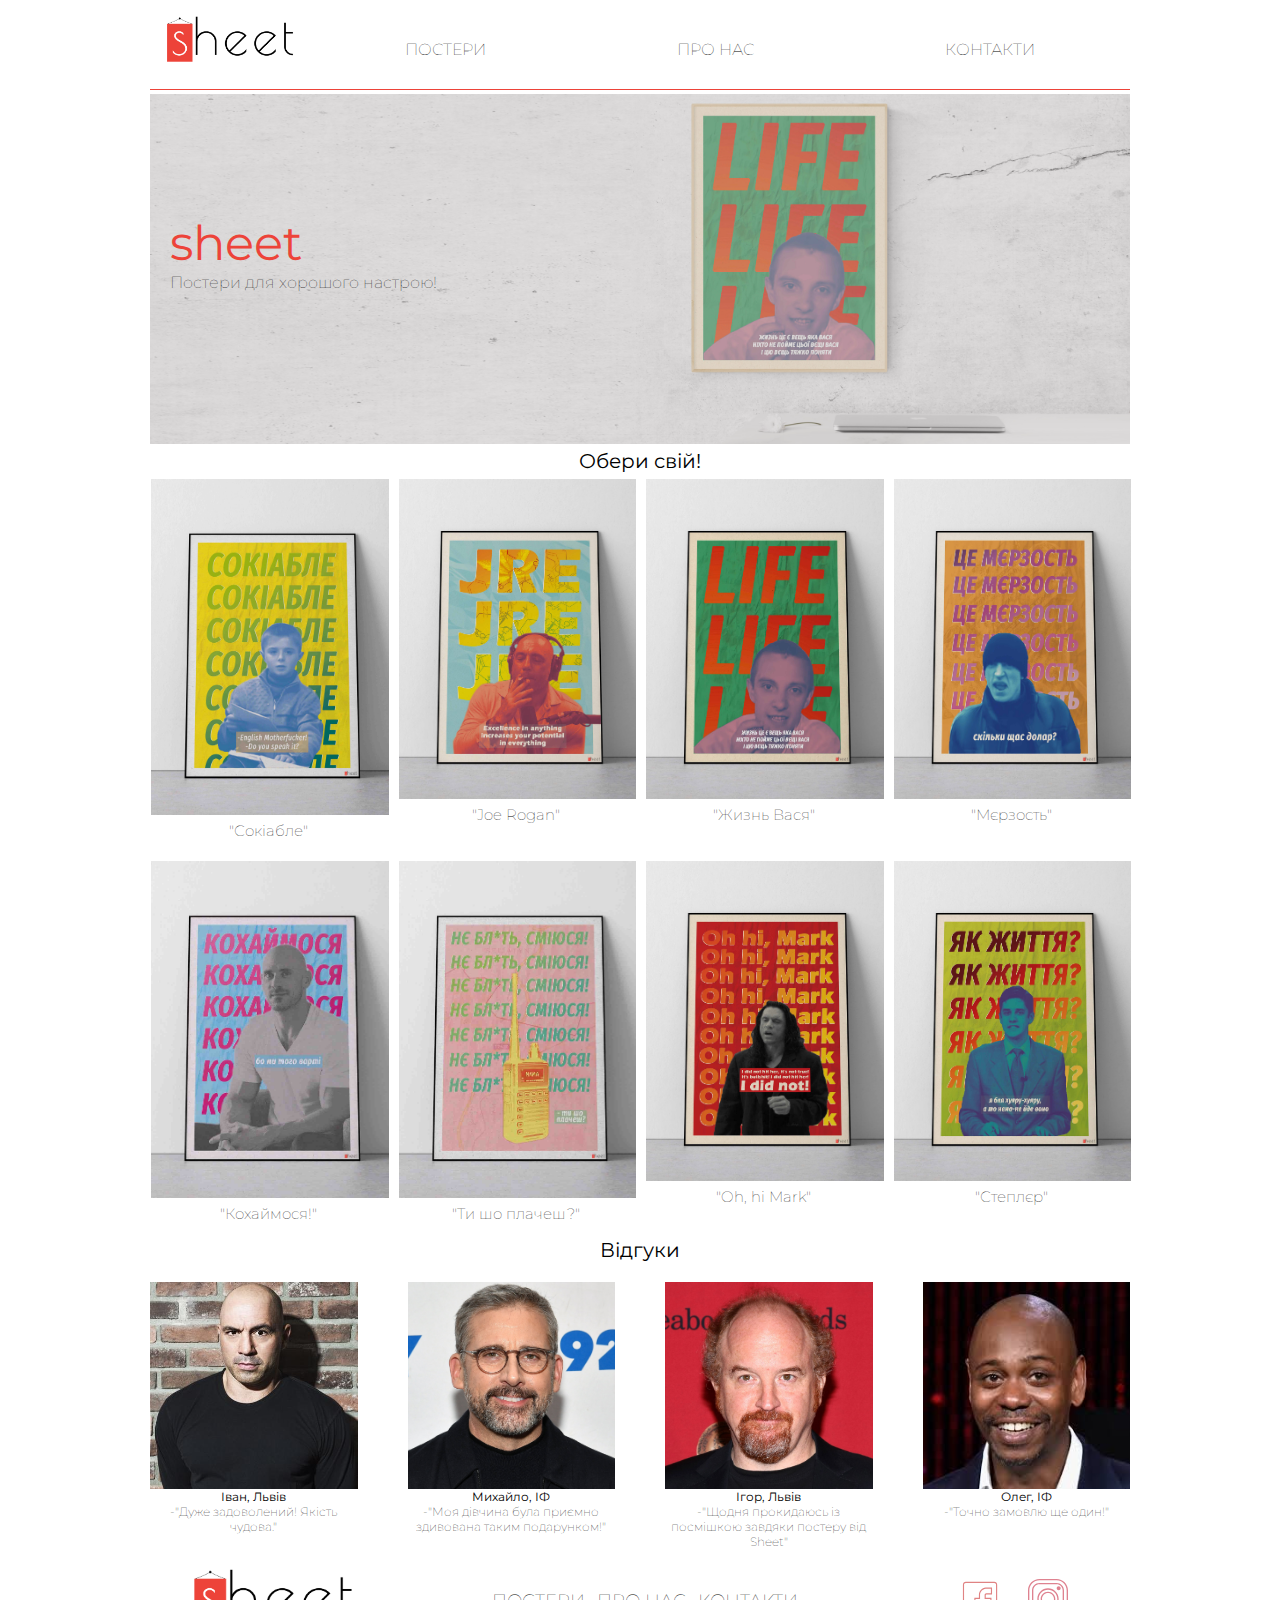
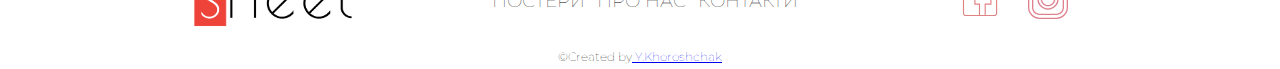
<file: index.html>
<!DOCTYPE html>
<html lang="uk">

<head>
    <meta charset="UTF-8">
    <meta name="viewport" content="width=device-width, initial-scale=1.0">
    <meta http-equiv="X-UA-Compatible" content="ie=edge">
    <title>Sheet</title>
    <meta name="author" content="Yurii Khoroshchak">
    <link rel="icon" href="img/sheet-fav.svg">
    <link rel="stylesheet" href="css/index.css">
</head>

<body>
    <header>
        <div id="top-menu-and-logo">
            <div id="logo-container">
                <a href="index.html"><img src="img/sheet-logo.png" alt="logo of the company 'Sheet'" id="logo"></a>
            </div>
            <nav class="top-menu">
                <a href="#posters">Постери</a>
                <a href="about.html">Про нас</a>
                <a href="contacts.html">Контакти</a>
            </nav>
        </div>
        <hr>
        <div class="banner">
            <div id="inside-banner">
                <h1>sheet</h1>
                <p id="into-slider-quote">Постери для хорошого настрою!</p>
            </div>
        </div>
    </header>
    <main>
        <h2>Обери свій!</h2>
        <section id="posters">
            <article class="poster-item">
                <a href="sokiable-shop-item.html"><img src="img/article-poster-items/sokiable-article-item.jpg"
                        alt="poster with a boy reading a boy"></a>
                <h3>"Сокіабле"</h3>
            </article>
            <article class="poster-item">
                <a href="jre-shop-item.html"><img src="img/article-poster-items/joe-article-item.jpg"
                        alt="poster with Joe Rogan smoking"></a>
                <h3>"Joe Rogan"</h3>
            </article>
            <article class="poster-item">
                <a href="life-shop-item.html"><img src="img/article-poster-items/life-article-item.jpg"
                        alt="poster with man speaking wisdom"></a>
                <h3>"Жизнь Вася"</h3>
            </article>
            <article class="poster-item">
                <a href="hatred-shop-item.html"><img src="img/article-poster-items/hatred-article-item.jpg"
                        alt="poster with angry man"></a>
                <h3>"Мєрзость"</h3>
            </article>
            <article class="poster-item">
                <a href="sins-shop-item.html"><img src="img/article-poster-items/sins-article-item.jpg"
                        alt="poster with Johny Sins"></a>
                <h3>"Кохаймося!"</h3>
            </article>
            <article class="poster-item">
                <a href="radio-shop-item.html"><img src="img/article-poster-items/radio-article-item.jpg"
                        alt="poster with radio"></a>
                <h3>"Ти шо плачеш?"</h3>
            </article>
            <article class="poster-item">
                <a href="mark-shop-item.html"><img src="img/article-poster-items/mark-article-item.jpg"
                        alt="poster with Tommy Wiseau"></a>
                <h3>"Oh, hi Mark"</h3>
            </article>
            <article class="poster-item">
                <a href="howislife-shop-item.html"><img src="img/article-poster-items/howislife-article-item.jpg"
                        alt="poster with tv presenter"></a>
                <h3>"Степлєр"</h3>
            </article>
        </section>
        <section class="reviews">
            <h2>Відгуки</h2>
            <div id="reviews-back">
                <div class="review-item">
                    <img src="img/reviewers/joe.jpg" alt="reviewer photo">
                    <p class="reviewer-name">Іван, Львів</p>
                    <p class="reviewer-quote">-"Дуже задоволений! Якість чудова."</p>
                </div>
                <div class="review-item">
                    <img src="img/reviewers/carell.jpg" alt="reviewer photo">
                    <p class="reviewer-name">Михайло, ІФ</p>
                    <p class="reviewer-quote">-"Моя дівчина була приємно здивована таким подарунком!"</p>
                </div>
                <div class="review-item">
                    <img src="img/reviewers/louis.jpg" alt="reviewer photo">
                    <p class="reviewer-name">Ігор, Львів</p>
                    <p class="reviewer-quote">-"Щодня прокидаюсь із посмішкою завдяки постеру від Sheet"</p>
                </div>
                <div class="review-item">
                    <img src="img/reviewers/dave.jpg" alt="reviewer photo">
                    <p class="reviewer-name">Олег, ІФ</p>
                    <p class="reviewer-quote">-"Точно замовлю ще один!"</p>
                </div>
            </div>
        </section>
    </main>
    <footer>
        <div id="logo-and-quote">
            <a href="index.html"><img src="img/sheet-logo.png" alt="logo of the company 'Sheet'"></a>
        </div>
        <nav>
            <a href="#posters">Постери</a>
            <a href="about.html">Про нас</a>
            <a href="contacts.html">Контакти</a>
        </nav>
        <div id="social-media-links">
            <a href="https://www.facebook.com/Sheet21-115431013224471"><img src="img/facebook.svg"
                    alt="facebook logo"></a>
            <a href="https://www.instagram.com/sheet.21/?hl=uk"><img src="img/instagram.svg" alt="instagram logo"></a>
        </div>
        <p id="credentials">&copy;Created by <a href="https://www.instagram.com/khoroshchak_photography/?hl=uk"
                target="_blank">&nbsp;Y.Khoroshchak</a> </p>
    </footer>
</body>

</html>
</file>
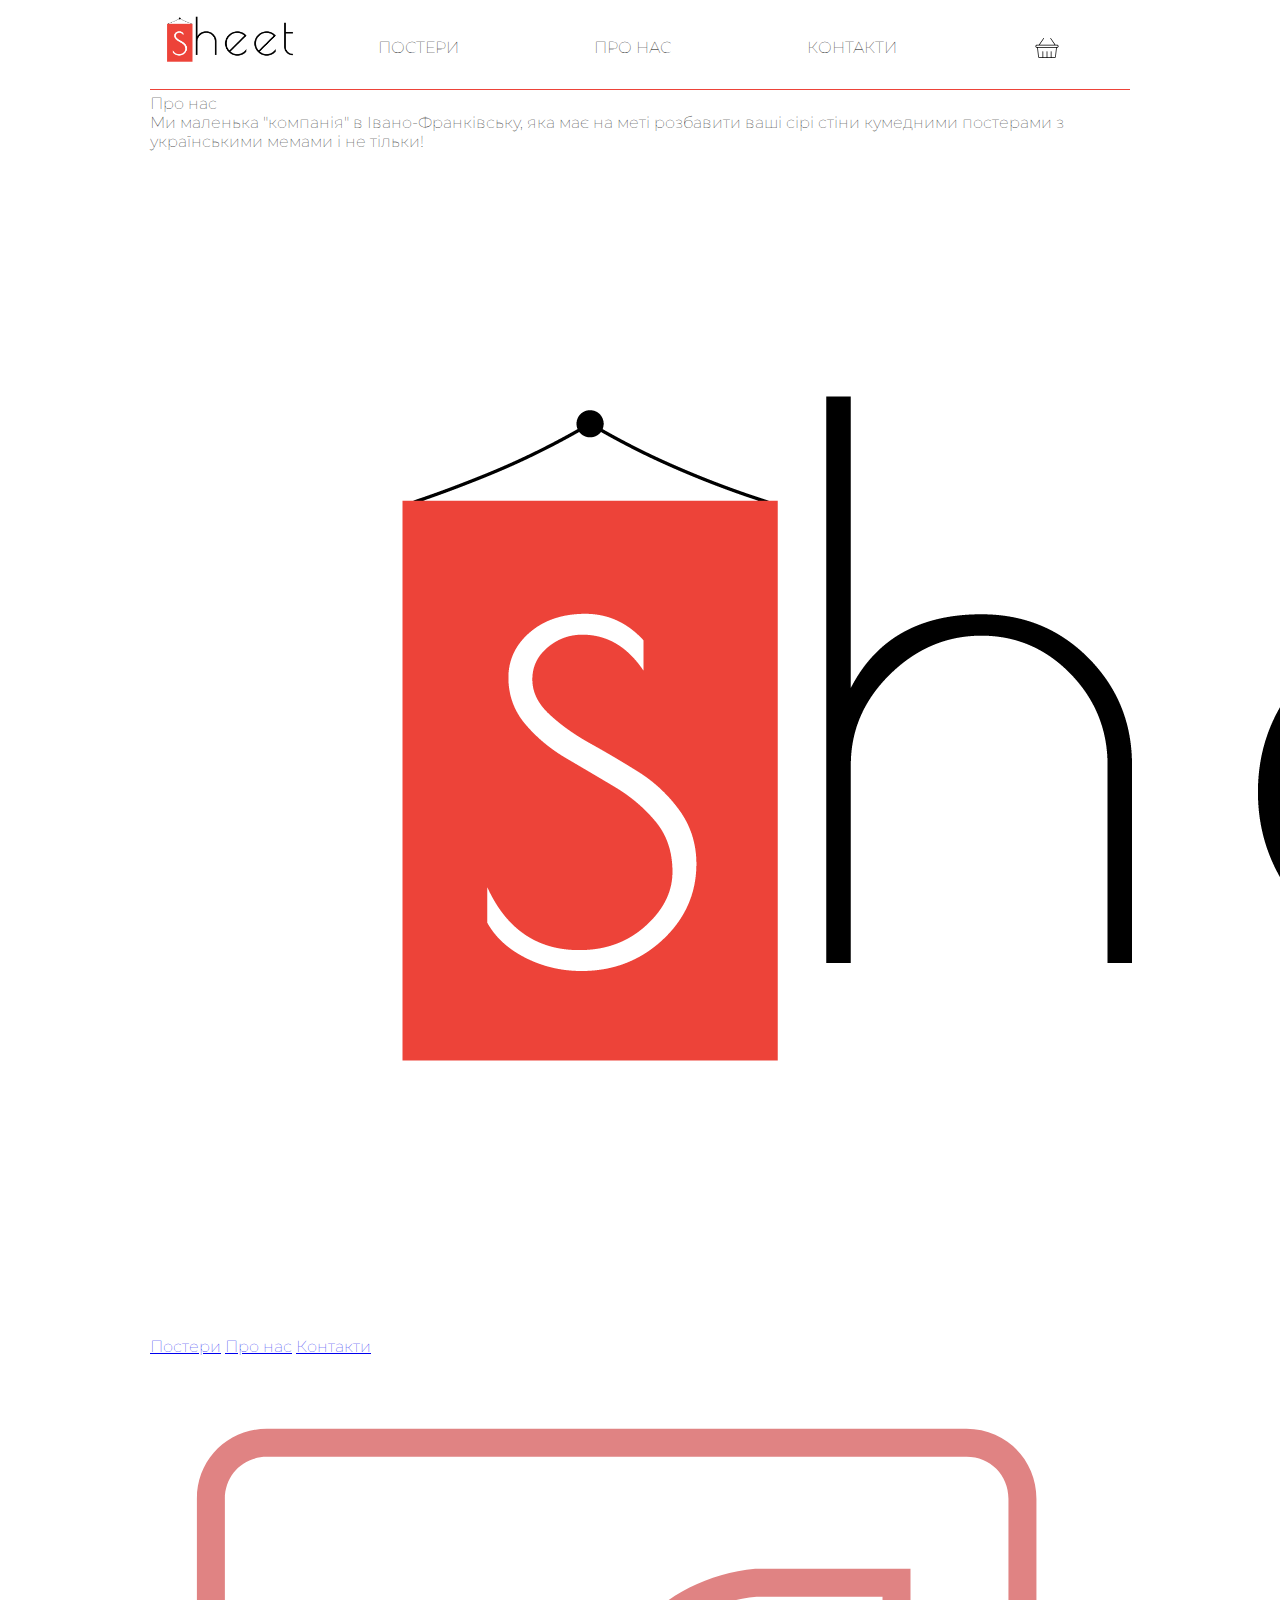
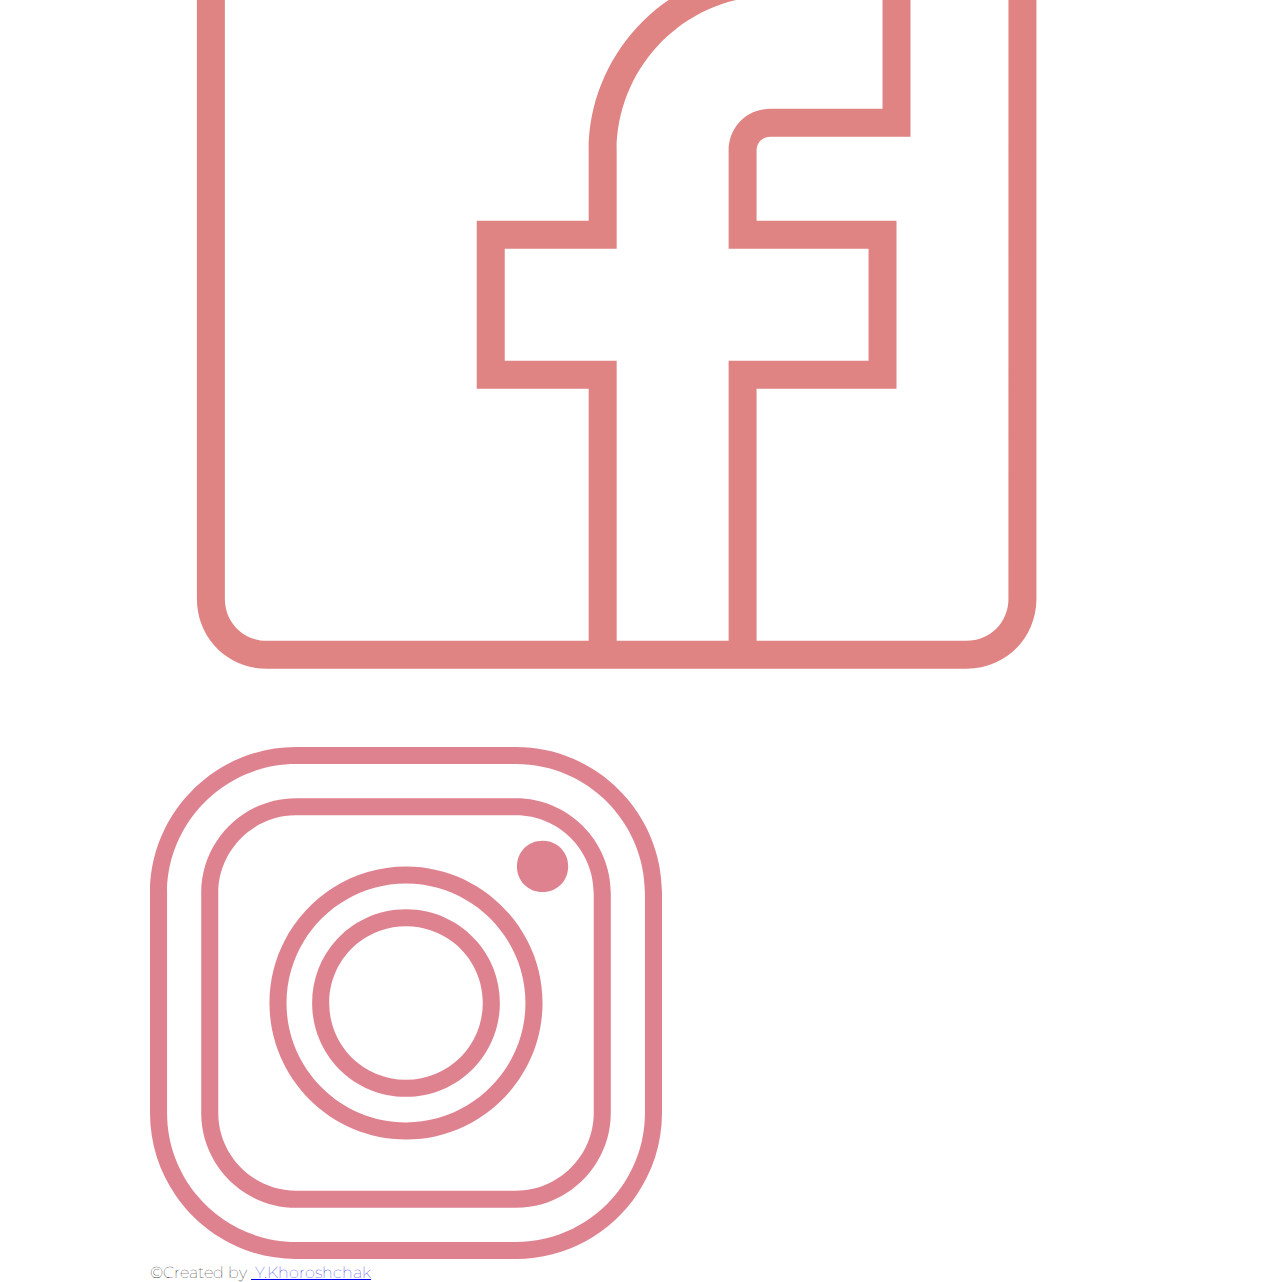
<file: about.html>
<!DOCTYPE html>
<html lang="uk">

<head>
    <meta charset="UTF-8">
    <meta name="viewport" content="width=device-width, initial-scale=1.0">
    <meta http-equiv="X-UA-Compatible" content="ie=edge">
    <title>Про нас</title>
    <meta name="author" content="Yurii Khoroshchak">
    <link rel="icon" href="img/sheet-fav.svg">
    <link rel="stylesheet" href="css/about.css">
</head>

<body>
    <header>
        <div id="top-menu-and-logo">
            <div id="logo-container">
                <a href="index.html"><img src="img/sheet-logo.png" alt="logo of the company 'Sheet'" id="logo"></a>
            </div>
            <nav class="top-menu">
                <a href="all-posters.html">Постери</a>
                <a href="about.html">Про нас</a>
                <a href="contacts.html">Контакти</a>
                <a href="#"><img src="img/shop-basket.svg" alt="shopping basket image" id="basket-logo"></a>
            </nav>
        </div>
        <hr>
    </header>
    <main>
        <div class="background-about">
            <div class="about-info">
                <h1>Про нас</h1>
                <p>Ми маленька "компанія" в Івано-Франківську, яка має на меті розбавити ваші сірі стіни кумедними
                    постерами
                    з українськими мемами і не тільки!</p>
            </div>
        </div>
    </main>
    <footer>
        <div id="logo-and-quote">
            <a href="index.html"><img src="img/sheet-logo.png" alt="logo of the company 'Sheet'"></a>
        </div>
        <nav>
            <a href="index.html">Постери</a>
            <a href="about.html">Про нас</a>
            <a href="contacts.html">Контакти</a>
        </nav>
        <div id="social-media-links">
            <a href="https://www.facebook.com/Sheet21-115431013224471"><img src="img/facebook.svg"
                    alt="facebook logo"></a>
            <a href="https://www.instagram.com/sheet.21/?hl=uk"><img src="img/instagram.svg" alt="instagram logo"></a>
        </div>
        <p id="credentials">&copy;Created by <a href="https://www.instagram.com/khoroshchak_photography/?hl=uk"
                target="_blank">&nbsp;Y.Khoroshchak</a> </p>
    </footer>
</body>

</html>
</file>
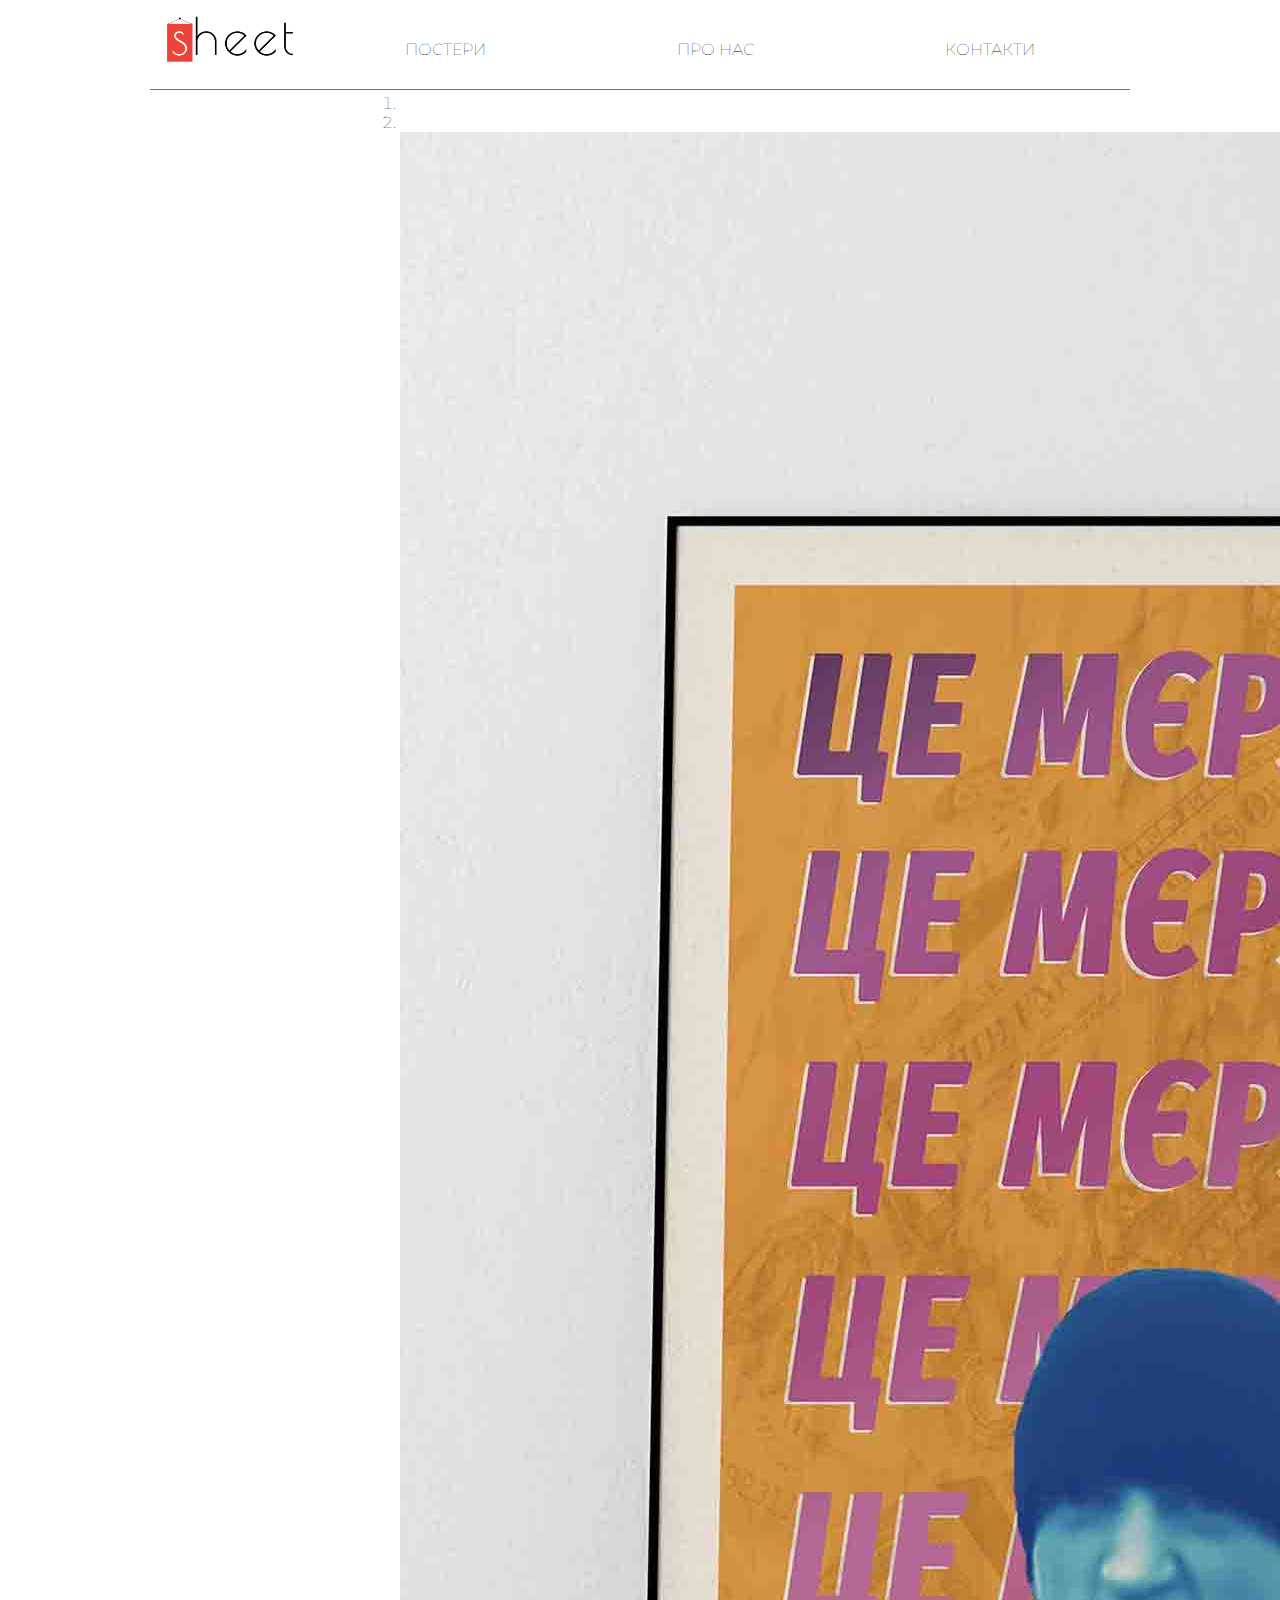
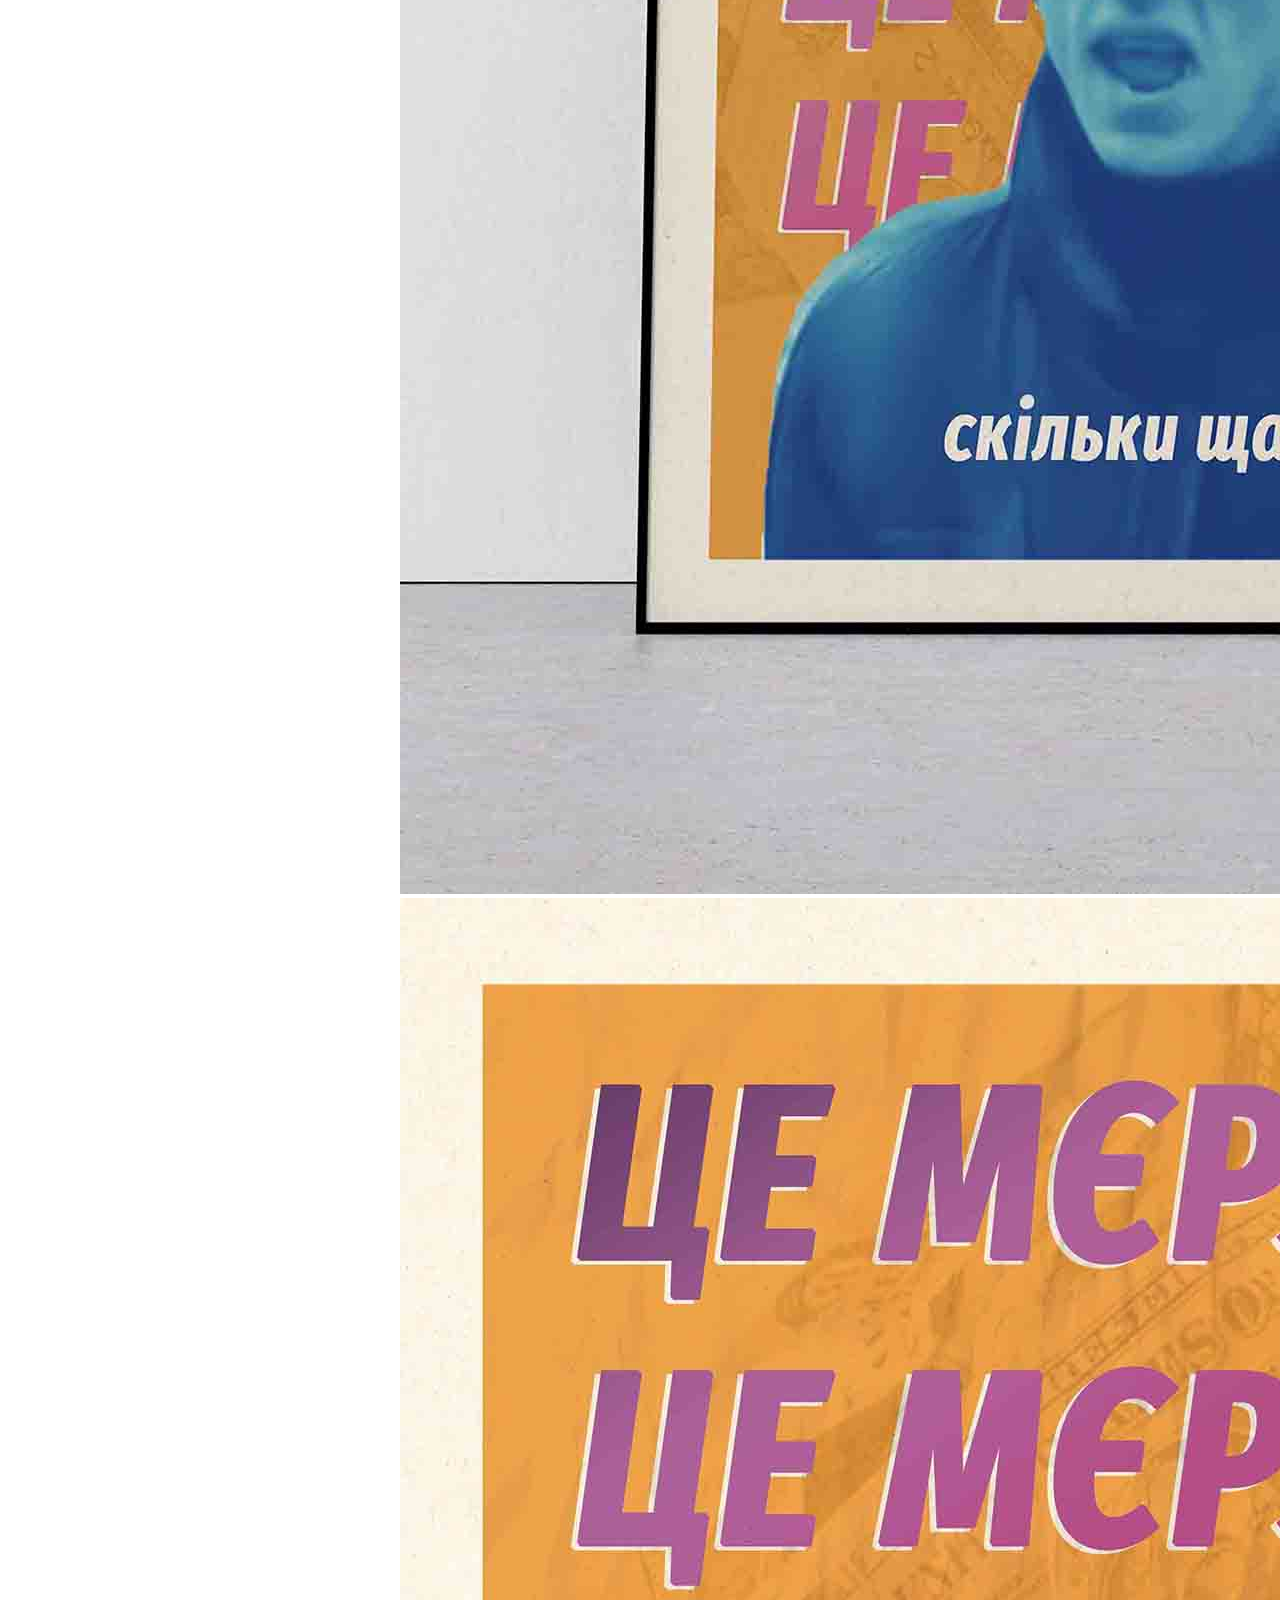
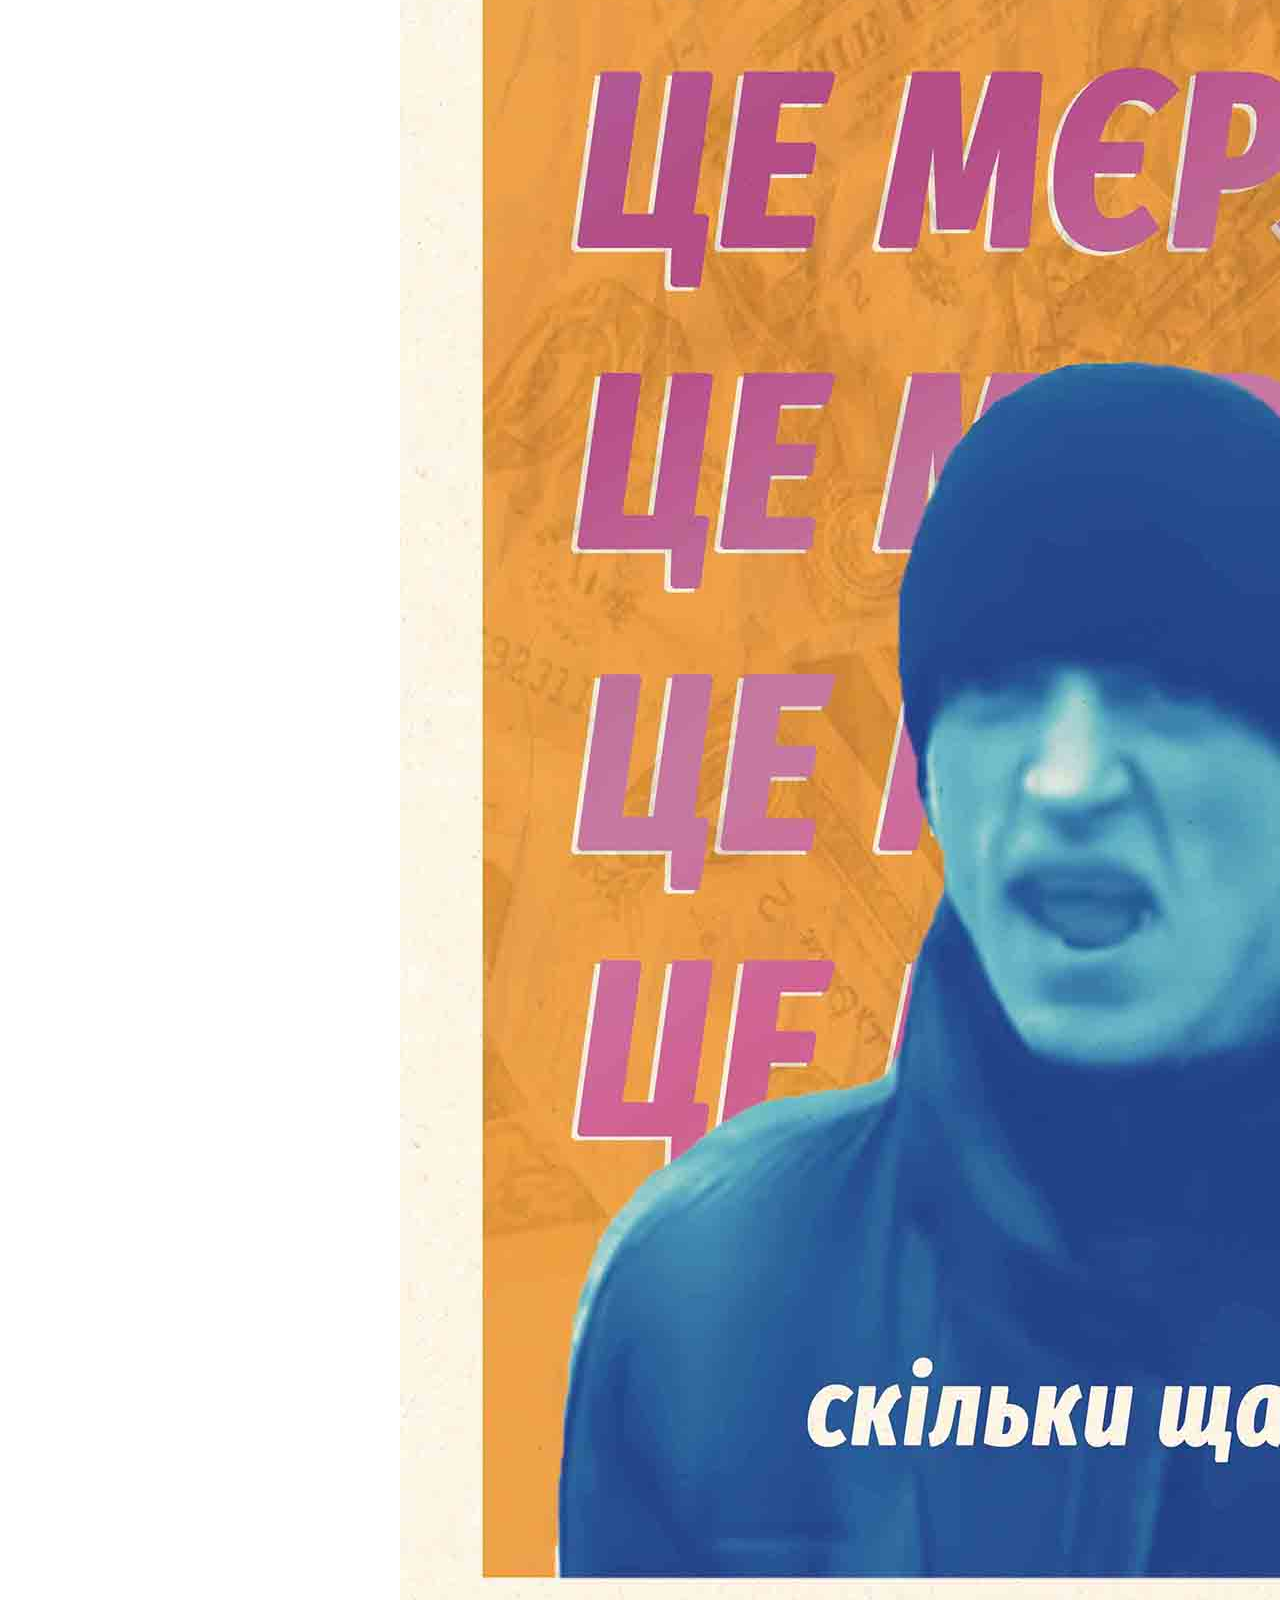
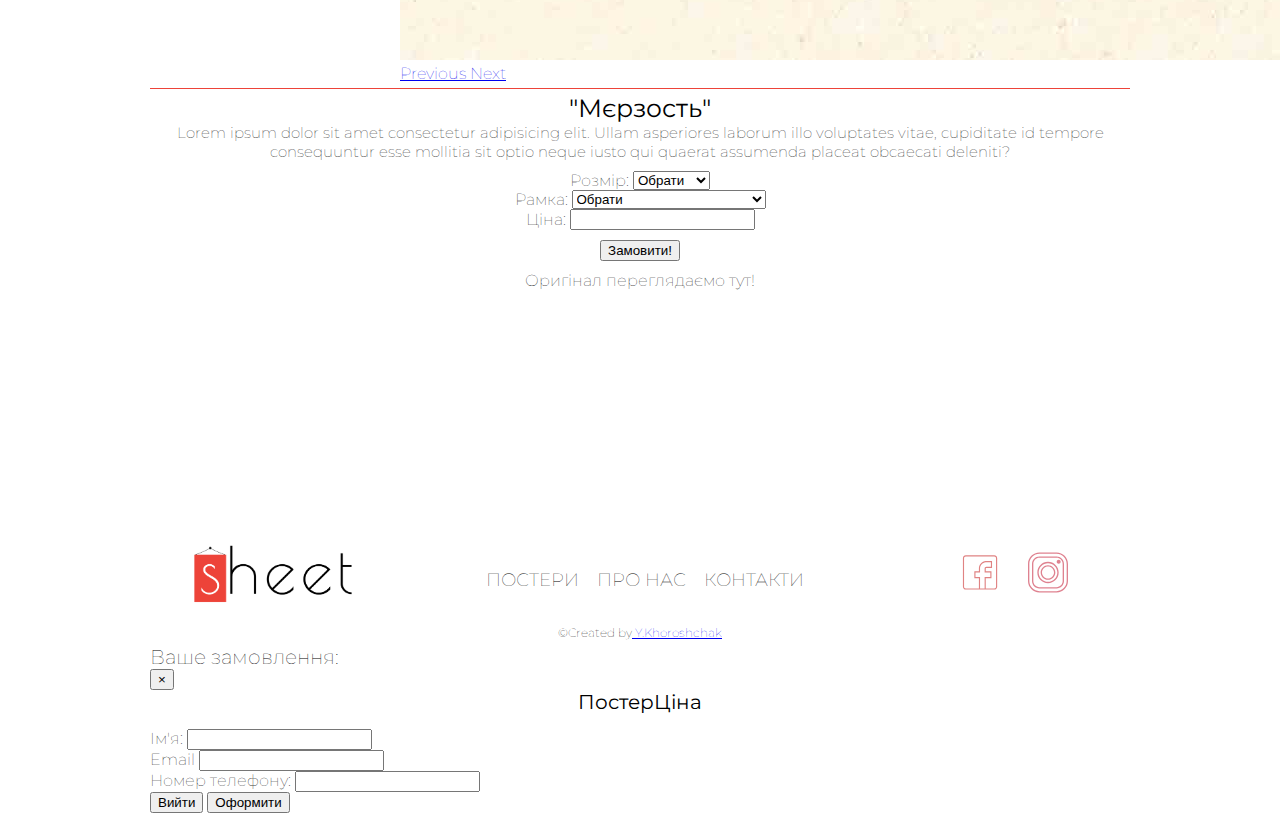
<file: hatred-shop-item.html>
<!DOCTYPE html>
<html lang="uk">

<head>
    <meta charset="UTF-8">
    <meta name="viewport" content="width=device-width, initial-scale=1.0">
    <meta http-equiv="X-UA-Compatible" content="ie=edge">
    <title>"Мєрзость"</title>
    <meta name="author" content="Yurii Khoroshchak">
    <link rel="icon" href="img/sheet-fav.svg">
    <link rel="stylesheet" href="https://stackpath.bootstrapcdn.com/bootstrap/4.5.0/css/bootstrap.min.css"
        integrity="sha384-9aIt2nRpC12Uk9gS9baDl411NQApFmC26EwAOH8WgZl5MYYxFfc+NcPb1dKGj7Sk" crossorigin="anonymous">
    <link rel="stylesheet" href="css/shop-item.css">
</head>

<body>
    <header>
        <div id="top-menu-and-logo">
            <div id="logo-container">
                <a href="index.html"><img src="img/sheet-logo.png" alt="logo of the company 'Sheet'" id="logo"></a>
            </div>
            <nav class="top-menu">
                <a href="index.html">Постери</a>
                <a href="about.html">Про нас</a>
                <a href="contacts.html">Контакти</a>
                <!-- <a href="cart.html"><img src="img/shop-basket.svg" alt="shopping basket image" id="basket-logo"></a> -->
            </nav>
            <!-- <p id="cart-index"></p> -->
        </div>
        <hr>
    </header>
    <main>
        <div class="height-control">
            <div class="carousel">
                <article id="selected-poster">
                    <div id="poster-carousel" class="carousel slide" data-ride="carousel">
                        <ol class="carousel-indicators">
                            <li data-target="#poster-carousel" data-slide-to="0" class="active"></li>
                            <li data-target="#poster-carousel" data-slide-to="1"></li>
                        </ol>
                        <div class="carousel-inner">
                            <div class="carousel-item active">
                                <img src="img/article-poster-items-solo/hatred-article-item.jpg" class="d-block w-100"
                                    alt="poster with kid who speaks english">
                            </div>
                            <div class="carousel-item">
                                <img src="img/shop-items-solo/hatred-shop.jpg" class="d-block w-100"
                                    alt="poster with kid who speaks english">
                            </div>
                        </div>
                    </div>
                    <a class="carousel-control-prev" href="#poster-carousel" role="button" data-slide="prev">
                        <span class="carousel-control-prev-icon" aria-hidden="true"></span>
                        <span class="sr-only">Previous</span>
                    </a>
                    <a class="carousel-control-next" href="#poster-carousel" role="button" data-slide="next">
                        <span class="carousel-control-next-icon" aria-hidden="true"></span>
                        <span class="sr-only">Next</span>
                    </a>
            </div>
        </div>
        <hr>
        <section class="product">
            <h1>"Мєрзость"</h1>
            <p class="poster-description">Lorem ipsum dolor sit amet consectetur adipisicing elit. Ullam asperiores
                laborum illo voluptates vitae, cupiditate id tempore consequuntur esse mollitia sit optio neque iusto
                qui quaerat assumenda placeat obcaecati deleniti?</p>
        </section>
        <form action="" class="poster-customization">
            <section>
                <label for="poster-size">
                    Розмір:&nbsp;
                    <select name="poser-size" id="poster-size">
                        <option value="0">Обрати</option>
                        <option value="A2">A2(100‎₴)</option>
                        <option value="A3">A3(50‎₴)</option>
                    </select>
                </label>
            </section>
            <section>
                <label for="poster-frame">
                    Рамка:&nbsp;
                    <select name="poster-frame" id="poster-frame">
                        <option value="0">Обрати</option>
                        <option value="plastic">Пластикові кріплення(+50‎₴)</option>
                        <option value="wood">Дерев'яна рамка(+300‎₴)</option>
                        <option value="none">Без рамки</option>
                    </select>
                </label>
                <label for="poster-price">
                    Ціна:&nbsp;
                    <input type="text" class="display" name="poster-price" readonly>
                </label>
            </section>

        </form>
        <div id="order-btn">
            <button type="button" class="btn btn-outline-danger prod-info-transfer" data-toggle="modal"
                data-target="#OrderModal">
                Замовити!
            </button>
        </div>
        </article>
        <div class="original-video">
            <p>Оригінал переглядаємо тут!</p>
            <iframe width="400" height="225" src="https://www.youtube.com/embed/CptvKE4UhZI" frameborder="0"
                allow="accelerometer; autoplay; encrypted-media; gyroscope; picture-in-picture"
                allowfullscreen></iframe>
        </div>
    </main>
    <footer>
        <div id="logo-and-quote">
            <a href="index.html"><img src="img/sheet-logo.png" alt="logo of the company 'Sheet'"></a>
        </div>
        <nav>
            <a href="index.html">Постери</a>
            <a href="about.html">Про нас</a>
            <a href="contacts.html">Контакти</a>
        </nav>
        <div id="social-media-links">
            <a href="https://www.facebook.com/Sheet21-115431013224471"><img src="img/facebook.svg"
                    alt="facebook logo"></a>
            <a href="https://www.instagram.com/sheet.21/?hl=uk"><img src="img/instagram.svg" alt="instagram logo"></a>
        </div>
        <p id="credentials">&copy;Created by <a href="https://www.instagram.com/khoroshchak_photography/?hl=uk"
                target="_blank">&nbsp;Y.Khoroshchak</a> </p>
    </footer>
    <!-- modal -->
    <div class="modal fade" id="OrderModal" tabindex="-1" role="dialog" aria-labelledby="order-modal"
        aria-hidden="true">
        <div class="modal-dialog">
            <div class="modal-content">
                <div class="modal-header">
                    <h5 class="modal-title" id="order-modal">Ваше замовлення:</h5>
                    <button type="button" class="close" data-dismiss="modal" aria-label="Close">
                        <span aria-hidden="true">&times;</span>
                    </button>
                </div>
                <div class="modal-body">
                    <div class="container">
                        <div class="row formheader">
                            <div class="col-5 prod-head"><strong>Постер</strong></div>
                            <div class="col-3 price-head"><strong>Ціна</strong></div>
                        </div>
                        <div class="row formdata" data-id="1">
                            <div class="col-5 prod-name"></div>
                            <div class="col-3 prod-price"></div>
                        </div>
                        <form action="https://formspree.io/xnqgjwva" method="POST">
                            <div class="form-group">
                                <label for="name">Ім'я:</label>
                                <input type="name" class="form-control" id="name" name="Name" required>
                            </div>
                            <div class="form-group">
                                <label for="email">Email</label>
                                <input type="email" class="form-control" id="email" name="email" required>
                            </div>
                            <div class="form-group">
                                <label for="phone">Номер телефону:</label>
                                <input type="phone" class="form-control" id="phone" name="phone" required>
                            </div>
                            <!-- demo form -->
                            <div class="form-group hidden">
                                <label for="formposterprice">Постер:</label>
                                <input type="name" class="form-control" id="form-poster-price" name="formposterprice"
                                    required readonly>
                            </div>
                            <div class="form-group hidden">
                                <label for="formpostername">Ціна:</label>
                                <input type="name" class="form-control" id="form-poster-name" name="formpostername"
                                    required readonly>
                            </div>
                            <div class="modal-footer">
                                <button type="button" class="btn btn-secondary" data-dismiss="modal">Вийти</button>
                                <button type="submit" class="btn btn-outline-danger">Оформити</button>
                            </div>
                        </form>
                    </div>
                </div>

            </div>
        </div>
    </div>
    <script src="https://code.jquery.com/jquery-3.5.1.slim.min.js"
        integrity="sha384-DfXdz2htPH0lsSSs5nCTpuj/zy4C+OGpamoFVy38MVBnE+IbbVYUew+OrCXaRkfj"
        crossorigin="anonymous"></script>
    <script src="https://cdn.jsdelivr.net/npm/popper.js@1.16.0/dist/umd/popper.min.js"
        integrity="sha384-Q6E9RHvbIyZFJoft+2mJbHaEWldlvI9IOYy5n3zV9zzTtmI3UksdQRVvoxMfooAo"
        crossorigin="anonymous"></script>
    <script src="https://stackpath.bootstrapcdn.com/bootstrap/4.5.0/js/bootstrap.min.js"
        integrity="sha384-OgVRvuATP1z7JjHLkuOU7Xw704+h835Lr+6QL9UvYjZE3Ipu6Tp75j7Bh/kR0JKI"
        crossorigin="anonymous"></script>
    <script src="js/index.js"></script>
    <script src="js/cart.js"></script>
</body>

</html>
</file>
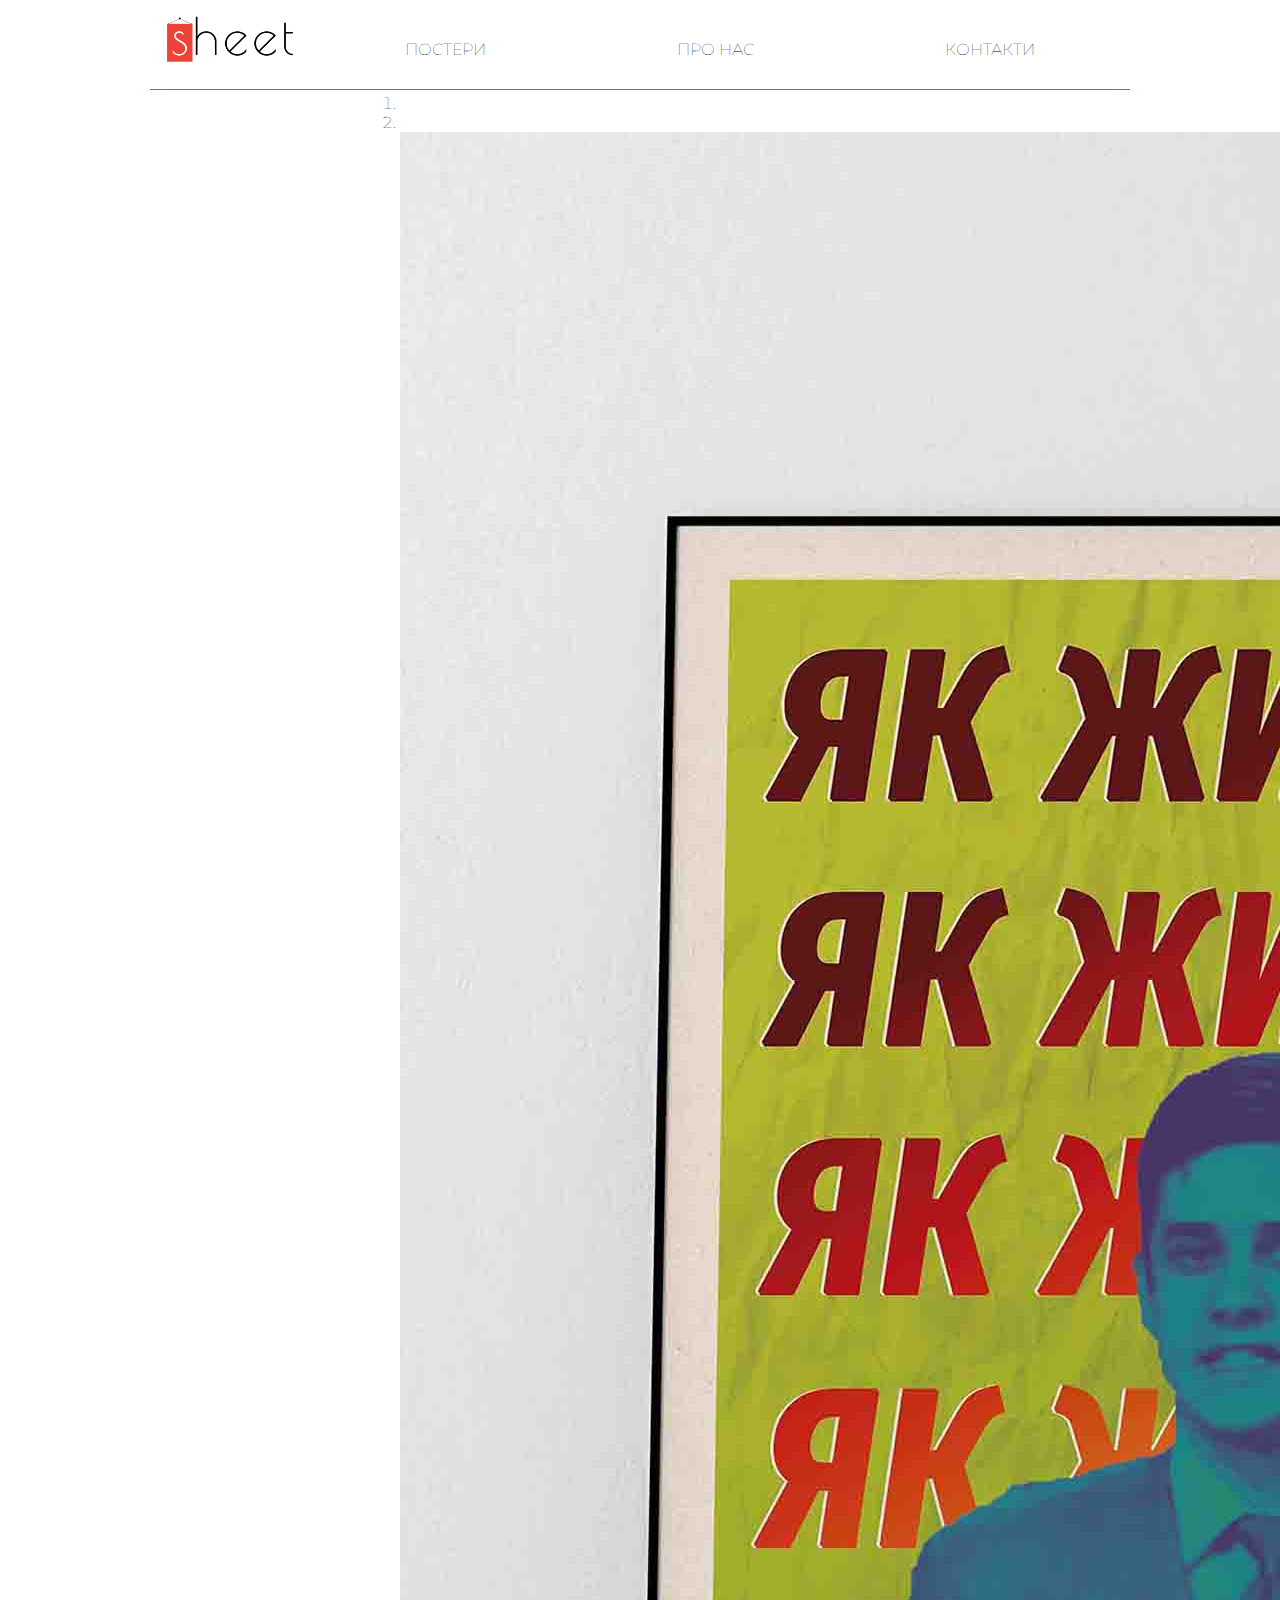
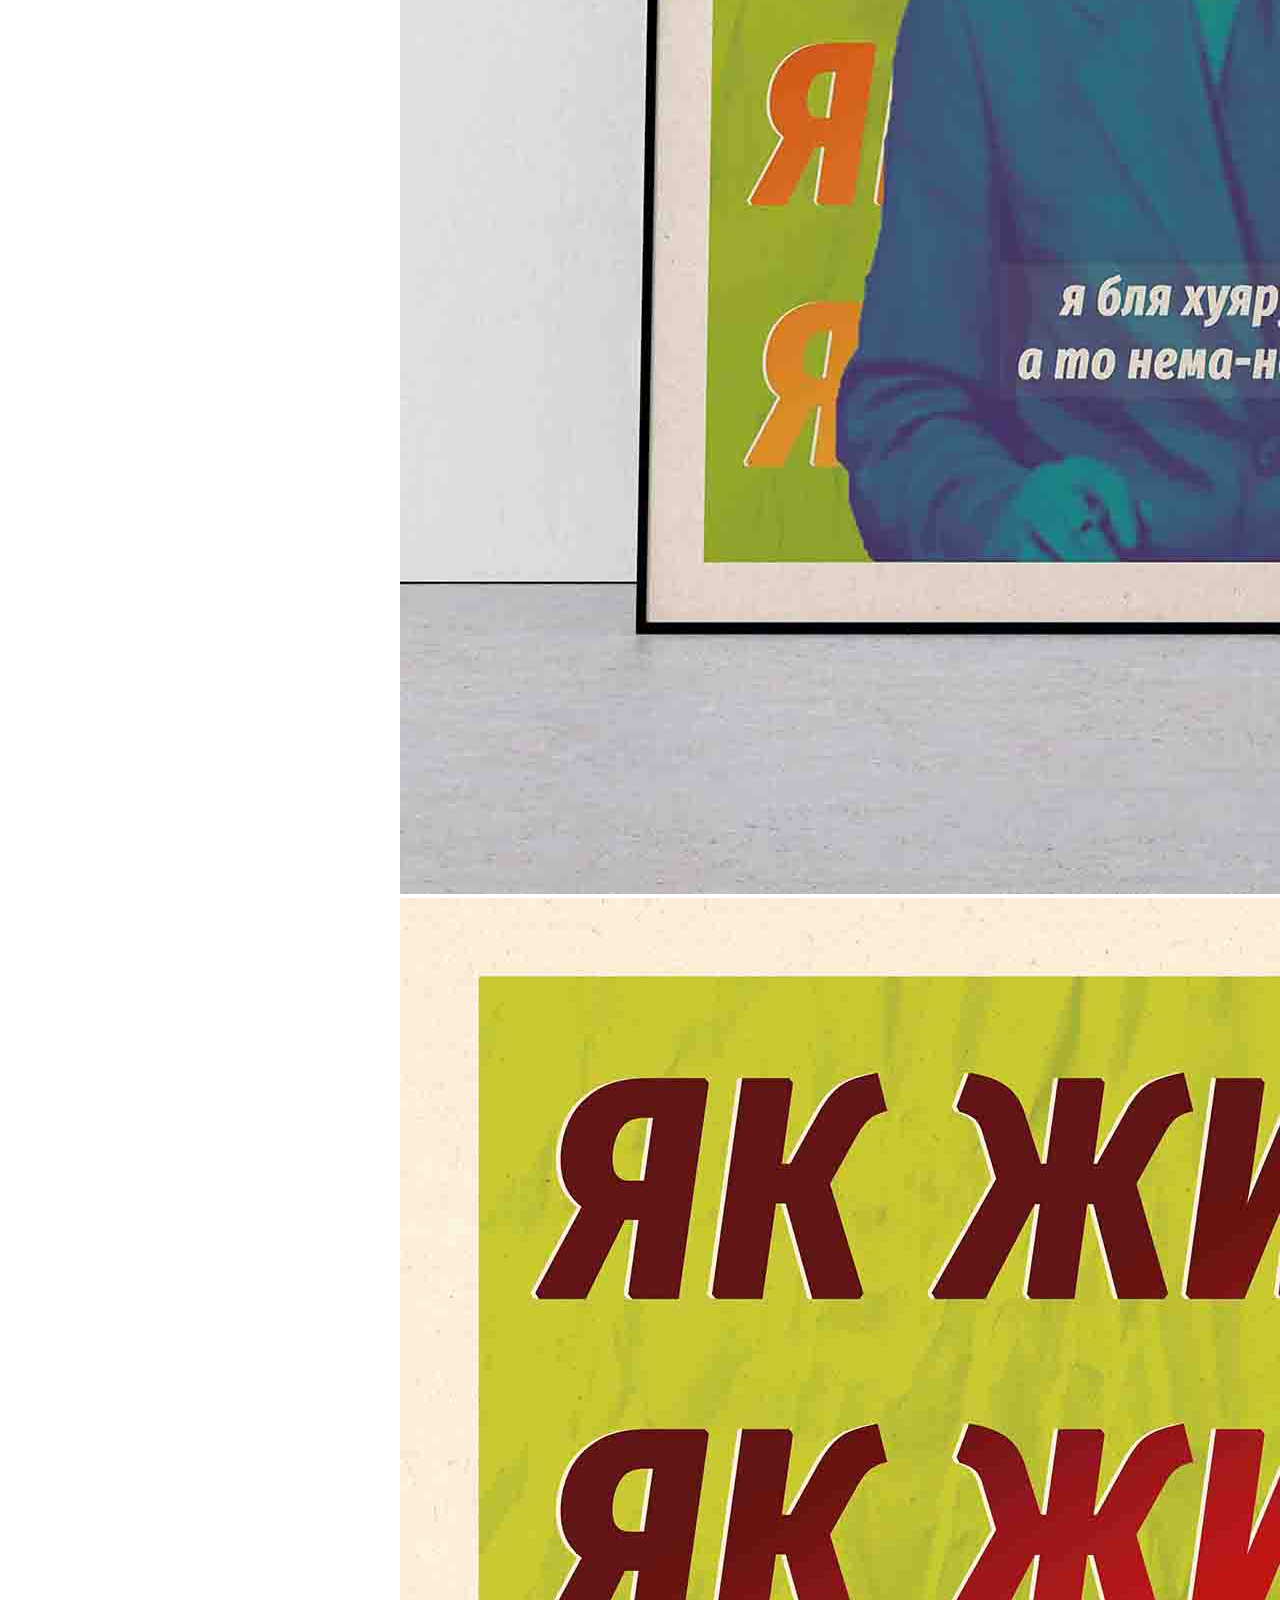
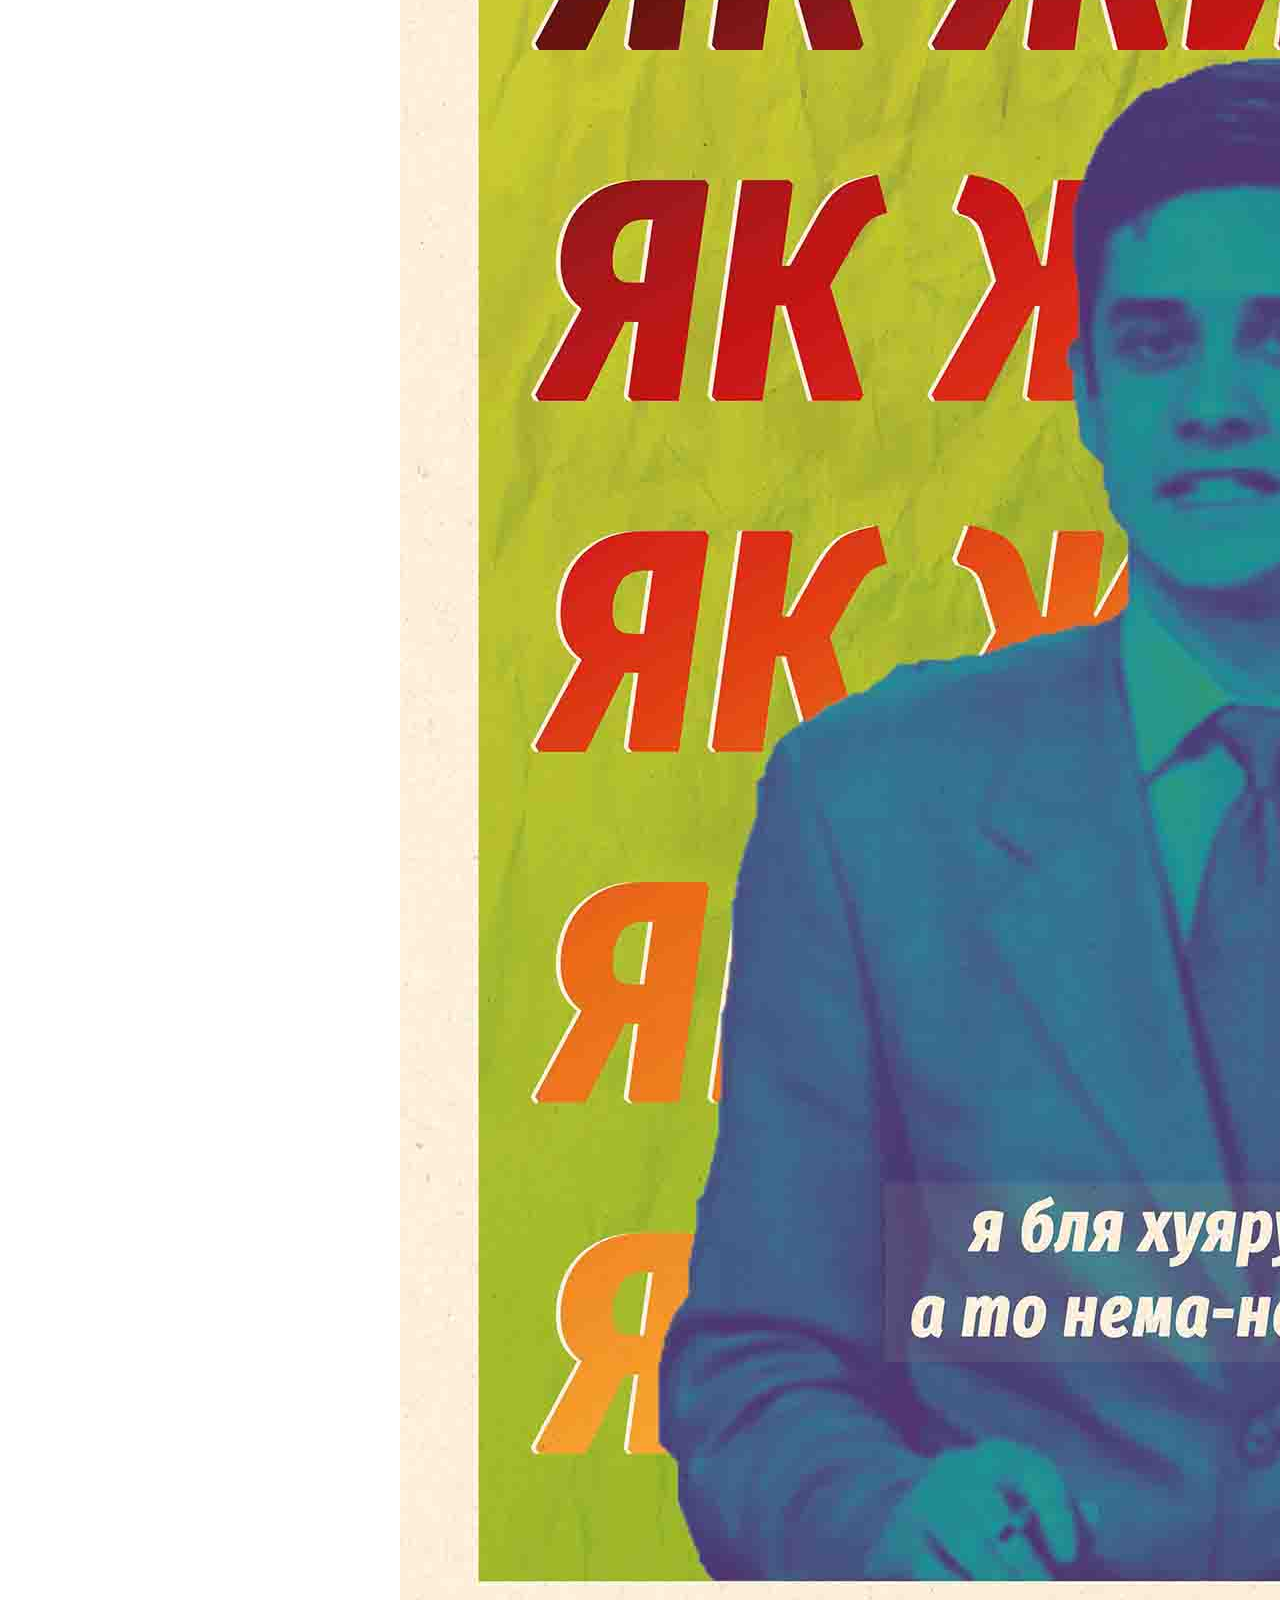
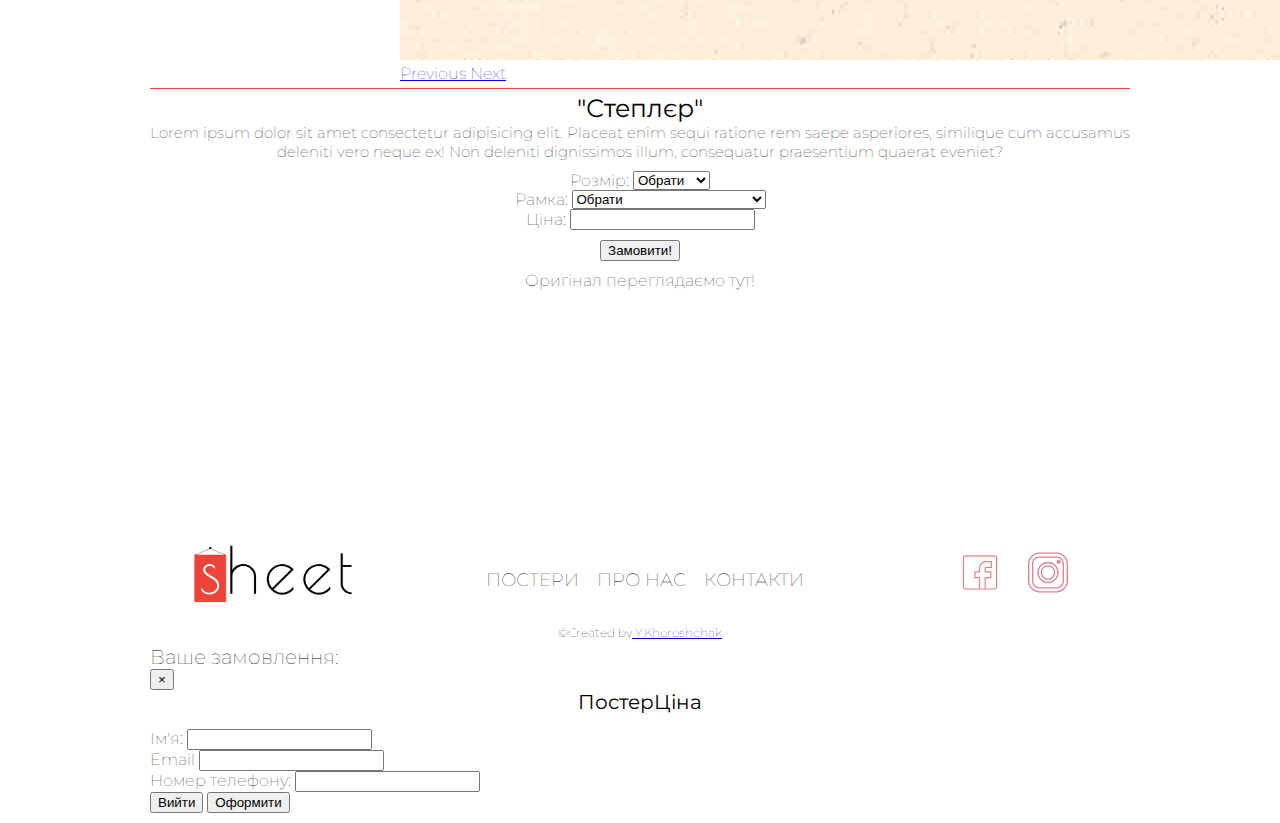
<file: howislife-shop-item.html>
<!DOCTYPE html>
<html lang="uk">

<head>
    <meta charset="UTF-8">
    <meta name="viewport" content="width=device-width, initial-scale=1.0">
    <meta http-equiv="X-UA-Compatible" content="ie=edge">
    <title>"Степлєр"</title>
    <meta name="author" content="Yurii Khoroshchak">
    <link rel="icon" href="img/sheet-fav.svg">
    <link rel="stylesheet" href="https://stackpath.bootstrapcdn.com/bootstrap/4.5.0/css/bootstrap.min.css"
        integrity="sha384-9aIt2nRpC12Uk9gS9baDl411NQApFmC26EwAOH8WgZl5MYYxFfc+NcPb1dKGj7Sk" crossorigin="anonymous">
    <link rel="stylesheet" href="css/shop-item.css">
</head>

<body>
    <header>
        <div id="top-menu-and-logo">
            <div id="logo-container">
                <a href="index.html"><img src="img/sheet-logo.png" alt="logo of the company 'Sheet'" id="logo"></a>
            </div>
            <nav class="top-menu">
                <a href="index.html">Постери</a>
                <a href="about.html">Про нас</a>
                <a href="contacts.html">Контакти</a>
                <!-- <a href="cart.html"><img src="img/shop-basket.svg" alt="shopping basket image" id="basket-logo"></a> -->
            </nav>
            <!-- <p id="cart-index"></p> -->
        </div>
        <hr>
    </header>
    <main>
        <div class="height-control">
            <div class="carousel">
                <article id="selected-poster">
                    <div id="poster-carousel" class="carousel slide" data-ride="carousel">
                        <ol class="carousel-indicators">
                            <li data-target="#poster-carousel" data-slide-to="0" class="active"></li>
                            <li data-target="#poster-carousel" data-slide-to="1"></li>
                        </ol>
                        <div class="carousel-inner">
                            <div class="carousel-item active">
                                <img src="img/article-poster-items-solo/howislife-article-item.jpg"
                                    class="d-block w-100" alt="poster with kid who speaks english">
                            </div>
                            <div class="carousel-item">
                                <img src="img/shop-items-solo/howislife-shop.jpg" class="d-block w-100"
                                    alt="poster with kid who speaks english">
                            </div>
                        </div>
                    </div>
                    <a class="carousel-control-prev" href="#poster-carousel" role="button" data-slide="prev">
                        <span class="carousel-control-prev-icon" aria-hidden="true"></span>
                        <span class="sr-only">Previous</span>
                    </a>
                    <a class="carousel-control-next" href="#poster-carousel" role="button" data-slide="next">
                        <span class="carousel-control-next-icon" aria-hidden="true"></span>
                        <span class="sr-only">Next</span>
                    </a>
            </div>
        </div>
        <hr>
        <section class="product">
            <h1>"Степлєр"</h1>
            <p class="poster-description">Lorem ipsum dolor sit amet consectetur adipisicing elit. Placeat enim sequi
                ratione rem saepe asperiores, similique cum accusamus deleniti vero neque ex! Non deleniti dignissimos
                illum, consequatur praesentium quaerat eveniet?</p>
        </section>
        <form action="" class="poster-customization">
            <section>
                <label for="poster-size">
                    Розмір:&nbsp;
                    <select name="poser-size" id="poster-size">
                        <option value="0">Обрати</option>
                        <option value="A2">A2(100‎₴)</option>
                        <option value="A3">A3(50‎₴)</option>
                    </select>
                </label>
            </section>
            <section>
                <label for="poster-frame">
                    Рамка:&nbsp;
                    <select name="poster-frame" id="poster-frame">
                        <option value="0">Обрати</option>
                        <option value="plastic">Пластикові кріплення(+50‎₴)</option>
                        <option value="wood">Дерев'яна рамка(+300‎₴)</option>
                        <option value="none">Без рамки</option>
                    </select>
                </label>
                <label for="poster-price">
                    Ціна:&nbsp;
                    <input type="text" class="display" name="poster-price" readonly>
                </label>
            </section>

        </form>
        <div id="order-btn">
            <button type="button" class="btn btn-outline-danger prod-info-transfer" data-toggle="modal"
                data-target="#OrderModal">
                Замовити!
            </button>
        </div>
        </article>
        <div class="original-video">
            <p>Оригінал переглядаємо тут!</p>
            <iframe width="400" height="225" src="https://www.youtube.com/embed/Iu5rIl_d0-4" frameborder="0"
                allow="accelerometer; autoplay; encrypted-media; gyroscope; picture-in-picture"
                allowfullscreen></iframe>
        </div>
    </main>
    <footer>
        <div id="logo-and-quote">
            <a href="index.html"><img src="img/sheet-logo.png" alt="logo of the company 'Sheet'"></a>
        </div>
        <nav>
            <a href="index.html">Постери</a>
            <a href="about.html">Про нас</a>
            <a href="contacts.html">Контакти</a>
        </nav>
        <div id="social-media-links">
            <a href="https://www.facebook.com/Sheet21-115431013224471"><img src="img/facebook.svg"
                    alt="facebook logo"></a>
            <a href="https://www.instagram.com/sheet.21/?hl=uk"><img src="img/instagram.svg" alt="instagram logo"></a>
        </div>
        <p id="credentials">&copy;Created by <a href="https://www.instagram.com/khoroshchak_photography/?hl=uk"
                target="_blank">&nbsp;Y.Khoroshchak</a> </p>
    </footer>
    <!-- modal -->
    <div class="modal fade" id="OrderModal" tabindex="-1" role="dialog" aria-labelledby="order-modal"
        aria-hidden="true">
        <div class="modal-dialog">
            <div class="modal-content">
                <div class="modal-header">
                    <h5 class="modal-title" id="order-modal">Ваше замовлення:</h5>
                    <button type="button" class="close" data-dismiss="modal" aria-label="Close">
                        <span aria-hidden="true">&times;</span>
                    </button>
                </div>
                <div class="modal-body">
                    <div class="container">
                        <div class="row formheader">
                            <div class="col-5 prod-head"><strong>Постер</strong></div>
                            <div class="col-3 price-head"><strong>Ціна</strong></div>
                        </div>
                        <div class="row formdata" data-id="1">
                            <div class="col-5 prod-name"></div>
                            <div class="col-3 prod-price"></div>
                        </div>
                        <form action="https://formspree.io/xnqgjwva" method="POST">
                            <div class="form-group">
                                <label for="name">Ім'я:</label>
                                <input type="name" class="form-control" id="name" name="Name" required>
                            </div>
                            <div class="form-group">
                                <label for="email">Email</label>
                                <input type="email" class="form-control" id="email" name="email" required>
                            </div>
                            <div class="form-group">
                                <label for="phone">Номер телефону:</label>
                                <input type="phone" class="form-control" id="phone" name="phone" required>
                            </div>
                            <!-- demo form -->
                            <div class="form-group hidden">
                                <label for="formposterprice">Постер:</label>
                                <input type="name" class="form-control" id="form-poster-price" name="formposterprice"
                                    required readonly>
                            </div>
                            <div class="form-group hidden">
                                <label for="formpostername">Ціна:</label>
                                <input type="name" class="form-control" id="form-poster-name" name="formpostername"
                                    required readonly>
                            </div>
                            <div class="modal-footer">
                                <button type="button" class="btn btn-secondary" data-dismiss="modal">Вийти</button>
                                <button type="submit" class="btn btn-outline-danger">Оформити</button>
                            </div>
                        </form>
                    </div>
                </div>

            </div>
        </div>
    </div>
    <script src="https://code.jquery.com/jquery-3.5.1.slim.min.js"
        integrity="sha384-DfXdz2htPH0lsSSs5nCTpuj/zy4C+OGpamoFVy38MVBnE+IbbVYUew+OrCXaRkfj"
        crossorigin="anonymous"></script>
    <script src="https://cdn.jsdelivr.net/npm/popper.js@1.16.0/dist/umd/popper.min.js"
        integrity="sha384-Q6E9RHvbIyZFJoft+2mJbHaEWldlvI9IOYy5n3zV9zzTtmI3UksdQRVvoxMfooAo"
        crossorigin="anonymous"></script>
    <script src="https://stackpath.bootstrapcdn.com/bootstrap/4.5.0/js/bootstrap.min.js"
        integrity="sha384-OgVRvuATP1z7JjHLkuOU7Xw704+h835Lr+6QL9UvYjZE3Ipu6Tp75j7Bh/kR0JKI"
        crossorigin="anonymous"></script>
    <script src="js/index.js"></script>
    <script src="js/cart.js"></script>
</body>

</html>
</file>
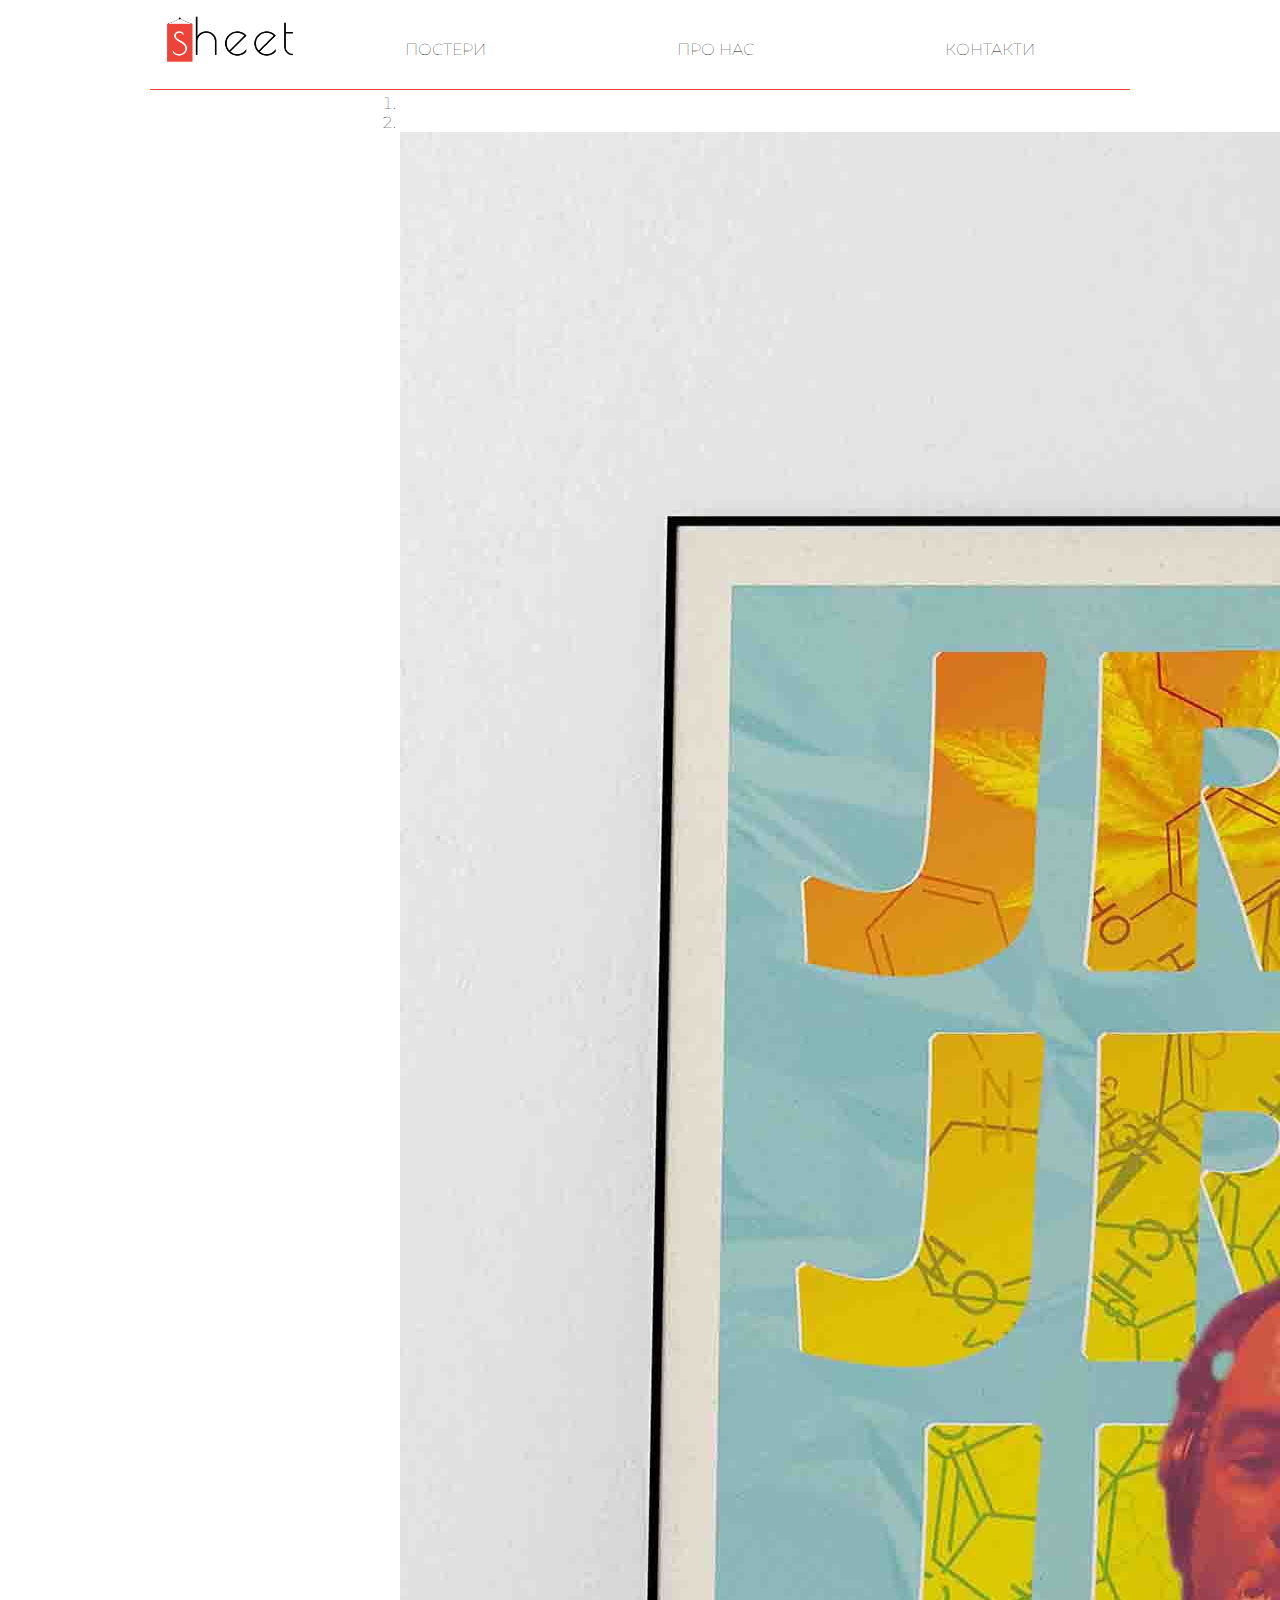
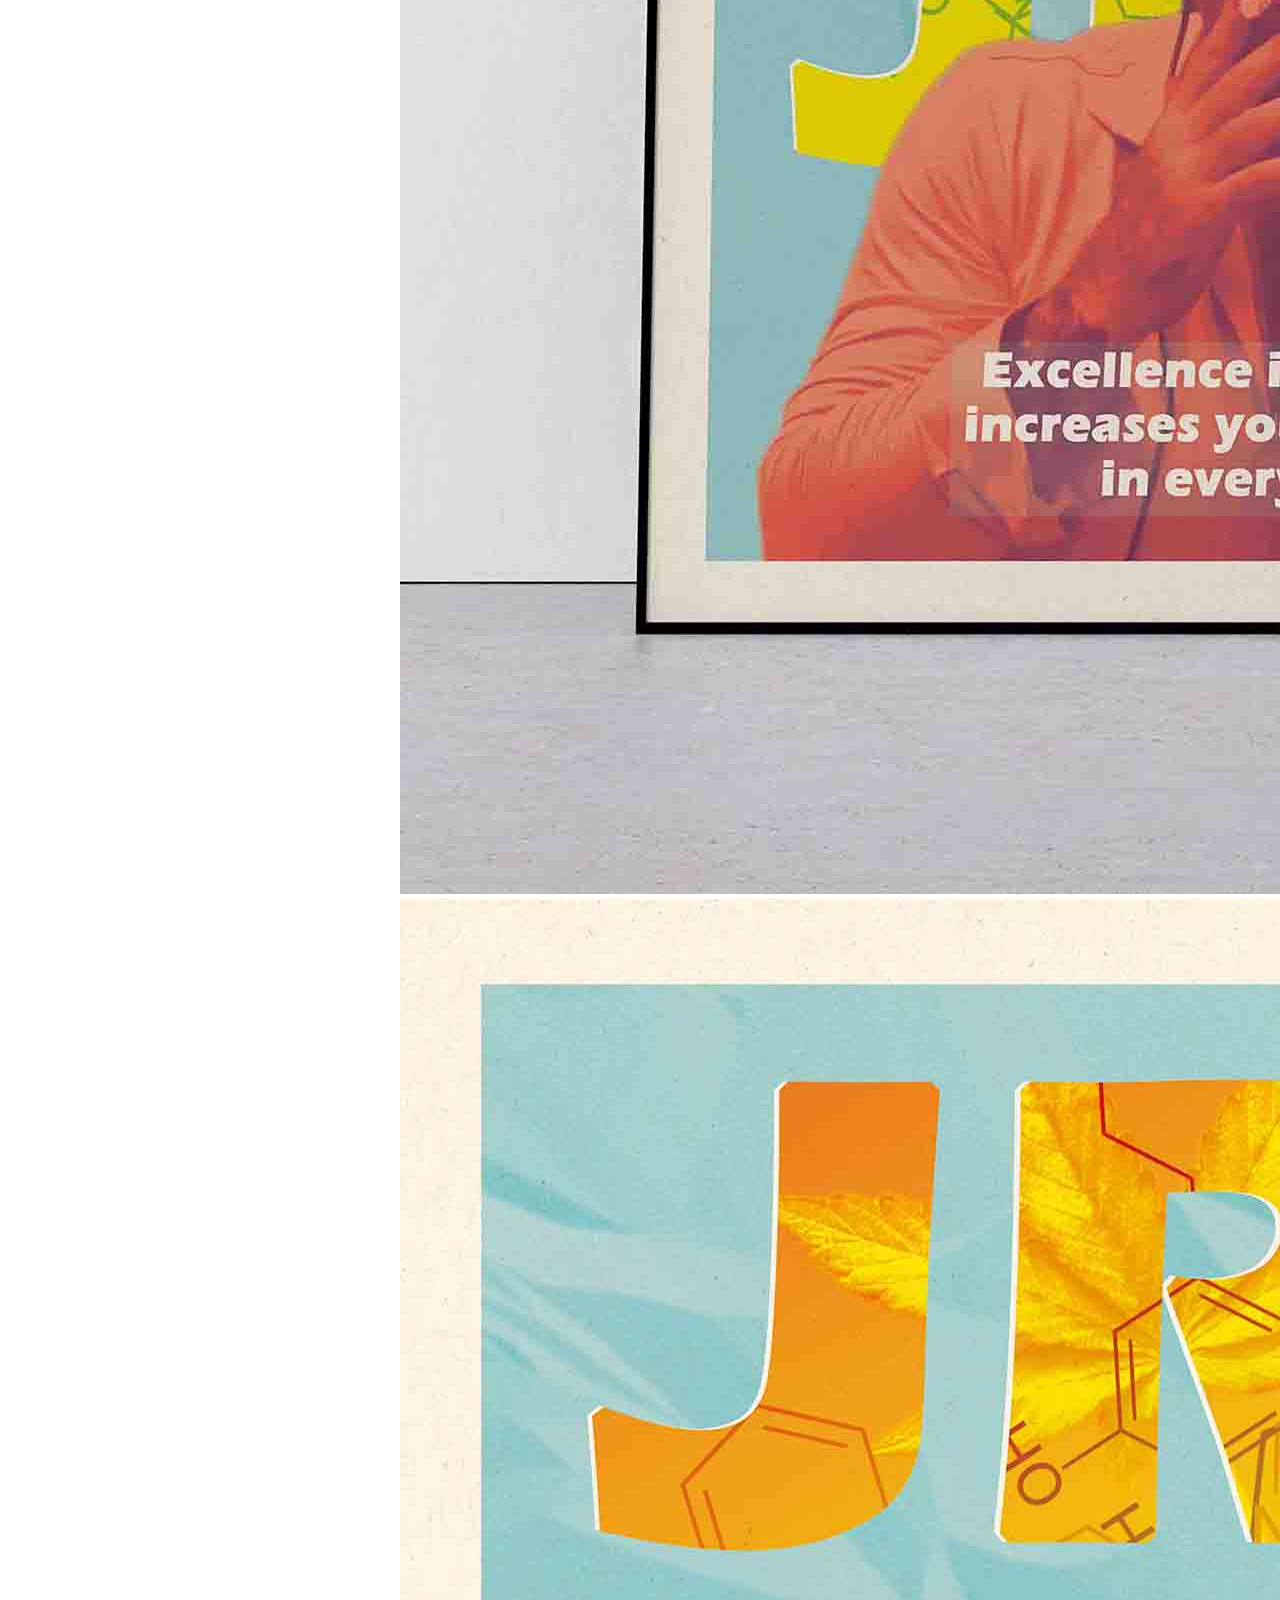
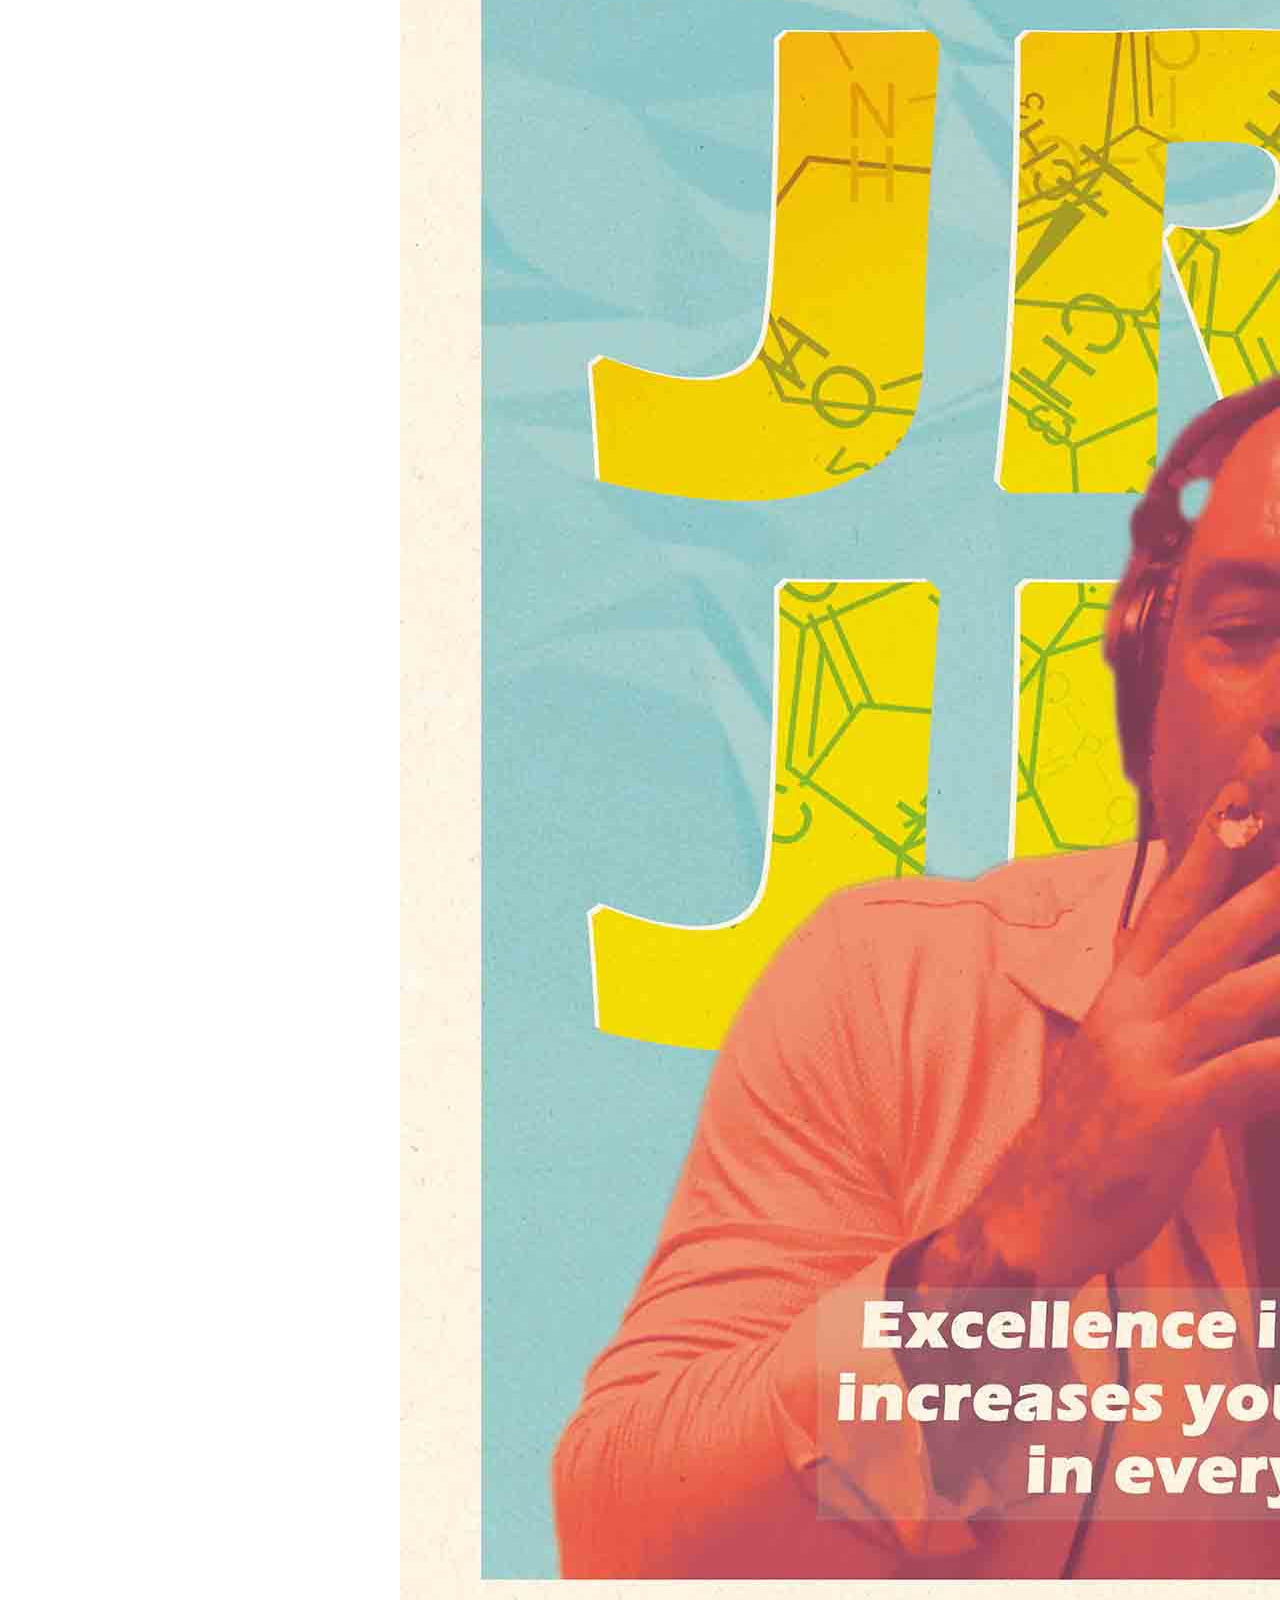
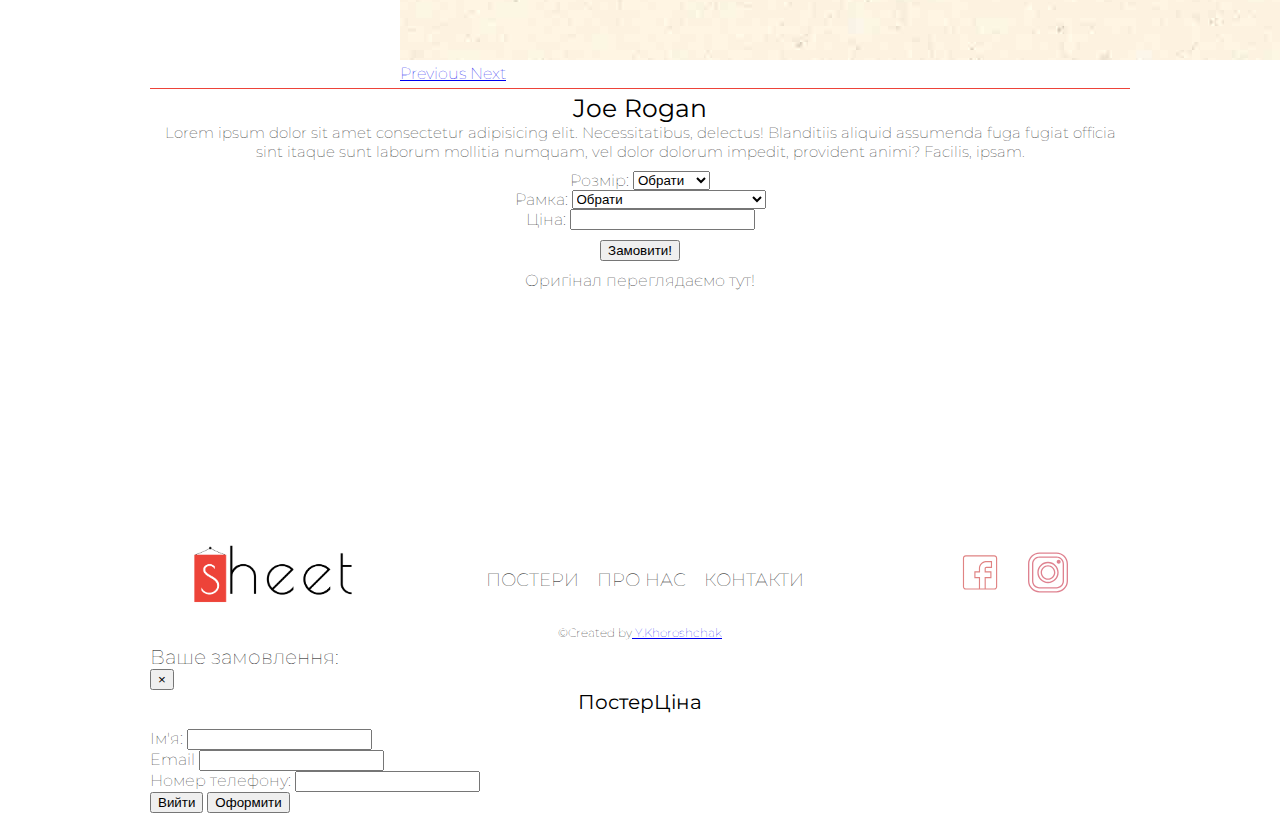
<file: jre-shop-item.html>
<!DOCTYPE html>
<html lang="uk">

<head>
    <meta charset="UTF-8">
    <meta name="viewport" content="width=device-width, initial-scale=1.0">
    <meta http-equiv="X-UA-Compatible" content="ie=edge">
    <title>"Joe Rogan"</title>
    <meta name="author" content="Yurii Khoroshchak">
    <link rel="icon" href="img/sheet-fav.svg">
    <link rel="stylesheet" href="https://stackpath.bootstrapcdn.com/bootstrap/4.5.0/css/bootstrap.min.css"
        integrity="sha384-9aIt2nRpC12Uk9gS9baDl411NQApFmC26EwAOH8WgZl5MYYxFfc+NcPb1dKGj7Sk" crossorigin="anonymous">
    <link rel="stylesheet" href="css/shop-item.css">
</head>

<body>
    <header>
        <div id="top-menu-and-logo">
            <div id="logo-container">
                <a href="index.html"><img src="img/sheet-logo.png" alt="logo of the company 'Sheet'" id="logo"></a>
            </div>
            <nav class="top-menu">
                <a href="index.html">Постери</a>
                <a href="about.html">Про нас</a>
                <a href="contacts.html">Контакти</a>
                <!-- <a href="cart.html"><img src="img/shop-basket.svg" alt="shopping basket image" id="basket-logo"></a> -->
            </nav>
            <!-- <p id="cart-index"></p> -->
        </div>
        <hr>
    </header>
    <main>
        <div class="height-control">
            <div class="carousel">
                <article id="selected-poster">
                    <div id="poster-carousel" class="carousel slide" data-ride="carousel">
                        <ol class="carousel-indicators">
                            <li data-target="#poster-carousel" data-slide-to="0" class="active"></li>
                            <li data-target="#poster-carousel" data-slide-to="1"></li>
                        </ol>
                        <div class="carousel-inner">
                            <div class="carousel-item active">
                                <img src="img/article-poster-items-solo/joe-article-item.jpg" class="d-block w-100"
                                    alt="poster with kid who speaks english">
                            </div>
                            <div class="carousel-item">
                                <img src="img/shop-items-solo/joe-shop.jpg" class="d-block w-100"
                                    alt="poster with kid who speaks english">
                            </div>
                        </div>
                    </div>
                    <a class="carousel-control-prev" href="#poster-carousel" role="button" data-slide="prev">
                        <span class="carousel-control-prev-icon" aria-hidden="true"></span>
                        <span class="sr-only">Previous</span>
                    </a>
                    <a class="carousel-control-next" href="#poster-carousel" role="button" data-slide="next">
                        <span class="carousel-control-next-icon" aria-hidden="true"></span>
                        <span class="sr-only">Next</span>
                    </a>
            </div>
        </div>
        <hr>
        <section class="product">
            <h1>Joe Rogan</h1>
            <p class="poster-description">Lorem ipsum dolor sit amet consectetur adipisicing elit. Necessitatibus,
                delectus! Blanditiis aliquid assumenda fuga fugiat officia sint itaque sunt laborum mollitia numquam,
                vel dolor dolorum impedit, provident animi? Facilis, ipsam.</p>
        </section>
        <form action="" class="poster-customization">
            <section>
                <label for="poster-size">
                    Розмір:&nbsp;
                    <select name="poser-size" id="poster-size">
                        <option value="0">Обрати</option>
                        <option value="A2">A2(100‎₴)</option>
                        <option value="A3">A3(50‎₴)</option>
                    </select>
                </label>
            </section>
            <section>
                <label for="poster-frame">
                    Рамка:&nbsp;
                    <select name="poster-frame" id="poster-frame">
                        <option value="0">Обрати</option>
                        <option value="plastic">Пластикові кріплення(+50‎₴)</option>
                        <option value="wood">Дерев'яна рамка(+300‎₴)</option>
                        <option value="none">Без рамки</option>
                    </select>
                </label>
                <label for="poster-price">
                    Ціна:&nbsp;
                    <input type="text" class="display" name="poster-price" readonly>
                </label>
            </section>

        </form>
        <div id="order-btn">
            <button type="button" class="btn btn-outline-danger prod-info-transfer" data-toggle="modal"
                data-target="#OrderModal">
                Замовити!
            </button>
        </div>
        </article>
        <div class="original-video">
            <p>Оригінал переглядаємо тут!</p>
            <iframe width="400" height="225" src="https://www.youtube.com/embed/ycPr5-27vSI" frameborder="0"
                allow="accelerometer; autoplay; encrypted-media; gyroscope; picture-in-picture"
                allowfullscreen></iframe>
        </div>
    </main>
    <footer>
        <div id="logo-and-quote">
            <a href="index.html"><img src="img/sheet-logo.png" alt="logo of the company 'Sheet'"></a>
        </div>
        <nav>
            <a href="index.html">Постери</a>
            <a href="about.html">Про нас</a>
            <a href="contacts.html">Контакти</a>
        </nav>
        <div id="social-media-links">
            <a href="https://www.facebook.com/Sheet21-115431013224471"><img src="img/facebook.svg"
                    alt="facebook logo"></a>
            <a href="https://www.instagram.com/sheet.21/?hl=uk"><img src="img/instagram.svg" alt="instagram logo"></a>
        </div>
        <p id="credentials">&copy;Created by <a href="https://www.instagram.com/khoroshchak_photography/?hl=uk"
                target="_blank">&nbsp;Y.Khoroshchak</a> </p>
    </footer>
    <!-- modal -->
    <div class="modal fade" id="OrderModal" tabindex="-1" role="dialog" aria-labelledby="order-modal"
        aria-hidden="true">
        <div class="modal-dialog">
            <div class="modal-content">
                <div class="modal-header">
                    <h5 class="modal-title" id="order-modal">Ваше замовлення:</h5>
                    <button type="button" class="close" data-dismiss="modal" aria-label="Close">
                        <span aria-hidden="true">&times;</span>
                    </button>
                </div>
                <div class="modal-body">
                    <div class="container">
                        <div class="row formheader">
                            <div class="col-5 prod-head"><strong>Постер</strong></div>
                            <div class="col-3 price-head"><strong>Ціна</strong></div>
                        </div>
                        <div class="row formdata" data-id="1">
                            <div class="col-5 prod-name"></div>
                            <div class="col-3 prod-price"></div>
                        </div>
                        <form action="https://formspree.io/xnqgjwva" method="POST">
                            <div class="form-group">
                                <label for="name">Ім'я:</label>
                                <input type="name" class="form-control" id="name" name="Name" required>
                            </div>
                            <div class="form-group">
                                <label for="email">Email</label>
                                <input type="email" class="form-control" id="email" name="email" required>
                            </div>
                            <div class="form-group">
                                <label for="phone">Номер телефону:</label>
                                <input type="phone" class="form-control" id="phone" name="phone" required>
                            </div>
                            <!-- demo form -->
                            <div class="form-group hidden">
                                <label for="formposterprice">Постер:</label>
                                <input type="name" class="form-control" id="form-poster-price" name="formposterprice"
                                    required readonly>
                            </div>
                            <div class="form-group hidden">
                                <label for="formpostername">Ціна:</label>
                                <input type="name" class="form-control" id="form-poster-name" name="formpostername"
                                    required readonly>
                            </div>
                            <div class="modal-footer">
                                <button type="button" class="btn btn-secondary" data-dismiss="modal">Вийти</button>
                                <button type="submit" class="btn btn-outline-danger">Оформити</button>
                            </div>
                        </form>
                    </div>
                </div>

            </div>
        </div>
    </div>
    <script src="https://code.jquery.com/jquery-3.5.1.slim.min.js"
        integrity="sha384-DfXdz2htPH0lsSSs5nCTpuj/zy4C+OGpamoFVy38MVBnE+IbbVYUew+OrCXaRkfj"
        crossorigin="anonymous"></script>
    <script src="https://cdn.jsdelivr.net/npm/popper.js@1.16.0/dist/umd/popper.min.js"
        integrity="sha384-Q6E9RHvbIyZFJoft+2mJbHaEWldlvI9IOYy5n3zV9zzTtmI3UksdQRVvoxMfooAo"
        crossorigin="anonymous"></script>
    <script src="https://stackpath.bootstrapcdn.com/bootstrap/4.5.0/js/bootstrap.min.js"
        integrity="sha384-OgVRvuATP1z7JjHLkuOU7Xw704+h835Lr+6QL9UvYjZE3Ipu6Tp75j7Bh/kR0JKI"
        crossorigin="anonymous"></script>
    <script src="js/index.js"></script>
    <script src="js/cart.js"></script>
</body>

</html>
</file>
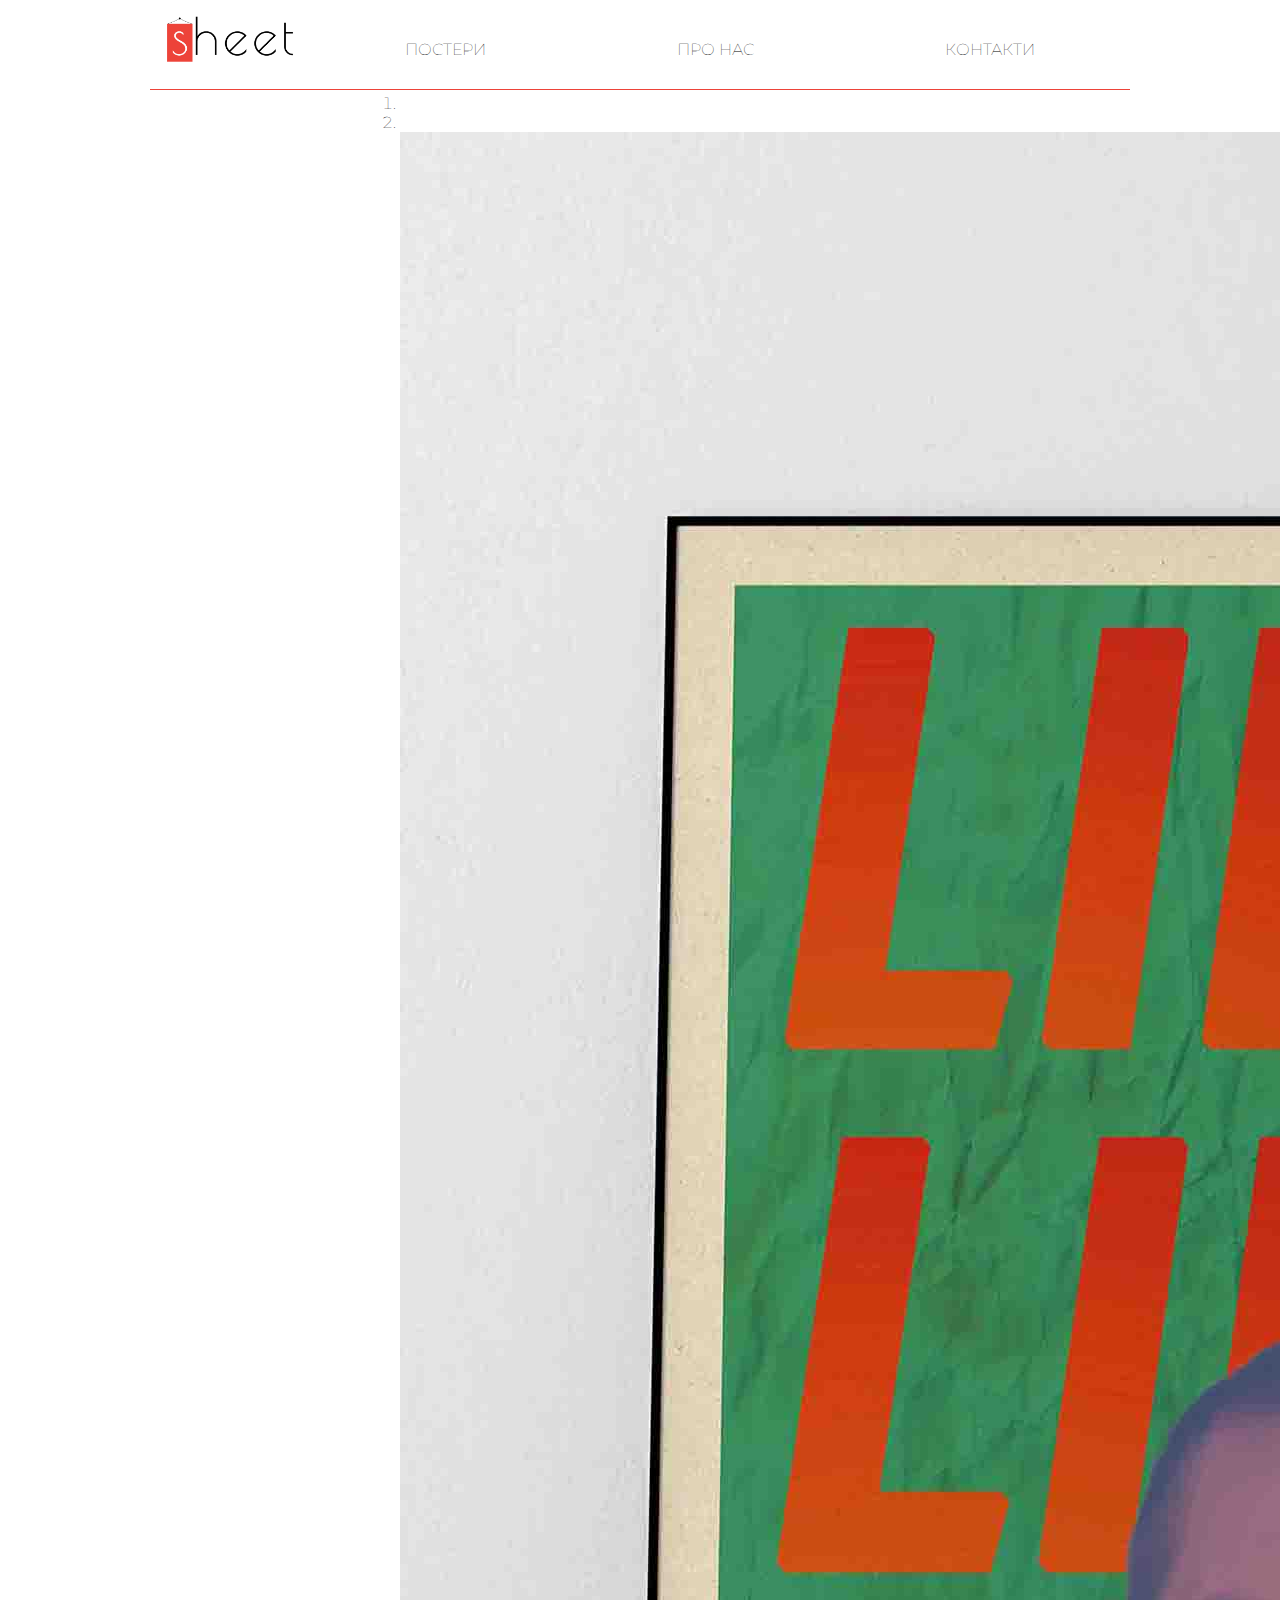
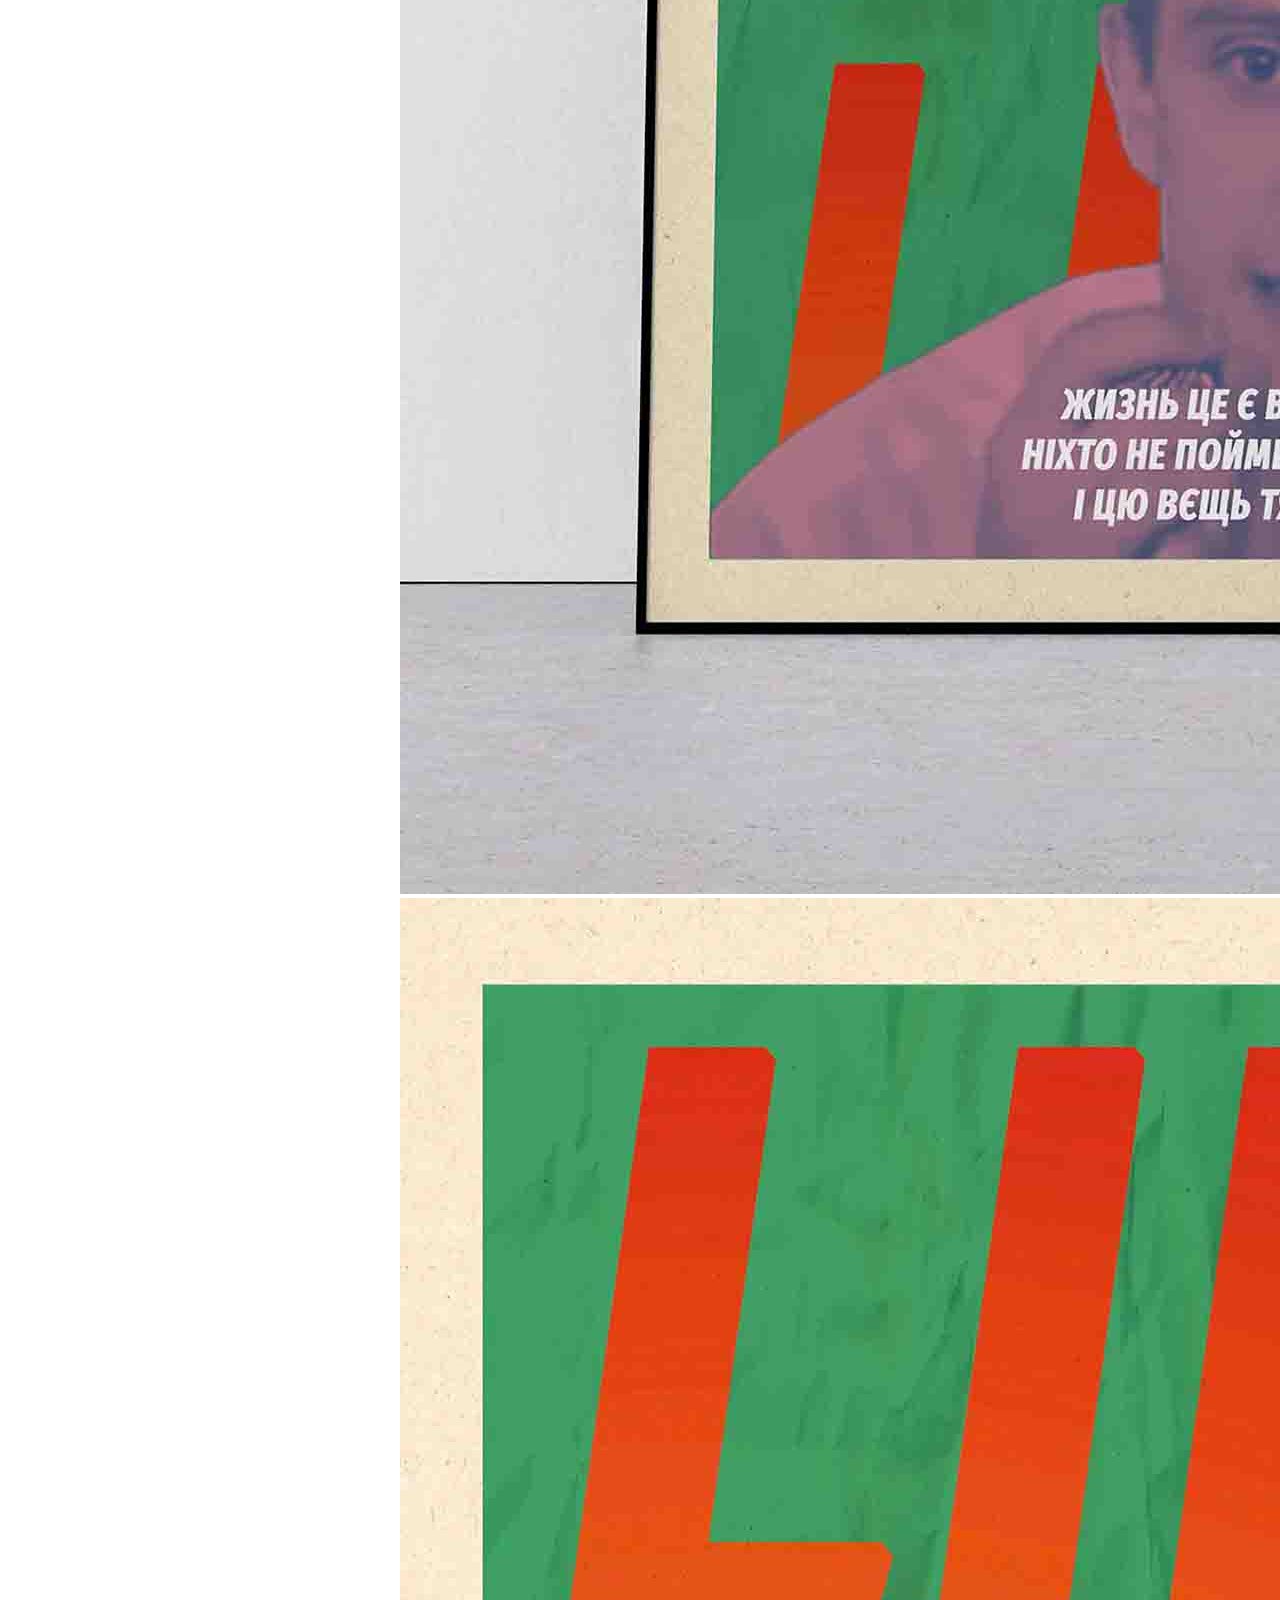
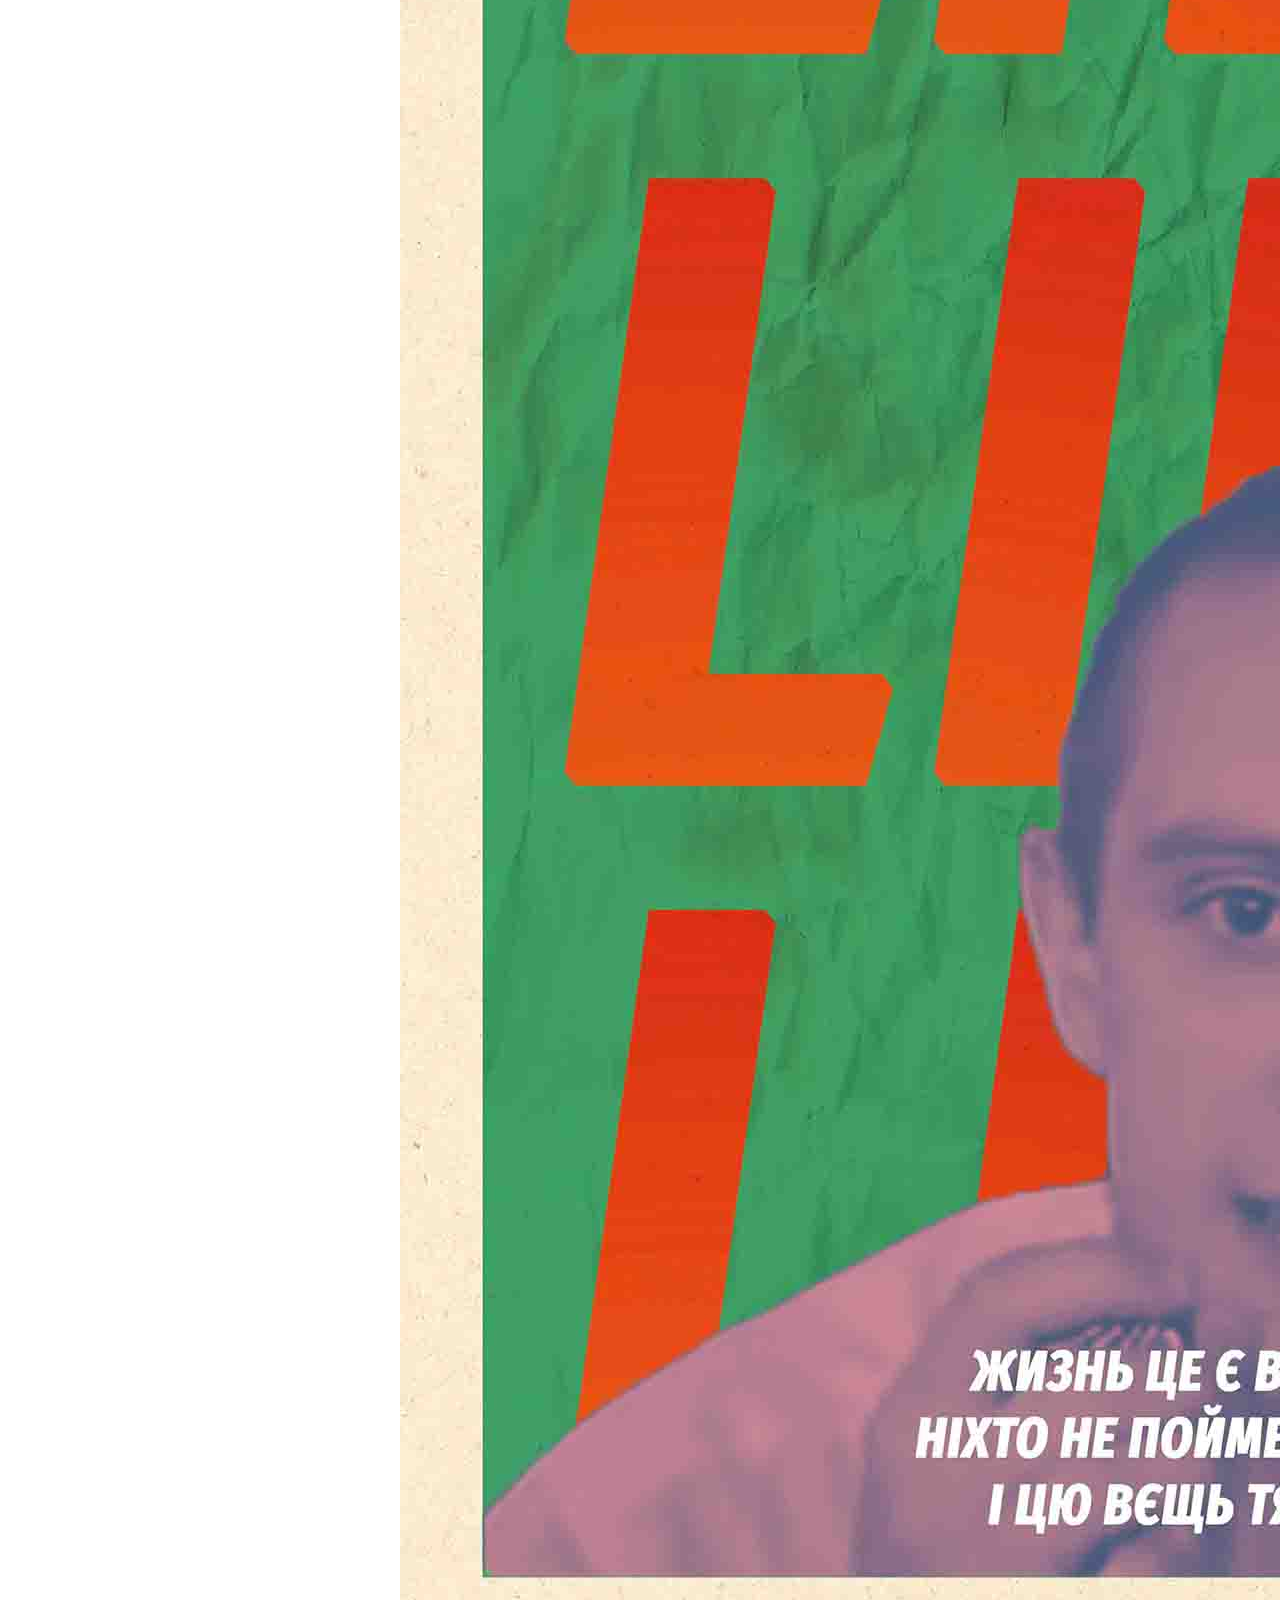
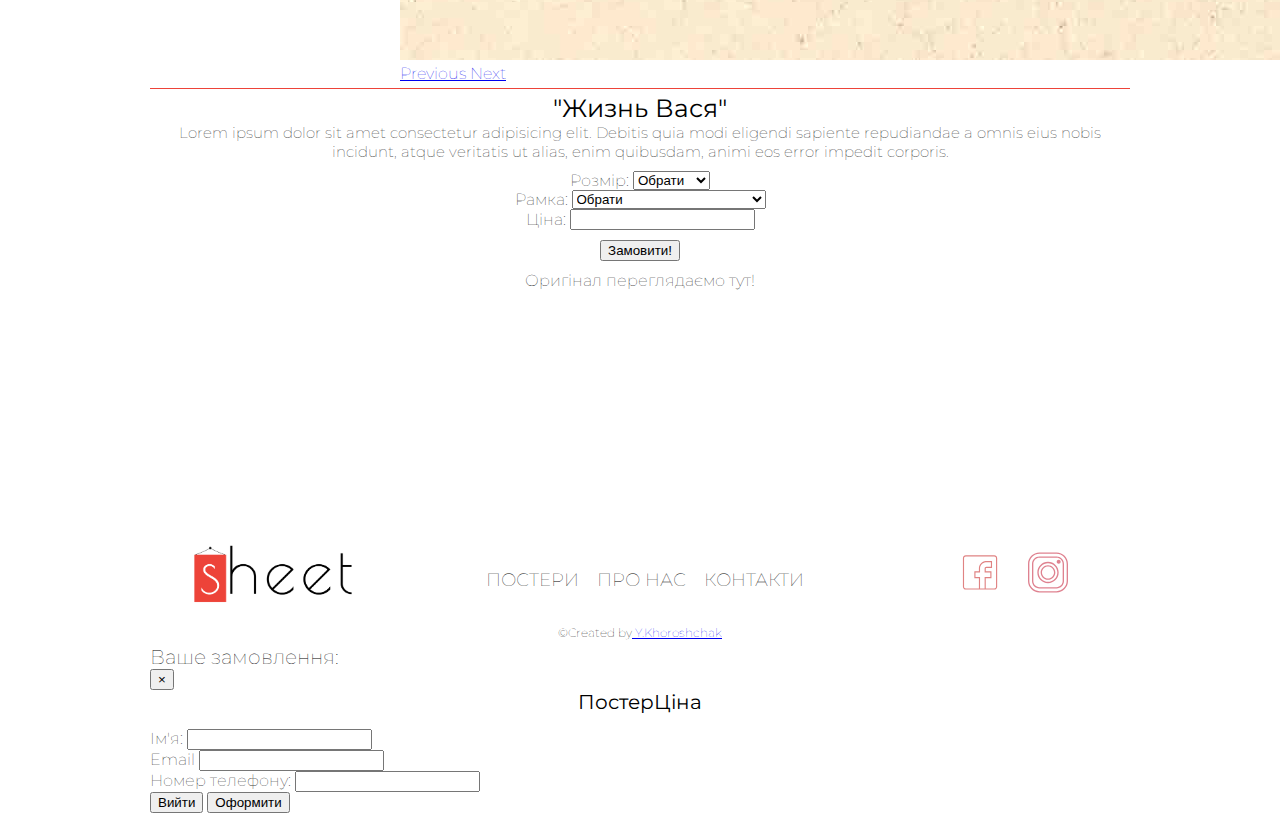
<file: life-shop-item.html>
<!DOCTYPE html>
<html lang="uk">

<head>
    <meta charset="UTF-8">
    <meta name="viewport" content="width=device-width, initial-scale=1.0">
    <meta http-equiv="X-UA-Compatible" content="ie=edge">
    <title>"Жизнь Вася"</title>
    <meta name="author" content="Yurii Khoroshchak">
    <link rel="icon" href="img/sheet-fav.svg">
    <link rel="stylesheet" href="https://stackpath.bootstrapcdn.com/bootstrap/4.5.0/css/bootstrap.min.css"
        integrity="sha384-9aIt2nRpC12Uk9gS9baDl411NQApFmC26EwAOH8WgZl5MYYxFfc+NcPb1dKGj7Sk" crossorigin="anonymous">
    <link rel="stylesheet" href="css/shop-item.css">
</head>

<body>
    <header>
        <div id="top-menu-and-logo">
            <div id="logo-container">
                <a href="index.html"><img src="img/sheet-logo.png" alt="logo of the company 'Sheet'" id="logo"></a>
            </div>
            <nav class="top-menu">
                <a href="index.html">Постери</a>
                <a href="about.html">Про нас</a>
                <a href="contacts.html">Контакти</a>
                <!-- <a href="cart.html"><img src="img/shop-basket.svg" alt="shopping basket image" id="basket-logo"></a> -->
            </nav>
            <!-- <p id="cart-index"></p> -->
        </div>
        <hr>
    </header>
    <main>
        <div class="height-control">
            <div class="carousel">
                <article id="selected-poster">
                    <div id="poster-carousel" class="carousel slide" data-ride="carousel">
                        <ol class="carousel-indicators">
                            <li data-target="#poster-carousel" data-slide-to="0" class="active"></li>
                            <li data-target="#poster-carousel" data-slide-to="1"></li>
                        </ol>
                        <div class="carousel-inner">
                            <div class="carousel-item active">
                                <img src="img/article-poster-items-solo/life-article-item.jpg" class="d-block w-100"
                                    alt="poster with kid who speaks english">
                            </div>
                            <div class="carousel-item">
                                <img src="img/shop-items-solo/life-shop.jpg" class="d-block w-100"
                                    alt="poster with kid who speaks english">
                            </div>
                        </div>
                    </div>
                    <a class="carousel-control-prev" href="#poster-carousel" role="button" data-slide="prev">
                        <span class="carousel-control-prev-icon" aria-hidden="true"></span>
                        <span class="sr-only">Previous</span>
                    </a>
                    <a class="carousel-control-next" href="#poster-carousel" role="button" data-slide="next">
                        <span class="carousel-control-next-icon" aria-hidden="true"></span>
                        <span class="sr-only">Next</span>
                    </a>
            </div>
        </div>
        <hr>
        <section class="product">
            <h1>"Жизнь Вася"</h1>
            <p class="poster-description">Lorem ipsum dolor sit amet consectetur adipisicing elit. Debitis quia modi
                eligendi sapiente repudiandae a omnis eius nobis incidunt, atque veritatis ut alias, enim quibusdam,
                animi eos error impedit corporis.</p>
        </section>
        <form action="" class="poster-customization">
            <section>
                <label for="poster-size">
                    Розмір:&nbsp;
                    <select name="poser-size" id="poster-size">
                        <option value="0">Обрати</option>
                        <option value="A2">A2(100‎₴)</option>
                        <option value="A3">A3(50‎₴)</option>
                    </select>
                </label>
            </section>
            <section>
                <label for="poster-frame">
                    Рамка:&nbsp;
                    <select name="poster-frame" id="poster-frame">
                        <option value="0">Обрати</option>
                        <option value="plastic">Пластикові кріплення(+50‎₴)</option>
                        <option value="wood">Дерев'яна рамка(+300‎₴)</option>
                        <option value="none">Без рамки</option>
                    </select>
                </label>
                <label for="poster-price">
                    Ціна:&nbsp;
                    <input type="text" class="display" name="poster-price" readonly>
                </label>
            </section>

        </form>
        <div id="order-btn">
            <button type="button" class="btn btn-outline-danger prod-info-transfer" data-toggle="modal"
                data-target="#OrderModal">
                Замовити!
            </button>
        </div>
        </article>
        <div class="original-video">
            <p>Оригінал переглядаємо тут!</p>
            <iframe width="400" height="225" src="https://www.youtube.com/embed/eYuohDFQgM8" frameborder="0"
                allow="accelerometer; autoplay; encrypted-media; gyroscope; picture-in-picture"
                allowfullscreen></iframe>
        </div>
    </main>
    <footer>
        <div id="logo-and-quote">
            <a href="index.html"><img src="img/sheet-logo.png" alt="logo of the company 'Sheet'"></a>
        </div>
        <nav>
            <a href="index.html">Постери</a>
            <a href="about.html">Про нас</a>
            <a href="contacts.html">Контакти</a>
        </nav>
        <div id="social-media-links">
            <a href="https://www.facebook.com/Sheet21-115431013224471"><img src="img/facebook.svg"
                    alt="facebook logo"></a>
            <a href="https://www.instagram.com/sheet.21/?hl=uk"><img src="img/instagram.svg" alt="instagram logo"></a>
        </div>
        <p id="credentials">&copy;Created by <a href="https://www.instagram.com/khoroshchak_photography/?hl=uk"
                target="_blank">&nbsp;Y.Khoroshchak</a> </p>
    </footer>
    <!-- modal -->
    <div class="modal fade" id="OrderModal" tabindex="-1" role="dialog" aria-labelledby="order-modal"
        aria-hidden="true">
        <div class="modal-dialog">
            <div class="modal-content">
                <div class="modal-header">
                    <h5 class="modal-title" id="order-modal">Ваше замовлення:</h5>
                    <button type="button" class="close" data-dismiss="modal" aria-label="Close">
                        <span aria-hidden="true">&times;</span>
                    </button>
                </div>
                <div class="modal-body">
                    <div class="container">
                        <div class="row formheader">
                            <div class="col-5 prod-head"><strong>Постер</strong></div>
                            <div class="col-3 price-head"><strong>Ціна</strong></div>
                        </div>
                        <div class="row formdata" data-id="1">
                            <div class="col-5 prod-name"></div>
                            <div class="col-3 prod-price"></div>
                        </div>
                        <form action="https://formspree.io/xnqgjwva" method="POST">
                            <div class="form-group">
                                <label for="name">Ім'я:</label>
                                <input type="name" class="form-control" id="name" name="Name" required>
                            </div>
                            <div class="form-group">
                                <label for="email">Email</label>
                                <input type="email" class="form-control" id="email" name="email" required>
                            </div>
                            <div class="form-group">
                                <label for="phone">Номер телефону:</label>
                                <input type="phone" class="form-control" id="phone" name="phone" required>
                            </div>
                            <!-- demo form -->
                            <div class="form-group hidden">
                                <label for="formposterprice">Постер:</label>
                                <input type="name" class="form-control" id="form-poster-price" name="formposterprice"
                                    required readonly>
                            </div>
                            <div class="form-group hidden">
                                <label for="formpostername">Ціна:</label>
                                <input type="name" class="form-control" id="form-poster-name" name="formpostername"
                                    required readonly>
                            </div>
                            <div class="modal-footer">
                                <button type="button" class="btn btn-secondary" data-dismiss="modal">Вийти</button>
                                <button type="submit" class="btn btn-outline-danger">Оформити</button>
                            </div>
                        </form>
                    </div>
                </div>

            </div>
        </div>
    </div>
    <script src="https://code.jquery.com/jquery-3.5.1.slim.min.js"
        integrity="sha384-DfXdz2htPH0lsSSs5nCTpuj/zy4C+OGpamoFVy38MVBnE+IbbVYUew+OrCXaRkfj"
        crossorigin="anonymous"></script>
    <script src="https://cdn.jsdelivr.net/npm/popper.js@1.16.0/dist/umd/popper.min.js"
        integrity="sha384-Q6E9RHvbIyZFJoft+2mJbHaEWldlvI9IOYy5n3zV9zzTtmI3UksdQRVvoxMfooAo"
        crossorigin="anonymous"></script>
    <script src="https://stackpath.bootstrapcdn.com/bootstrap/4.5.0/js/bootstrap.min.js"
        integrity="sha384-OgVRvuATP1z7JjHLkuOU7Xw704+h835Lr+6QL9UvYjZE3Ipu6Tp75j7Bh/kR0JKI"
        crossorigin="anonymous"></script>
    <script src="js/index.js"></script>
    <script src="js/cart.js"></script>
</body>

</html>
</file>
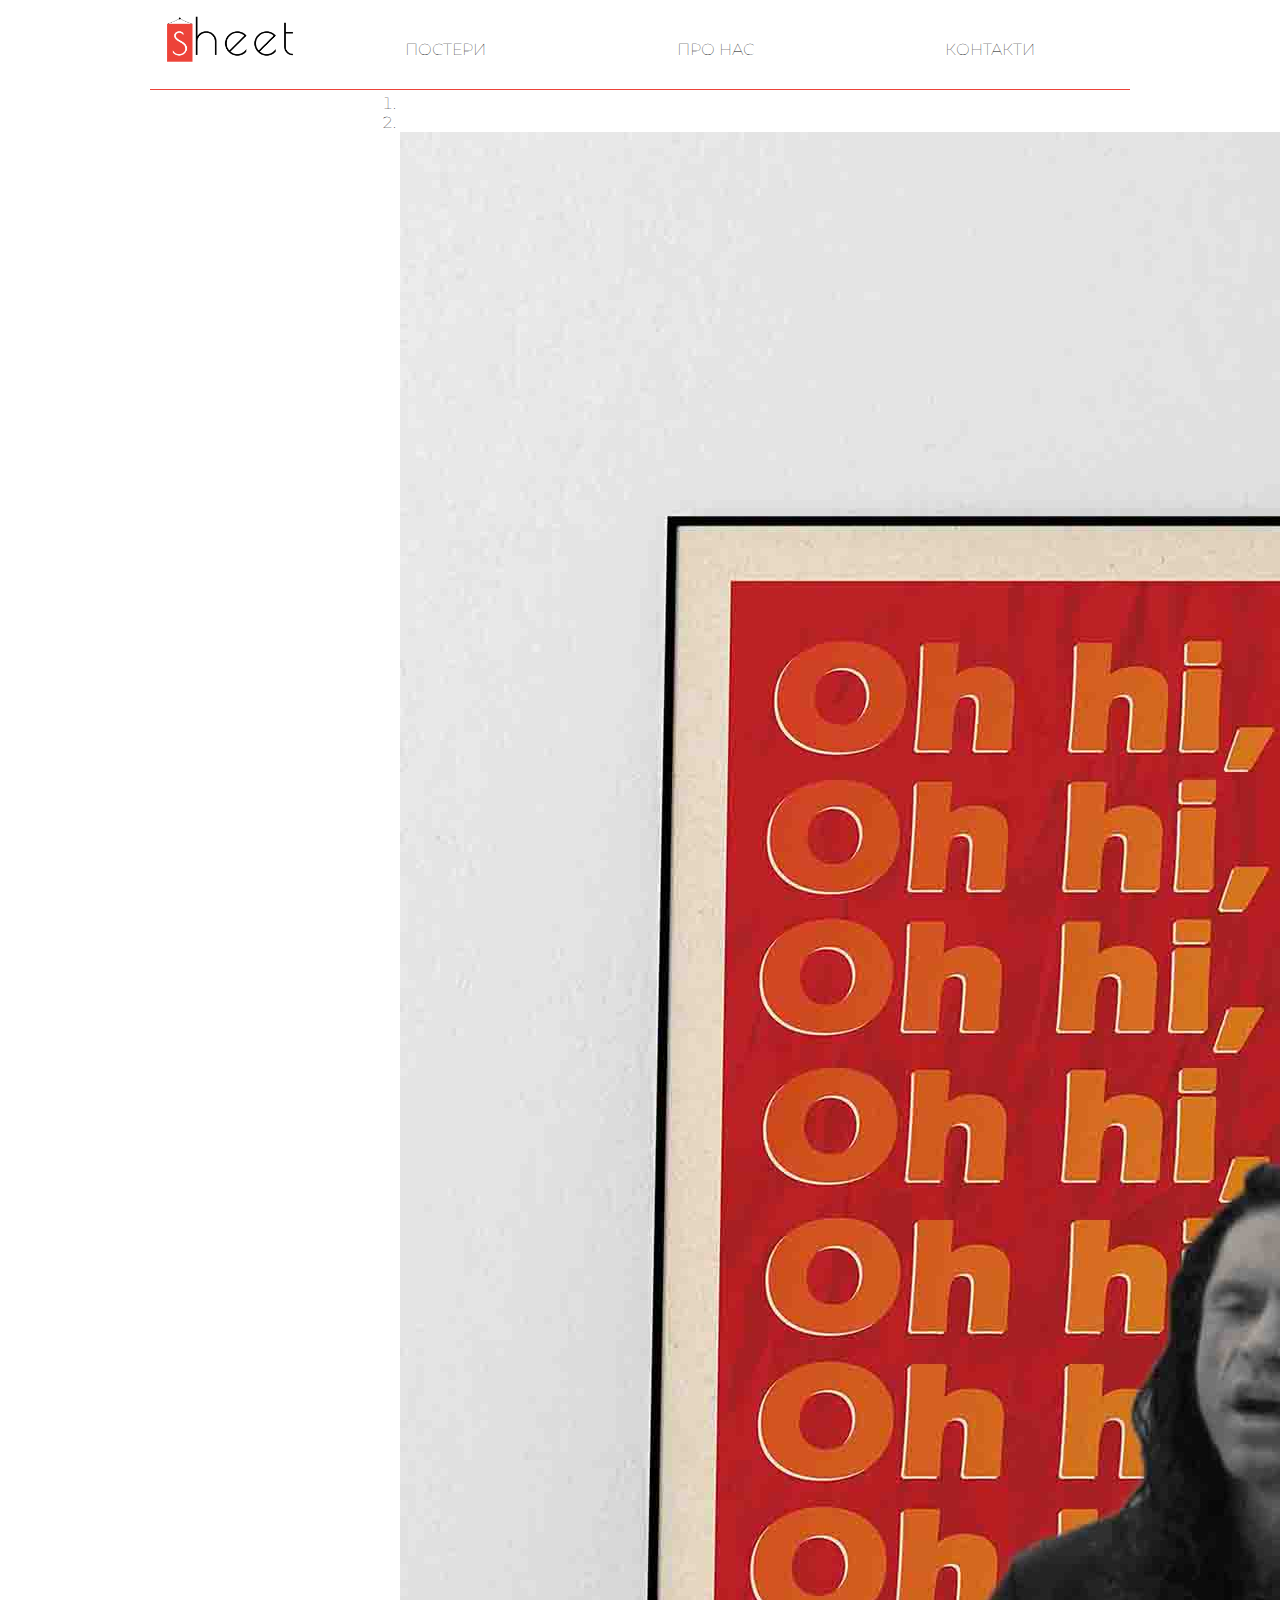
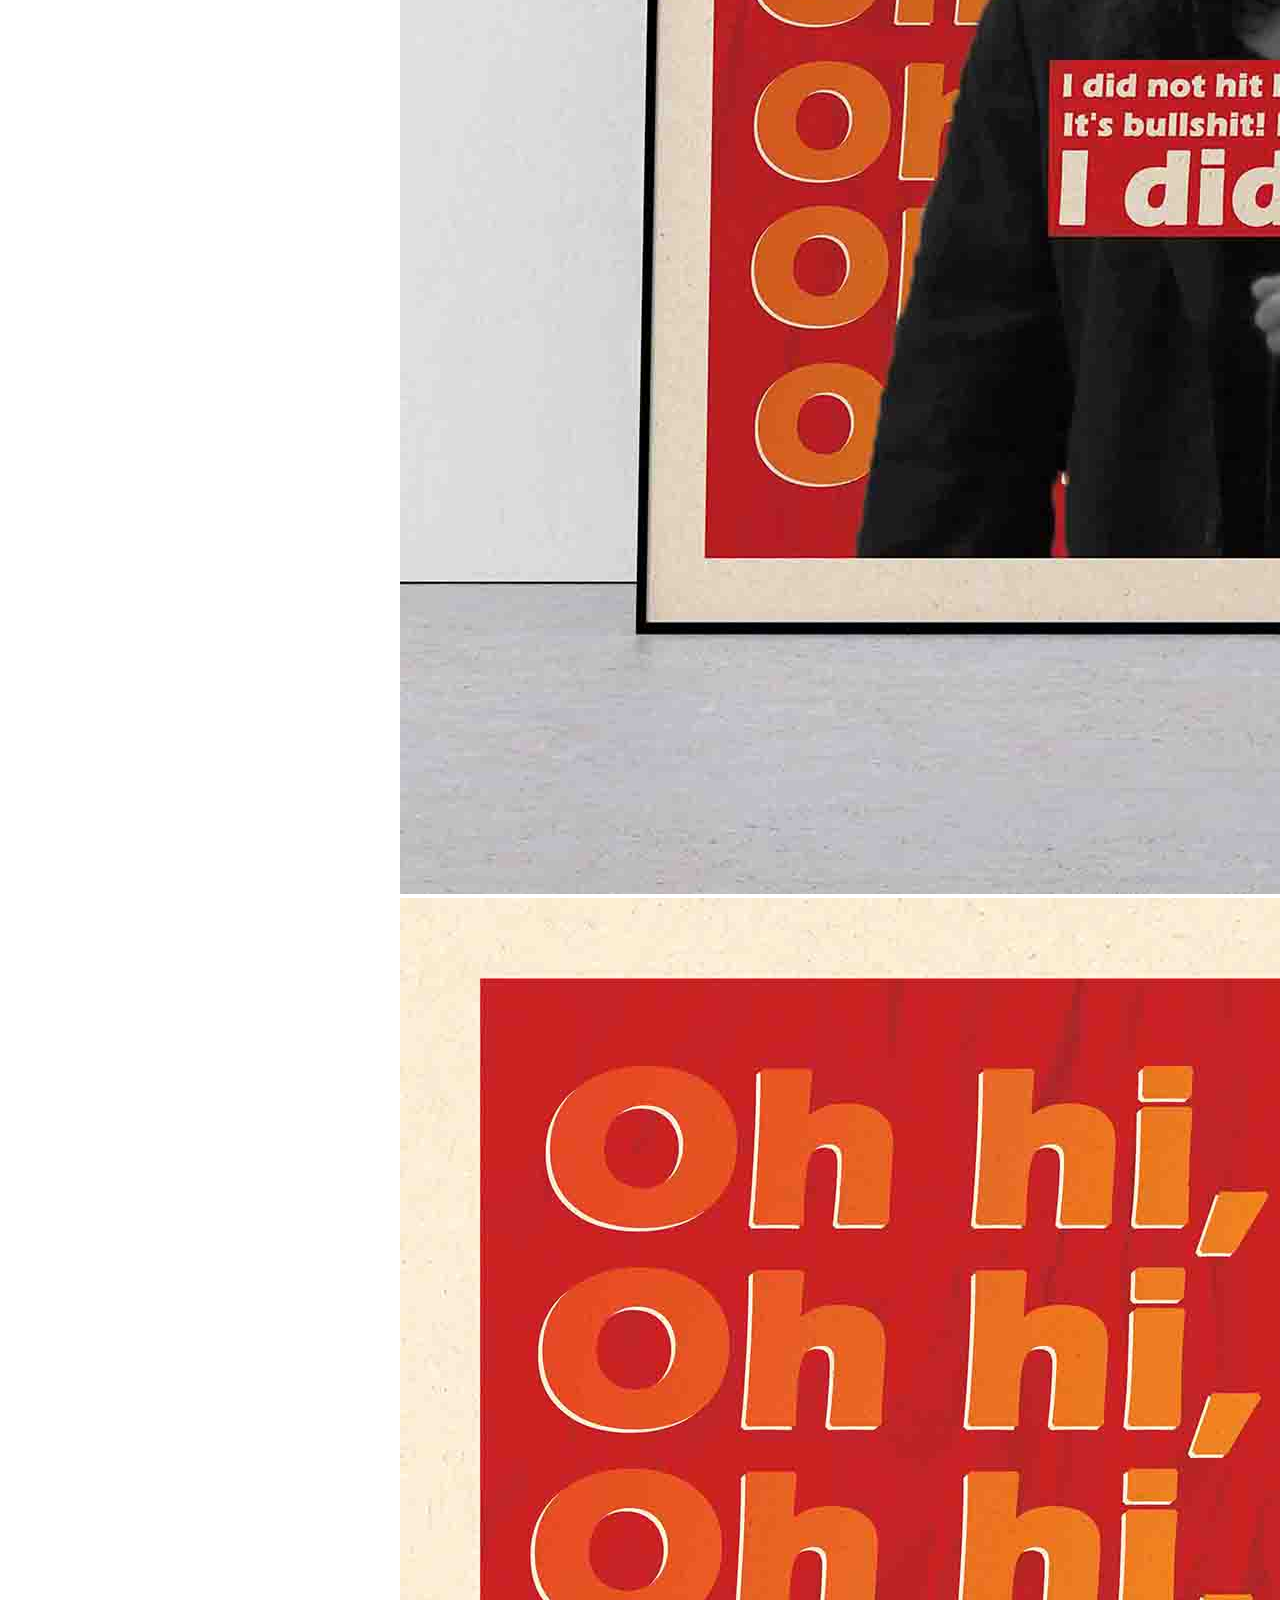
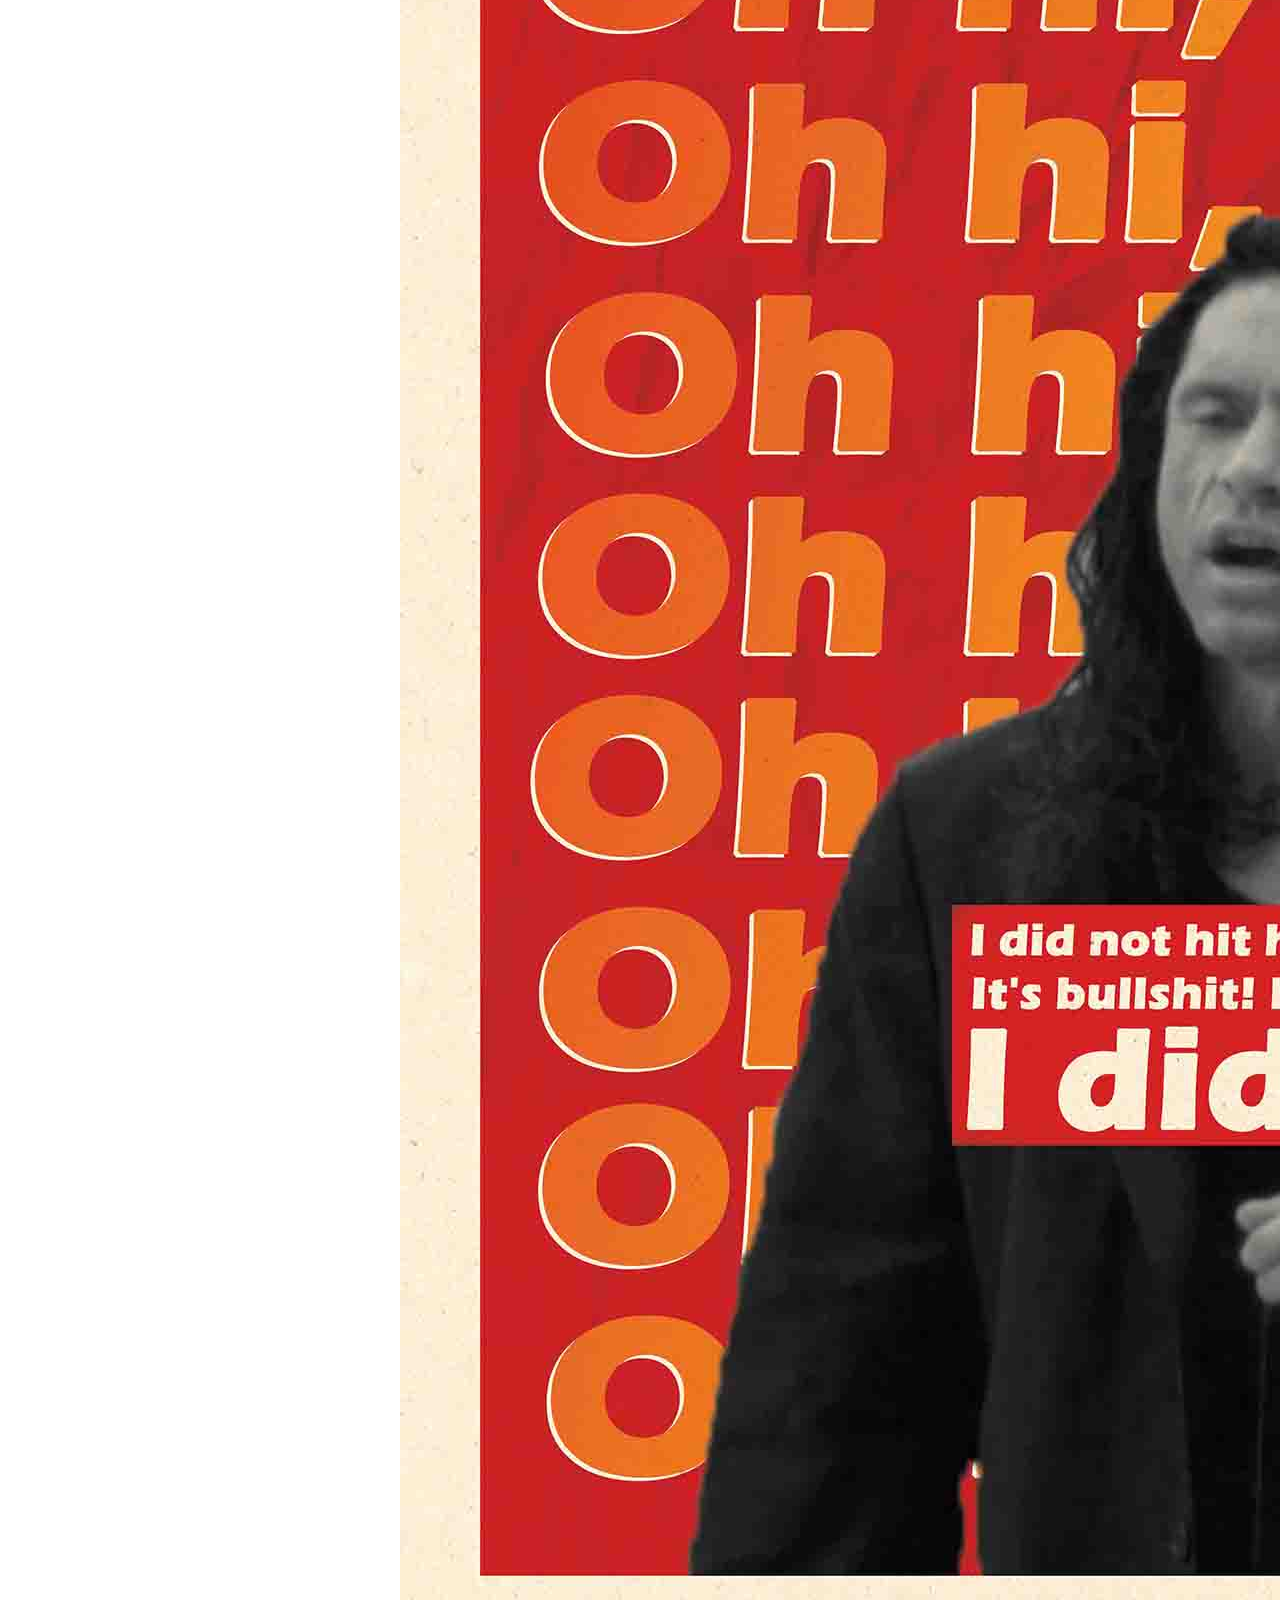
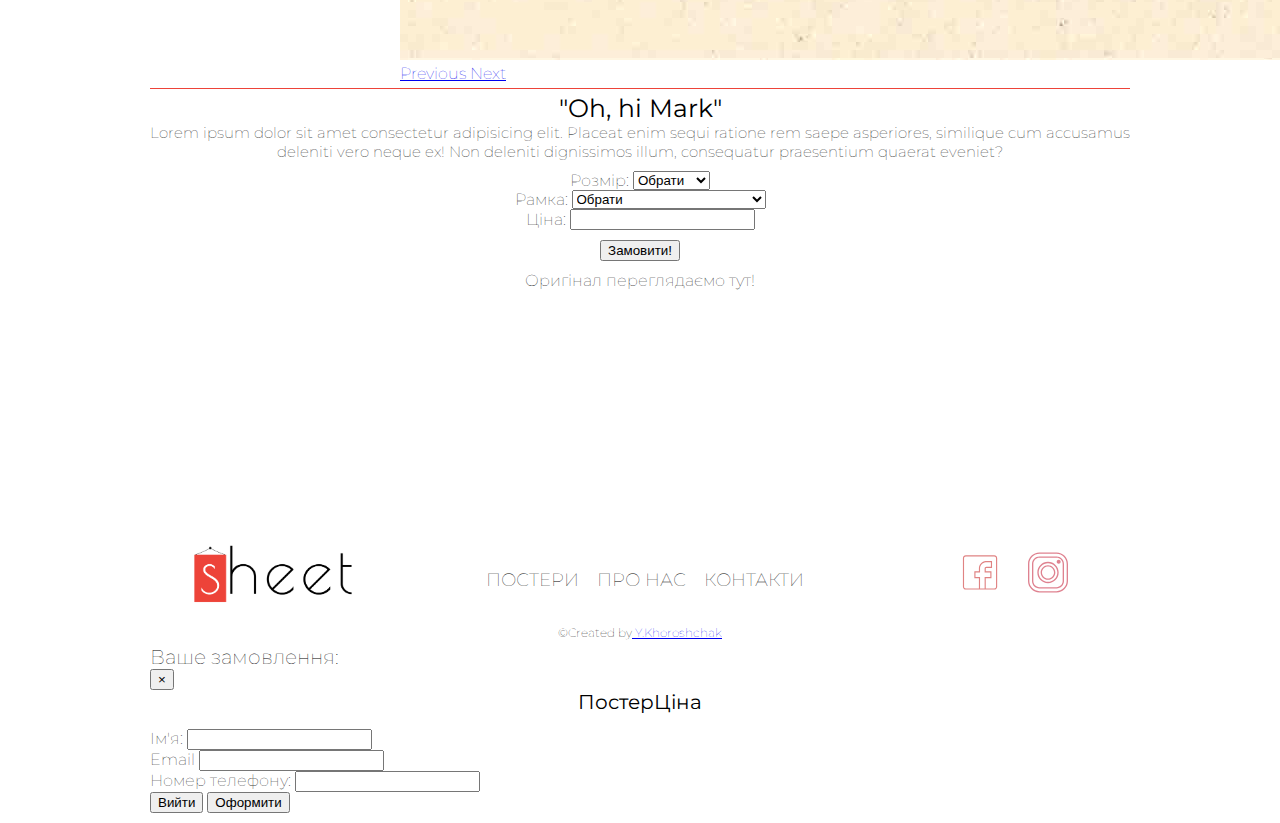
<file: mark-shop-item.html>
<!DOCTYPE html>
<html lang="uk">

<head>
    <meta charset="UTF-8">
    <meta name="viewport" content="width=device-width, initial-scale=1.0">
    <meta http-equiv="X-UA-Compatible" content="ie=edge">
    <title>"Oh, hi Mark"</title>
    <meta name="author" content="Yurii Khoroshchak">
    <link rel="icon" href="img/sheet-fav.svg">
    <link rel="stylesheet" href="https://stackpath.bootstrapcdn.com/bootstrap/4.5.0/css/bootstrap.min.css"
        integrity="sha384-9aIt2nRpC12Uk9gS9baDl411NQApFmC26EwAOH8WgZl5MYYxFfc+NcPb1dKGj7Sk" crossorigin="anonymous">
    <link rel="stylesheet" href="css/shop-item.css">
</head>

<body>
    <header>
        <div id="top-menu-and-logo">
            <div id="logo-container">
                <a href="index.html"><img src="img/sheet-logo.png" alt="logo of the company 'Sheet'" id="logo"></a>
            </div>
            <nav class="top-menu">
                <a href="index.html">Постери</a>
                <a href="about.html">Про нас</a>
                <a href="contacts.html">Контакти</a>
                <!-- <a href="cart.html"><img src="img/shop-basket.svg" alt="shopping basket image" id="basket-logo"></a> -->
            </nav>
            <!-- <p id="cart-index"></p> -->
        </div>
        <hr>
    </header>
    <main>
        <div class="height-control">
            <div class="carousel">
                <article id="selected-poster">
                    <div id="poster-carousel" class="carousel slide" data-ride="carousel">
                        <ol class="carousel-indicators">
                            <li data-target="#poster-carousel" data-slide-to="0" class="active"></li>
                            <li data-target="#poster-carousel" data-slide-to="1"></li>
                        </ol>
                        <div class="carousel-inner">
                            <div class="carousel-item active">
                                <img src="img/article-poster-items-solo/mark-article-item.jpg" class="d-block w-100"
                                    alt="poster with kid who speaks english">
                            </div>
                            <div class="carousel-item">
                                <img src="img/shop-items-solo/mark-shop.jpg" class="d-block w-100"
                                    alt="poster with kid who speaks english">
                            </div>
                        </div>
                    </div>
                    <a class="carousel-control-prev" href="#poster-carousel" role="button" data-slide="prev">
                        <span class="carousel-control-prev-icon" aria-hidden="true"></span>
                        <span class="sr-only">Previous</span>
                    </a>
                    <a class="carousel-control-next" href="#poster-carousel" role="button" data-slide="next">
                        <span class="carousel-control-next-icon" aria-hidden="true"></span>
                        <span class="sr-only">Next</span>
                    </a>
            </div>
        </div>
        <hr>
        <section class="product">
            <h1>"Oh, hi Mark"</h1>
            <p class="poster-description">Lorem ipsum dolor sit amet consectetur adipisicing elit. Placeat enim sequi
                ratione rem saepe asperiores, similique cum accusamus deleniti vero neque ex! Non deleniti dignissimos
                illum, consequatur praesentium quaerat eveniet?</p>
        </section>
        <form action="" class="poster-customization">
            <section>
                <label for="poster-size">
                    Розмір:&nbsp;
                    <select name="poser-size" id="poster-size">
                        <option value="0">Обрати</option>
                        <option value="A2">A2(100‎₴)</option>
                        <option value="A3">A3(50‎₴)</option>
                    </select>
                </label>
            </section>
            <section>
                <label for="poster-frame">
                    Рамка:&nbsp;
                    <select name="poster-frame" id="poster-frame">
                        <option value="0">Обрати</option>
                        <option value="plastic">Пластикові кріплення(+50‎₴)</option>
                        <option value="wood">Дерев'яна рамка(+300‎₴)</option>
                        <option value="none">Без рамки</option>
                    </select>
                </label>
                <label for="poster-price">
                    Ціна:&nbsp;
                    <input type="text" class="display" name="poster-price" readonly>
                </label>
            </section>

        </form>
        <div id="order-btn">
            <button type="button" class="btn btn-outline-danger prod-info-transfer" data-toggle="modal"
                data-target="#OrderModal">
                Замовити!
            </button>
        </div>
        </article>
        <div class="original-video">
            <p>Оригінал переглядаємо тут!</p>
            <iframe width="400" height="225" src="https://www.youtube.com/embed/sIFFywo_-1w" frameborder="0"
                allow="accelerometer; autoplay; encrypted-media; gyroscope; picture-in-picture"
                allowfullscreen></iframe>
        </div>
    </main>
    <footer>
        <div id="logo-and-quote">
            <a href="index.html"><img src="img/sheet-logo.png" alt="logo of the company 'Sheet'"></a>
        </div>
        <nav>
            <a href="index.html">Постери</a>
            <a href="about.html">Про нас</a>
            <a href="contacts.html">Контакти</a>
        </nav>
        <div id="social-media-links">
            <a href="https://www.facebook.com/Sheet21-115431013224471"><img src="img/facebook.svg"
                    alt="facebook logo"></a>
            <a href="https://www.instagram.com/sheet.21/?hl=uk"><img src="img/instagram.svg" alt="instagram logo"></a>
        </div>
        <p id="credentials">&copy;Created by <a href="https://www.instagram.com/khoroshchak_photography/?hl=uk"
                target="_blank">&nbsp;Y.Khoroshchak</a> </p>
    </footer>
    <!-- modal -->
    <div class="modal fade" id="OrderModal" tabindex="-1" role="dialog" aria-labelledby="order-modal"
        aria-hidden="true">
        <div class="modal-dialog">
            <div class="modal-content">
                <div class="modal-header">
                    <h5 class="modal-title" id="order-modal">Ваше замовлення:</h5>
                    <button type="button" class="close" data-dismiss="modal" aria-label="Close">
                        <span aria-hidden="true">&times;</span>
                    </button>
                </div>
                <div class="modal-body">
                    <div class="container">
                        <div class="row formheader">
                            <div class="col-5 prod-head"><strong>Постер</strong></div>
                            <div class="col-3 price-head"><strong>Ціна</strong></div>
                        </div>
                        <div class="row formdata" data-id="1">
                            <div class="col-5 prod-name"></div>
                            <div class="col-3 prod-price"></div>
                        </div>
                        <form action="https://formspree.io/xnqgjwva" method="POST">
                            <div class="form-group">
                                <label for="name">Ім'я:</label>
                                <input type="name" class="form-control" id="name" name="Name" required>
                            </div>
                            <div class="form-group">
                                <label for="email">Email</label>
                                <input type="email" class="form-control" id="email" name="email" required>
                            </div>
                            <div class="form-group">
                                <label for="phone">Номер телефону:</label>
                                <input type="phone" class="form-control" id="phone" name="phone" required>
                            </div>
                            <!-- demo form -->
                            <div class="form-group hidden">
                                <label for="formposterprice">Постер:</label>
                                <input type="name" class="form-control" id="form-poster-price" name="formposterprice"
                                    required readonly>
                            </div>
                            <div class="form-group hidden">
                                <label for="formpostername">Ціна:</label>
                                <input type="name" class="form-control" id="form-poster-name" name="formpostername"
                                    required readonly>
                            </div>
                            <div class="modal-footer">
                                <button type="button" class="btn btn-secondary" data-dismiss="modal">Вийти</button>
                                <button type="submit" class="btn btn-outline-danger">Оформити</button>
                            </div>
                        </form>
                    </div>
                </div>

            </div>
        </div>
    </div>
    <script src="https://code.jquery.com/jquery-3.5.1.slim.min.js"
        integrity="sha384-DfXdz2htPH0lsSSs5nCTpuj/zy4C+OGpamoFVy38MVBnE+IbbVYUew+OrCXaRkfj"
        crossorigin="anonymous"></script>
    <script src="https://cdn.jsdelivr.net/npm/popper.js@1.16.0/dist/umd/popper.min.js"
        integrity="sha384-Q6E9RHvbIyZFJoft+2mJbHaEWldlvI9IOYy5n3zV9zzTtmI3UksdQRVvoxMfooAo"
        crossorigin="anonymous"></script>
    <script src="https://stackpath.bootstrapcdn.com/bootstrap/4.5.0/js/bootstrap.min.js"
        integrity="sha384-OgVRvuATP1z7JjHLkuOU7Xw704+h835Lr+6QL9UvYjZE3Ipu6Tp75j7Bh/kR0JKI"
        crossorigin="anonymous"></script>
    <script src="js/index.js"></script>
    <script src="js/cart.js"></script>
</body>

</html>
</file>
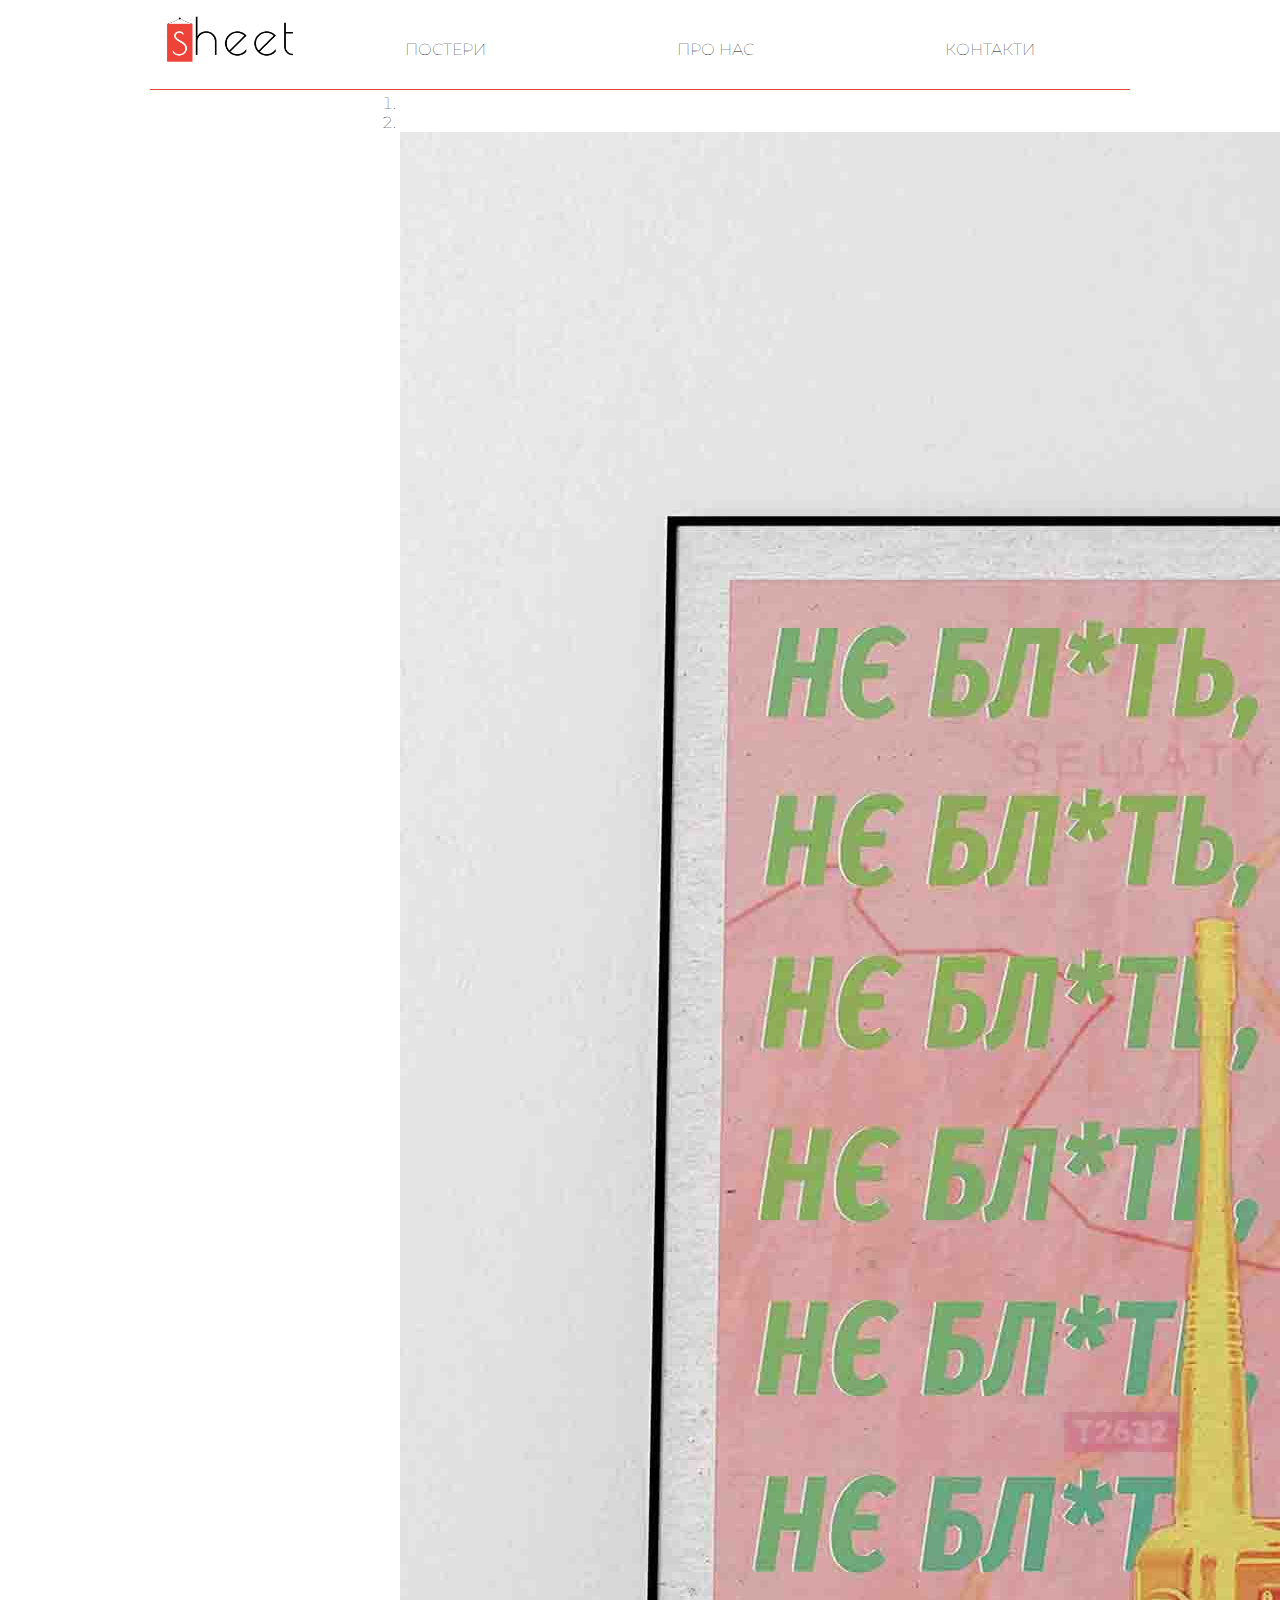
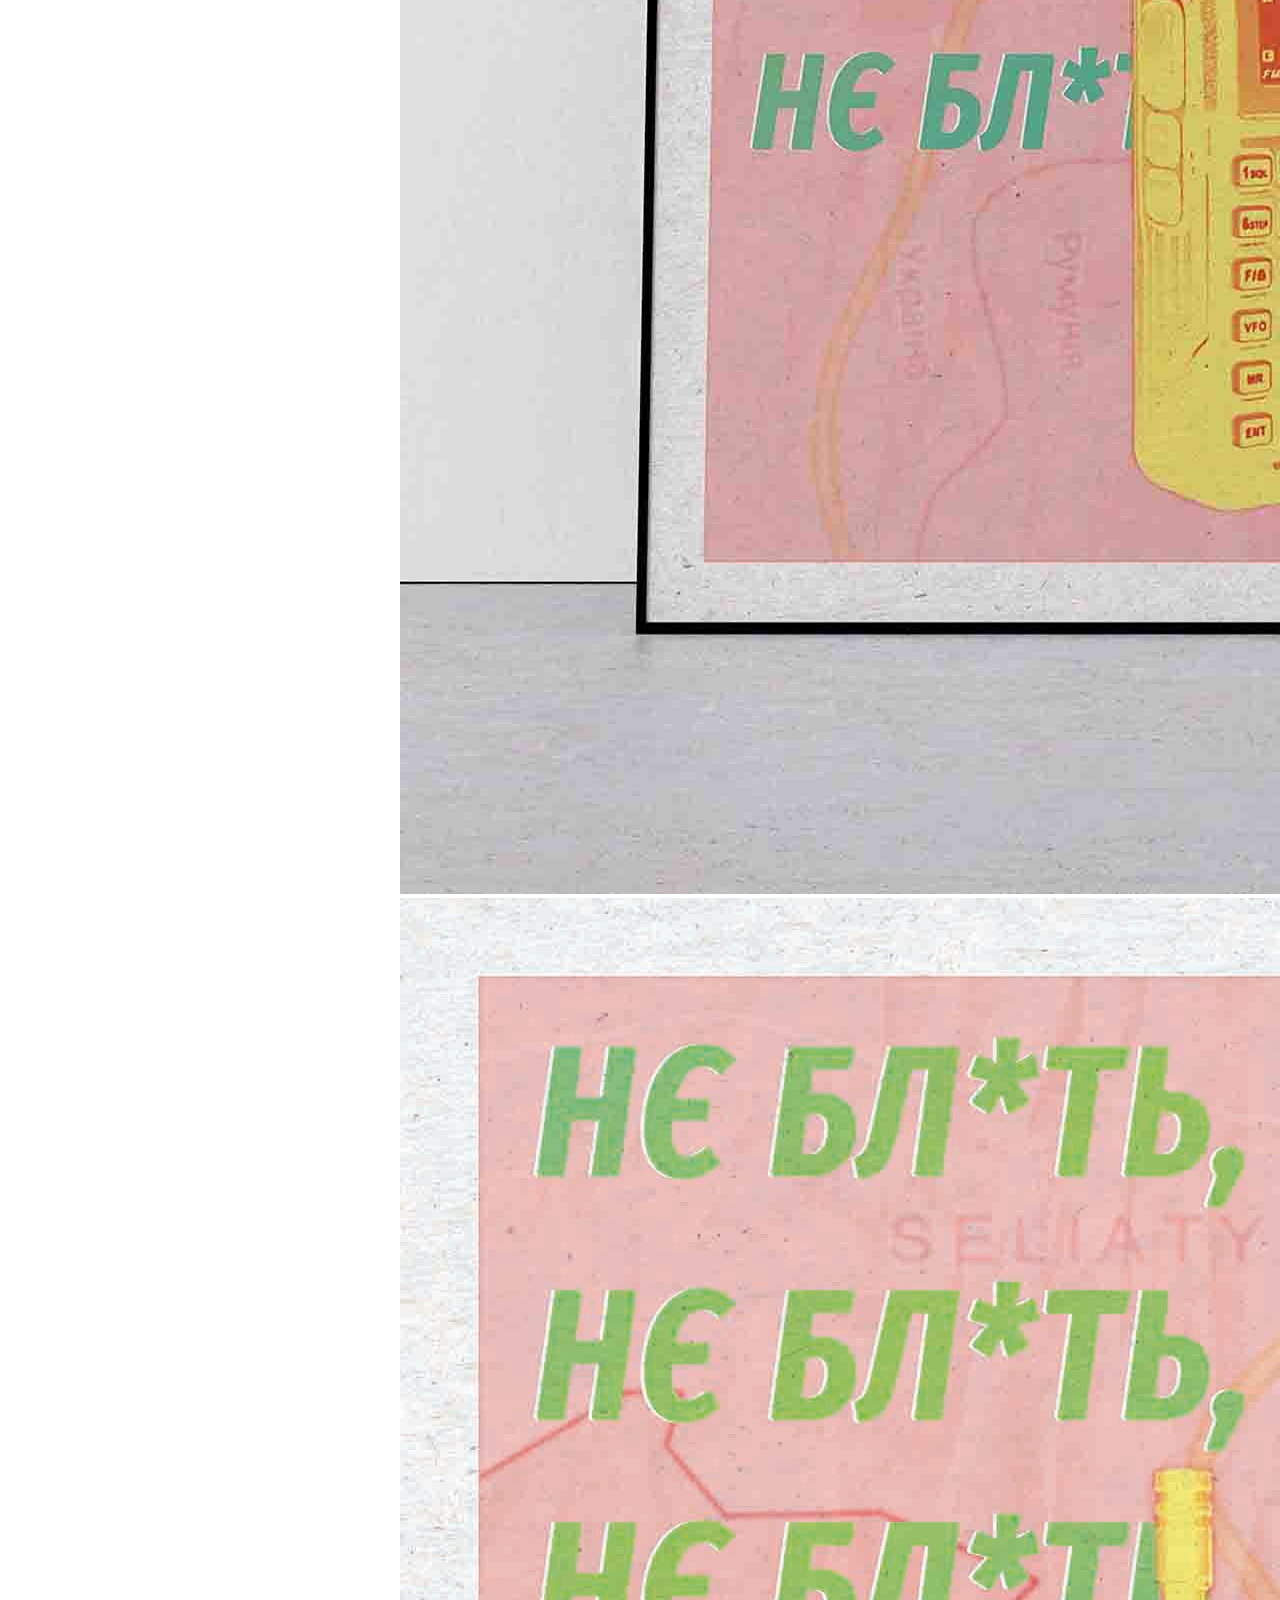
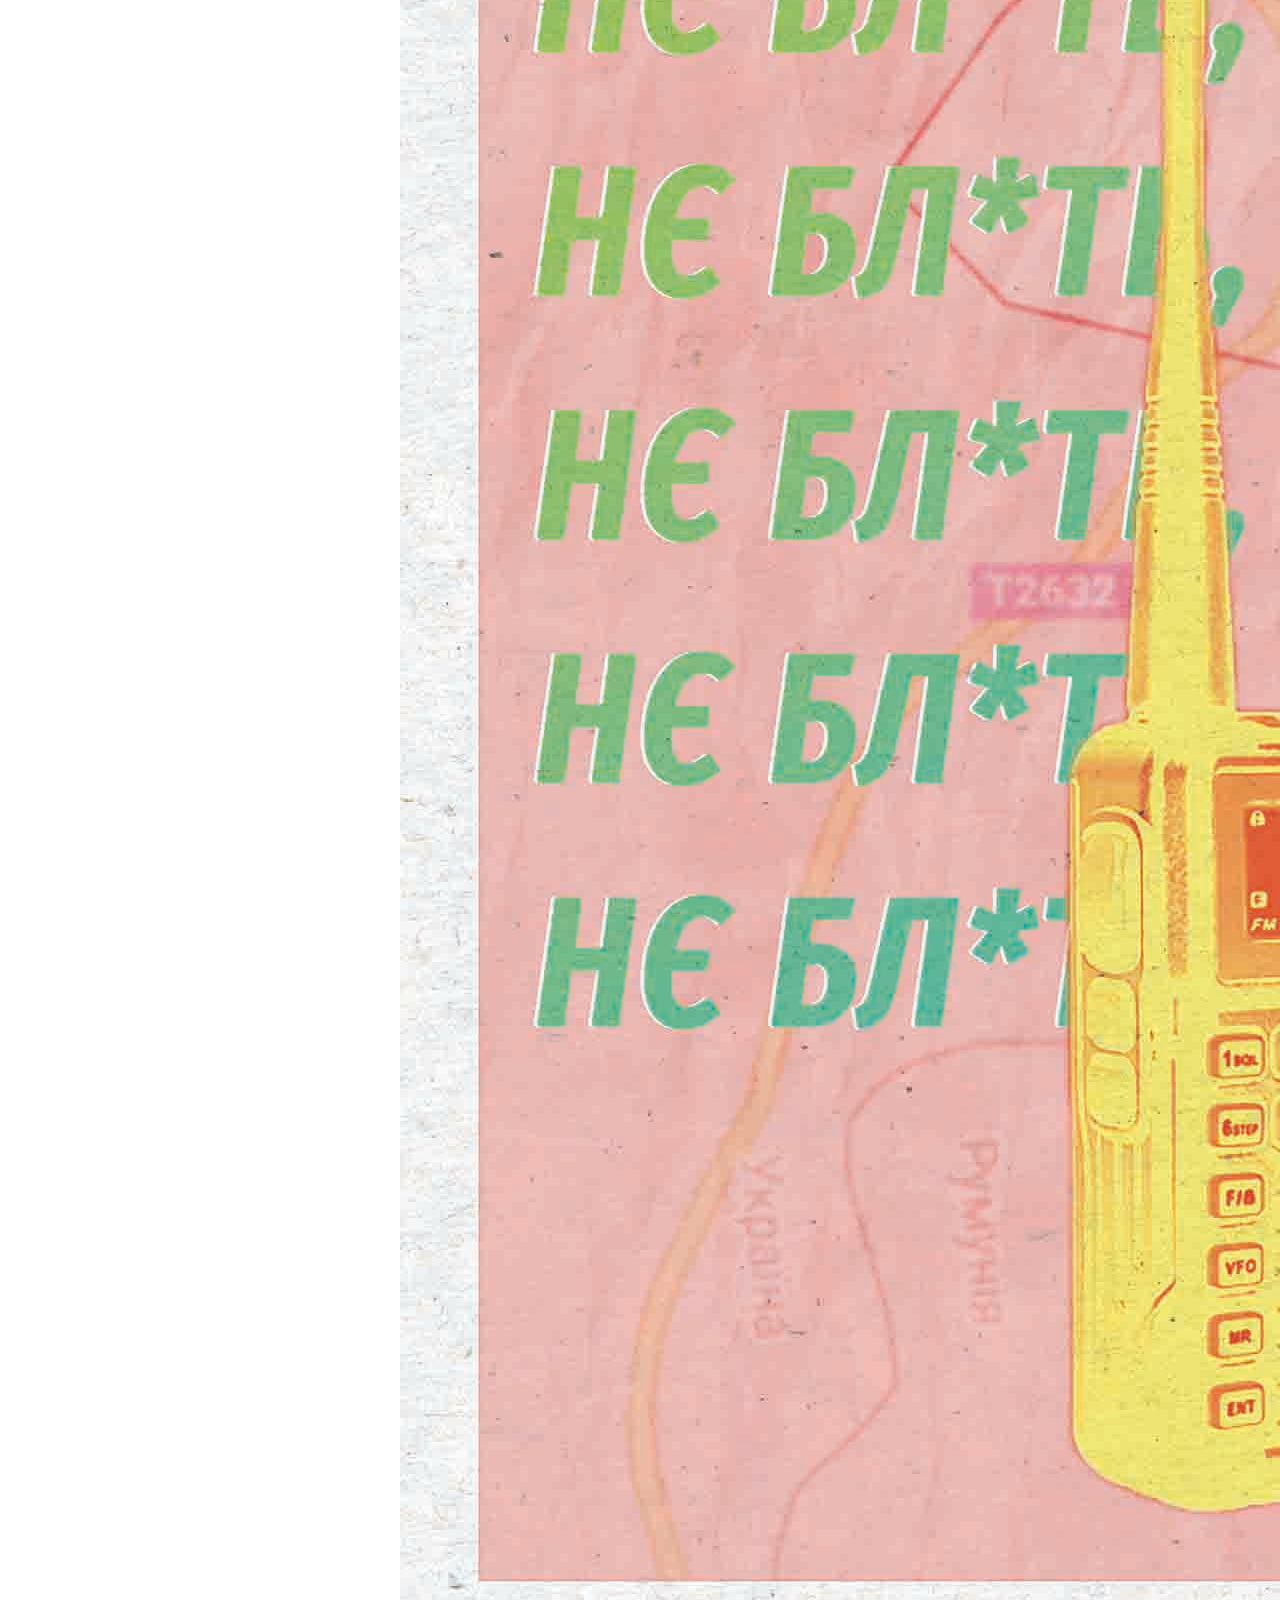
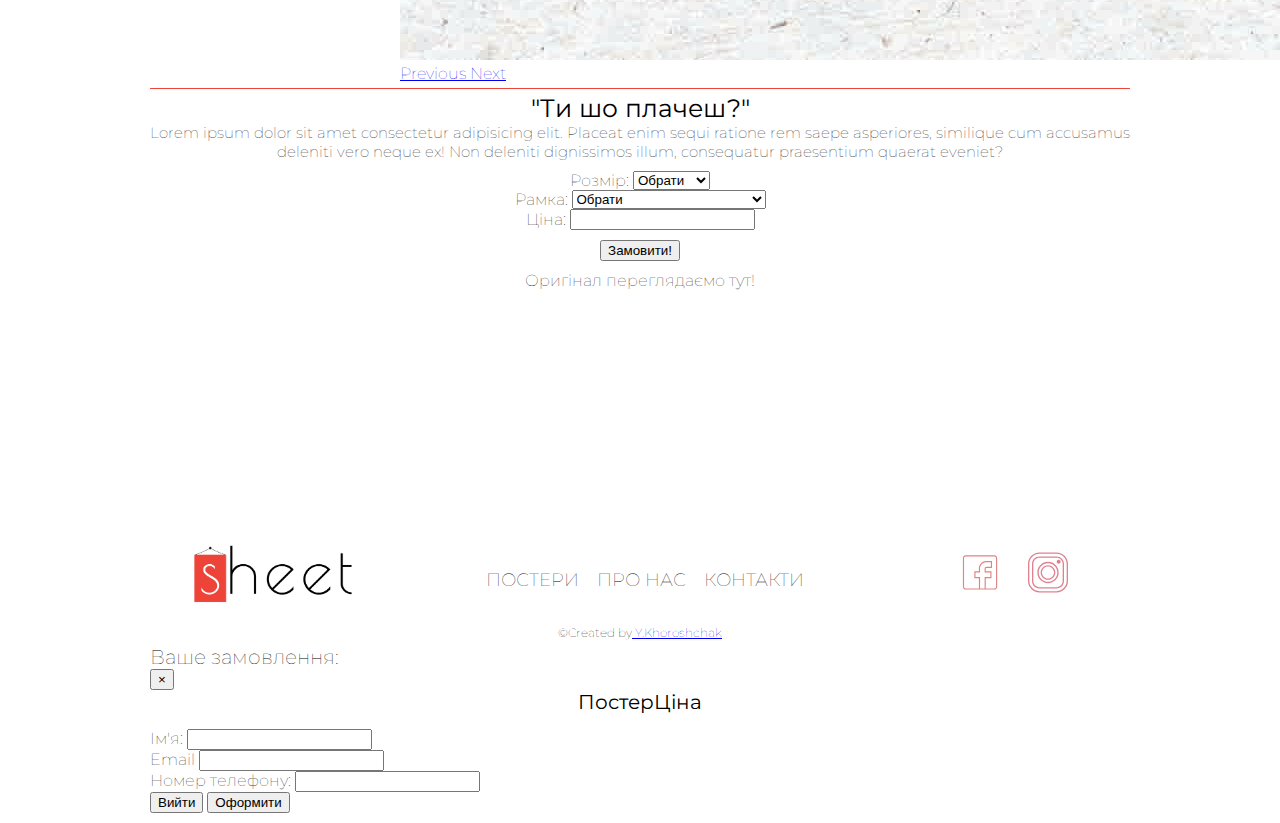
<file: radio-shop-item.html>
<!DOCTYPE html>
<html lang="uk">

<head>
    <meta charset="UTF-8">
    <meta name="viewport" content="width=device-width, initial-scale=1.0">
    <meta http-equiv="X-UA-Compatible" content="ie=edge">
    <title>"Ти шо плачеш?"</title>
    <meta name="author" content="Yurii Khoroshchak">
    <link rel="icon" href="img/sheet-fav.svg">
    <link rel="stylesheet" href="https://stackpath.bootstrapcdn.com/bootstrap/4.5.0/css/bootstrap.min.css"
        integrity="sha384-9aIt2nRpC12Uk9gS9baDl411NQApFmC26EwAOH8WgZl5MYYxFfc+NcPb1dKGj7Sk" crossorigin="anonymous">
    <link rel="stylesheet" href="css/shop-item.css">
</head>

<body>
    <header>
        <div id="top-menu-and-logo">
            <div id="logo-container">
                <a href="index.html"><img src="img/sheet-logo.png" alt="logo of the company 'Sheet'" id="logo"></a>
            </div>
            <nav class="top-menu">
                <a href="index.html">Постери</a>
                <a href="about.html">Про нас</a>
                <a href="contacts.html">Контакти</a>
                <!-- <a href="cart.html"><img src="img/shop-basket.svg" alt="shopping basket image" id="basket-logo"></a> -->
            </nav>
            <!-- <p id="cart-index"></p> -->
        </div>
        <hr>
    </header>
    <main>
        <div class="height-control">
            <div class="carousel">
                <article id="selected-poster">
                    <div id="poster-carousel" class="carousel slide" data-ride="carousel">
                        <ol class="carousel-indicators">
                            <li data-target="#poster-carousel" data-slide-to="0" class="active"></li>
                            <li data-target="#poster-carousel" data-slide-to="1"></li>
                        </ol>
                        <div class="carousel-inner">
                            <div class="carousel-item active">
                                <img src="img/article-poster-items-solo/radio-article-item.jpg" class="d-block w-100"
                                    alt="poster with kid who speaks english">
                            </div>
                            <div class="carousel-item">
                                <img src="img/shop-items-solo/radio-shop.jpg" class="d-block w-100"
                                    alt="poster with kid who speaks english">
                            </div>
                        </div>
                    </div>
                    <a class="carousel-control-prev" href="#poster-carousel" role="button" data-slide="prev">
                        <span class="carousel-control-prev-icon" aria-hidden="true"></span>
                        <span class="sr-only">Previous</span>
                    </a>
                    <a class="carousel-control-next" href="#poster-carousel" role="button" data-slide="next">
                        <span class="carousel-control-next-icon" aria-hidden="true"></span>
                        <span class="sr-only">Next</span>
                    </a>
            </div>
        </div>
        <hr>
        <section class="product">
            <h1>"Ти шо плачеш?"</h1>
            <p class="poster-description">Lorem ipsum dolor sit amet consectetur adipisicing elit. Placeat enim sequi
                ratione rem saepe asperiores, similique cum accusamus deleniti vero neque ex! Non deleniti dignissimos
                illum, consequatur praesentium quaerat eveniet?</p>
        </section>
        <form action="" class="poster-customization">
            <section>
                <label for="poster-size">
                    Розмір:&nbsp;
                    <select name="poser-size" id="poster-size">
                        <option value="0">Обрати</option>
                        <option value="A2">A2(100‎₴)</option>
                        <option value="A3">A3(50‎₴)</option>
                    </select>
                </label>
            </section>
            <section>
                <label for="poster-frame">
                    Рамка:&nbsp;
                    <select name="poster-frame" id="poster-frame">
                        <option value="0">Обрати</option>
                        <option value="plastic">Пластикові кріплення(+50‎₴)</option>
                        <option value="wood">Дерев'яна рамка(+300‎₴)</option>
                        <option value="none">Без рамки</option>
                    </select>
                </label>
                <label for="poster-price">
                    Ціна:&nbsp;
                    <input type="text" class="display" name="poster-price" readonly>
                </label>
            </section>

        </form>
        <div id="order-btn">
            <button type="button" class="btn btn-outline-danger prod-info-transfer" data-toggle="modal"
                data-target="#OrderModal">
                Замовити!
            </button>
        </div>
        </article>
        <div class="original-video">
            <p>Оригінал переглядаємо тут!</p>
            <iframe width="400" height="225" src="https://www.youtube.com/embed/ufjqIHiUoqk" frameborder="0"
                allow="accelerometer; autoplay; encrypted-media; gyroscope; picture-in-picture"
                allowfullscreen></iframe>
        </div>
    </main>
    <footer>
        <div id="logo-and-quote">
            <a href="index.html"><img src="img/sheet-logo.png" alt="logo of the company 'Sheet'"></a>
        </div>
        <nav>
            <a href="index.html">Постери</a>
            <a href="about.html">Про нас</a>
            <a href="contacts.html">Контакти</a>
        </nav>
        <div id="social-media-links">
            <a href="https://www.facebook.com/Sheet21-115431013224471"><img src="img/facebook.svg"
                    alt="facebook logo"></a>
            <a href="https://www.instagram.com/sheet.21/?hl=uk"><img src="img/instagram.svg" alt="instagram logo"></a>
        </div>
        <p id="credentials">&copy;Created by <a href="https://www.instagram.com/khoroshchak_photography/?hl=uk"
                target="_blank">&nbsp;Y.Khoroshchak</a> </p>
    </footer>
    <!-- modal -->
    <div class="modal fade" id="OrderModal" tabindex="-1" role="dialog" aria-labelledby="order-modal"
        aria-hidden="true">
        <div class="modal-dialog">
            <div class="modal-content">
                <div class="modal-header">
                    <h5 class="modal-title" id="order-modal">Ваше замовлення:</h5>
                    <button type="button" class="close" data-dismiss="modal" aria-label="Close">
                        <span aria-hidden="true">&times;</span>
                    </button>
                </div>
                <div class="modal-body">
                    <div class="container">
                        <div class="row formheader">
                            <div class="col-5 prod-head"><strong>Постер</strong></div>
                            <div class="col-3 price-head"><strong>Ціна</strong></div>
                        </div>
                        <div class="row formdata" data-id="1">
                            <div class="col-5 prod-name"></div>
                            <div class="col-3 prod-price"></div>
                        </div>
                        <form action="https://formspree.io/xnqgjwva" method="POST">
                            <div class="form-group">
                                <label for="name">Ім'я:</label>
                                <input type="name" class="form-control" id="name" name="Name" required>
                            </div>
                            <div class="form-group">
                                <label for="email">Email</label>
                                <input type="email" class="form-control" id="email" name="email" required>
                            </div>
                            <div class="form-group">
                                <label for="phone">Номер телефону:</label>
                                <input type="phone" class="form-control" id="phone" name="phone" required>
                            </div>
                            <!-- demo form -->
                            <div class="form-group hidden">
                                <label for="formposterprice">Постер:</label>
                                <input type="name" class="form-control" id="form-poster-price" name="formposterprice"
                                    required readonly>
                            </div>
                            <div class="form-group hidden">
                                <label for="formpostername">Ціна:</label>
                                <input type="name" class="form-control" id="form-poster-name" name="formpostername"
                                    required readonly>
                            </div>
                            <div class="modal-footer">
                                <button type="button" class="btn btn-secondary" data-dismiss="modal">Вийти</button>
                                <button type="submit" class="btn btn-outline-danger">Оформити</button>
                            </div>
                        </form>
                    </div>
                </div>

            </div>
        </div>
    </div>
    <script src="https://code.jquery.com/jquery-3.5.1.slim.min.js"
        integrity="sha384-DfXdz2htPH0lsSSs5nCTpuj/zy4C+OGpamoFVy38MVBnE+IbbVYUew+OrCXaRkfj"
        crossorigin="anonymous"></script>
    <script src="https://cdn.jsdelivr.net/npm/popper.js@1.16.0/dist/umd/popper.min.js"
        integrity="sha384-Q6E9RHvbIyZFJoft+2mJbHaEWldlvI9IOYy5n3zV9zzTtmI3UksdQRVvoxMfooAo"
        crossorigin="anonymous"></script>
    <script src="https://stackpath.bootstrapcdn.com/bootstrap/4.5.0/js/bootstrap.min.js"
        integrity="sha384-OgVRvuATP1z7JjHLkuOU7Xw704+h835Lr+6QL9UvYjZE3Ipu6Tp75j7Bh/kR0JKI"
        crossorigin="anonymous"></script>
    <script src="js/index.js"></script>
    <script src="js/cart.js"></script>
</body>

</html>
</file>
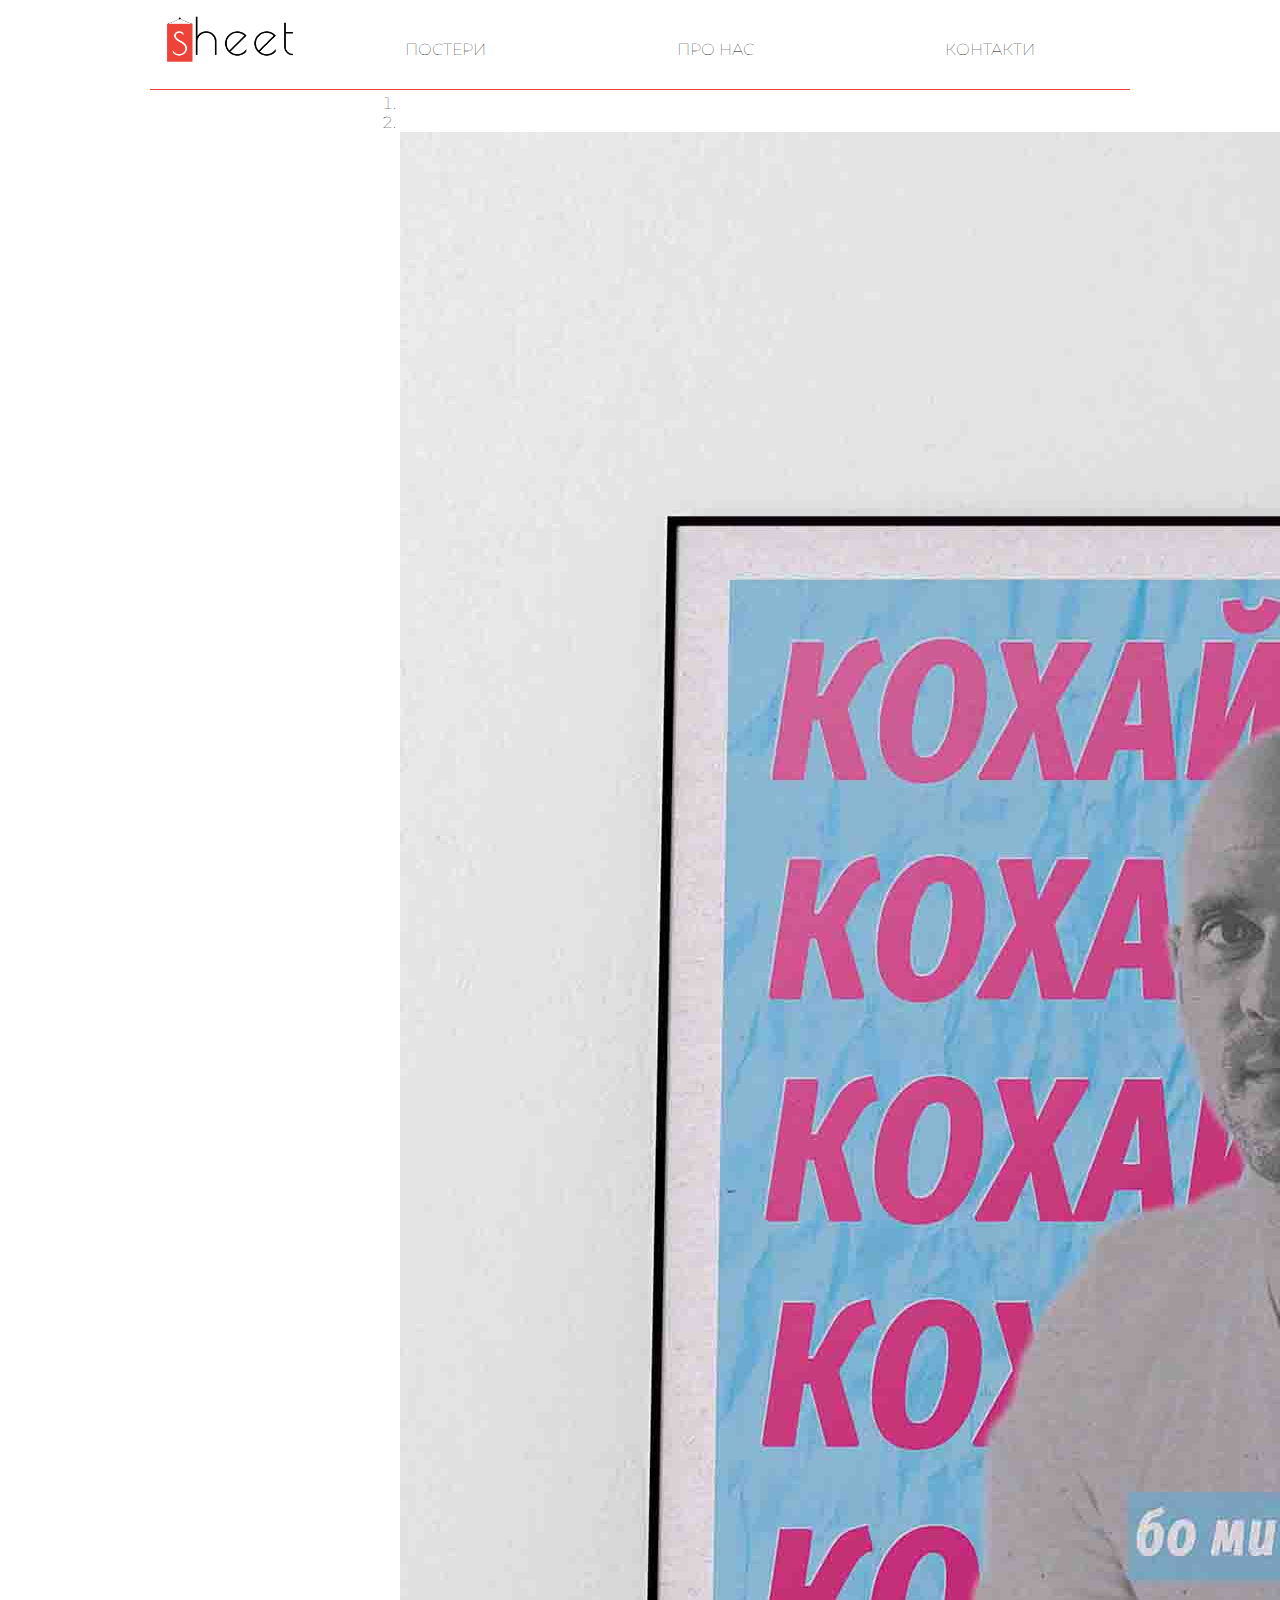
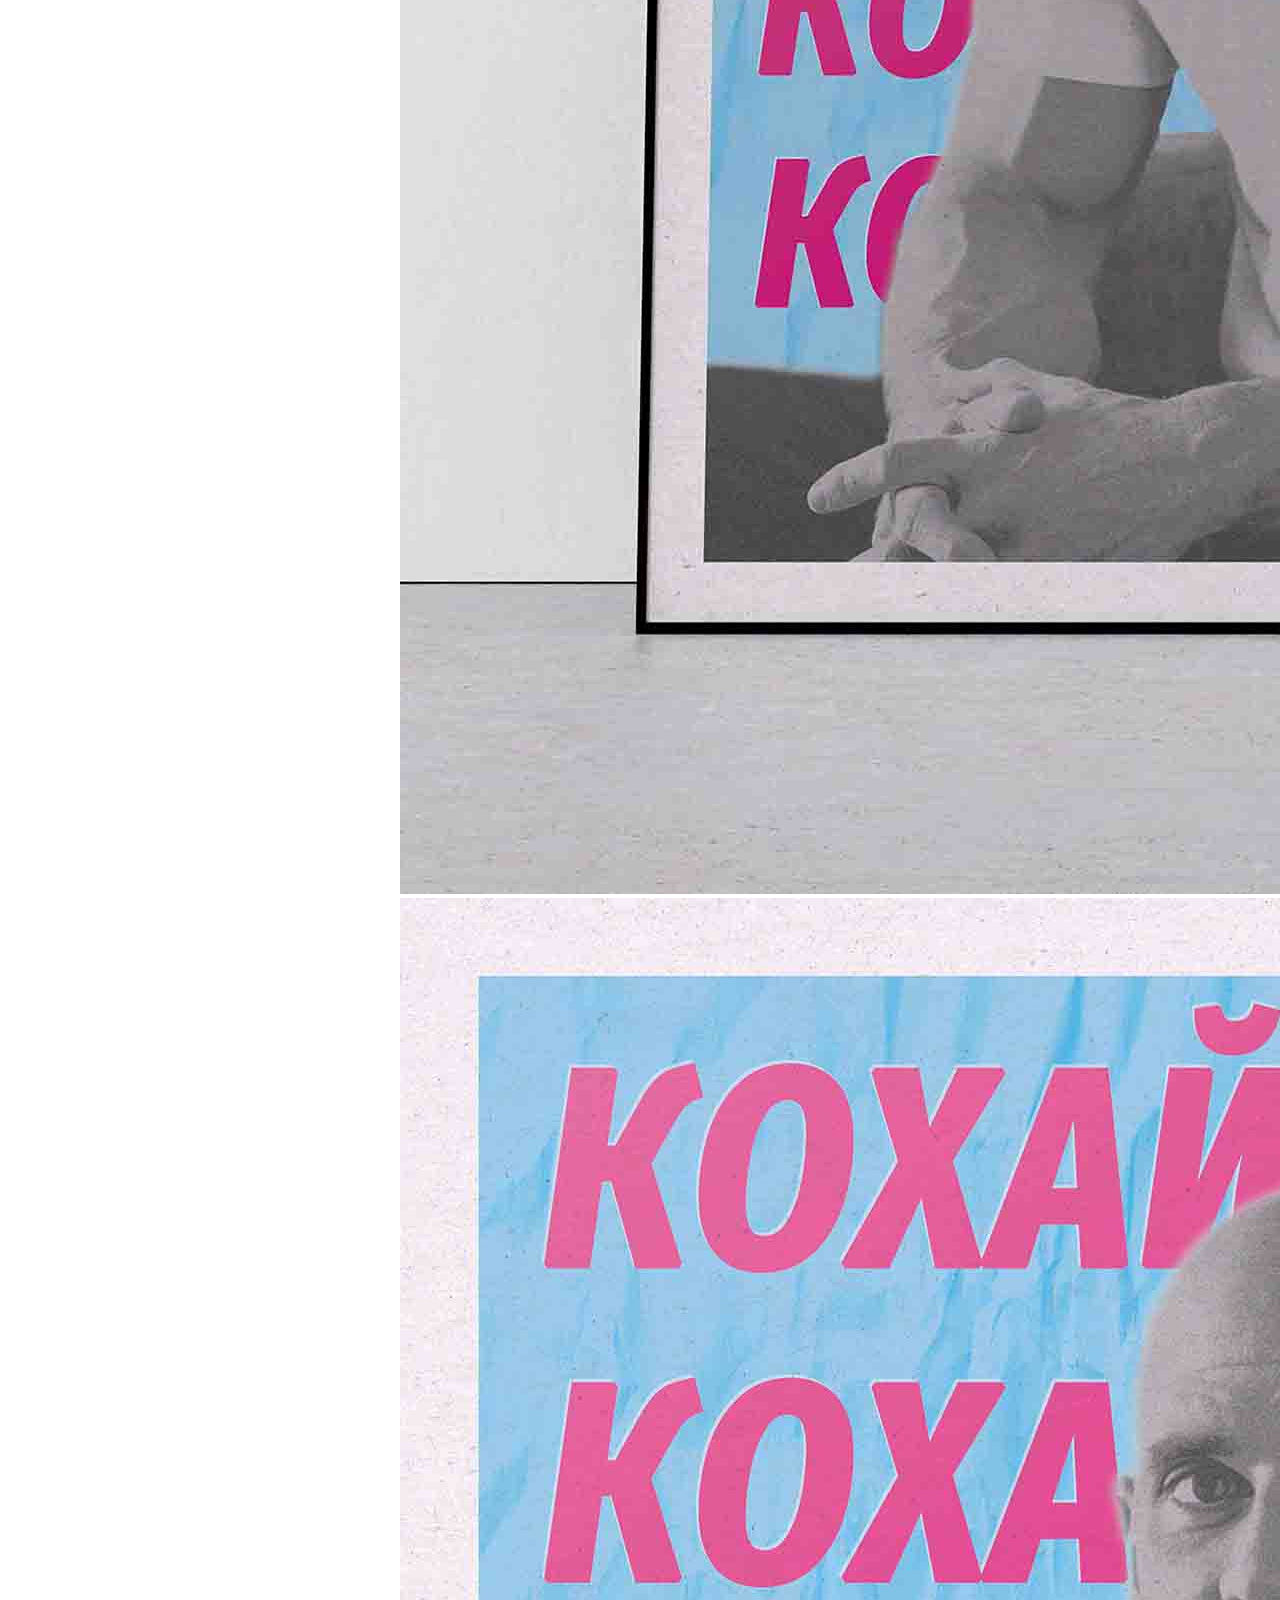
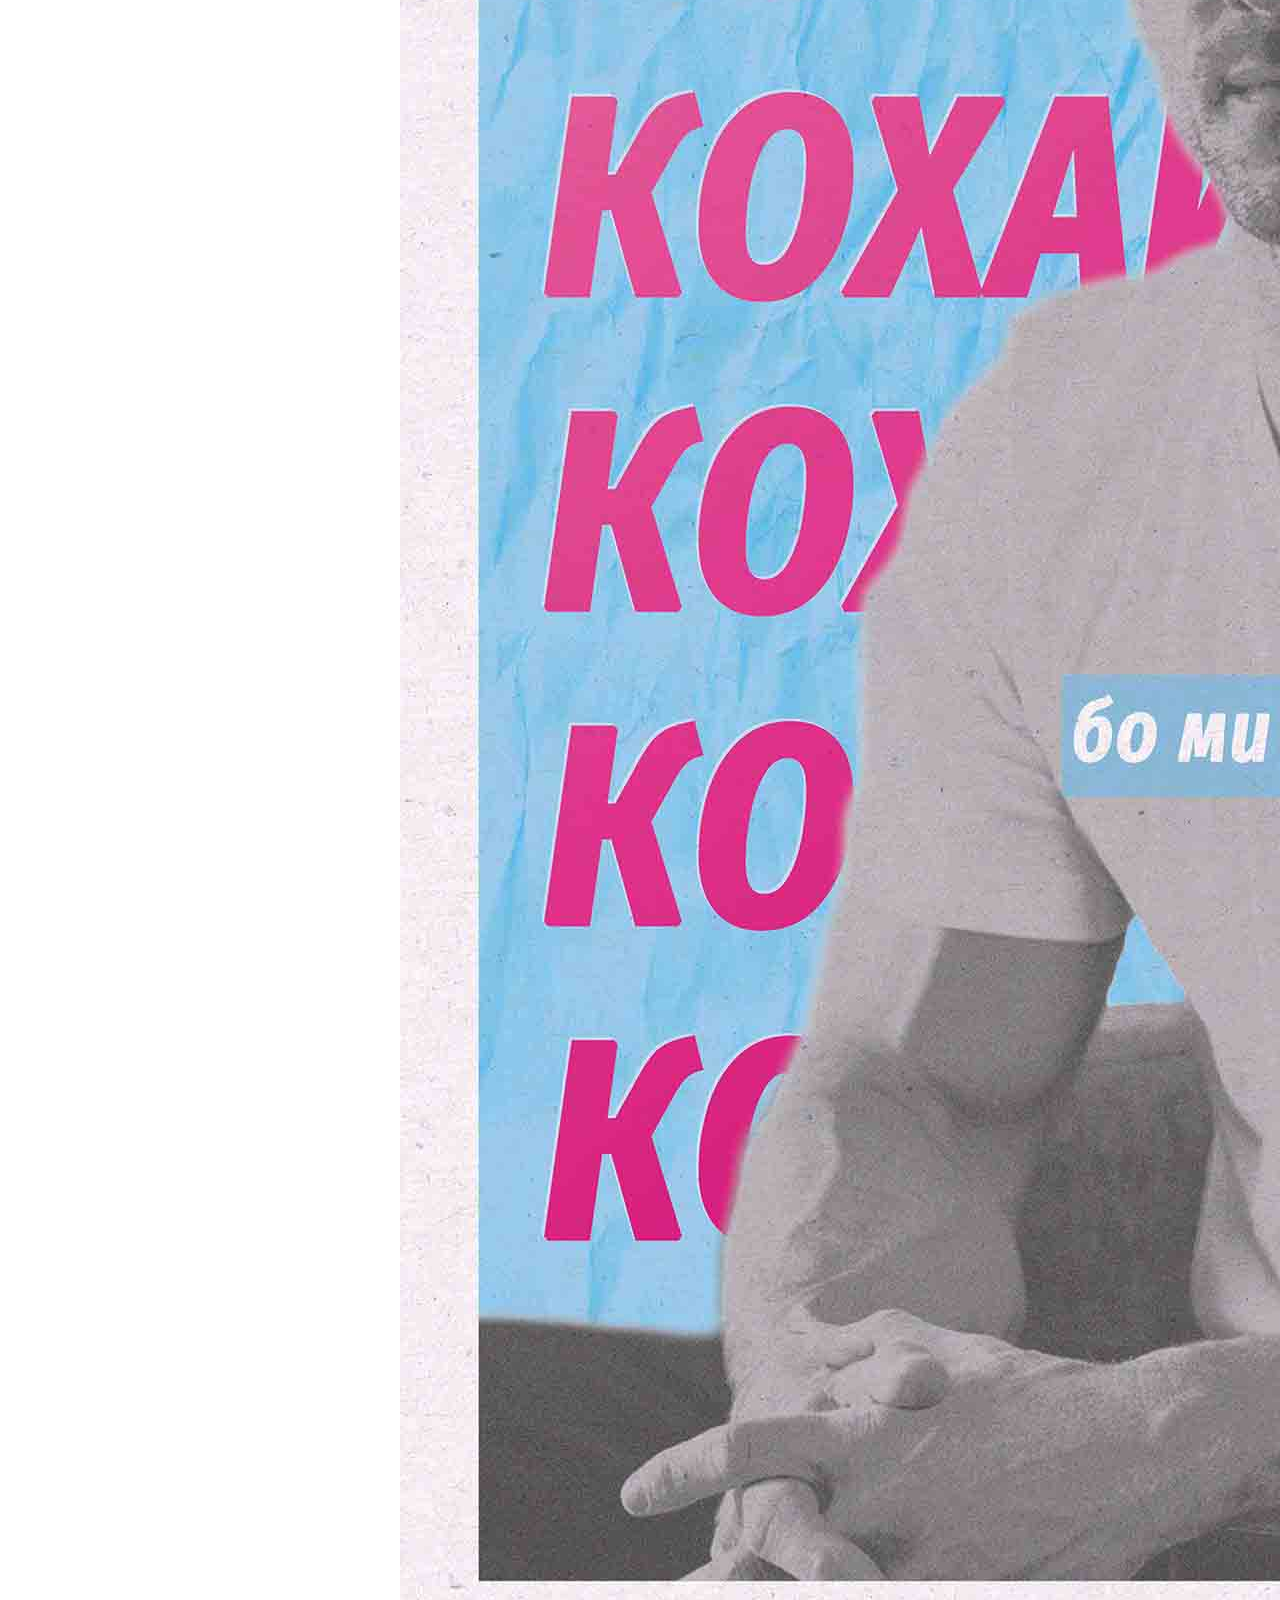
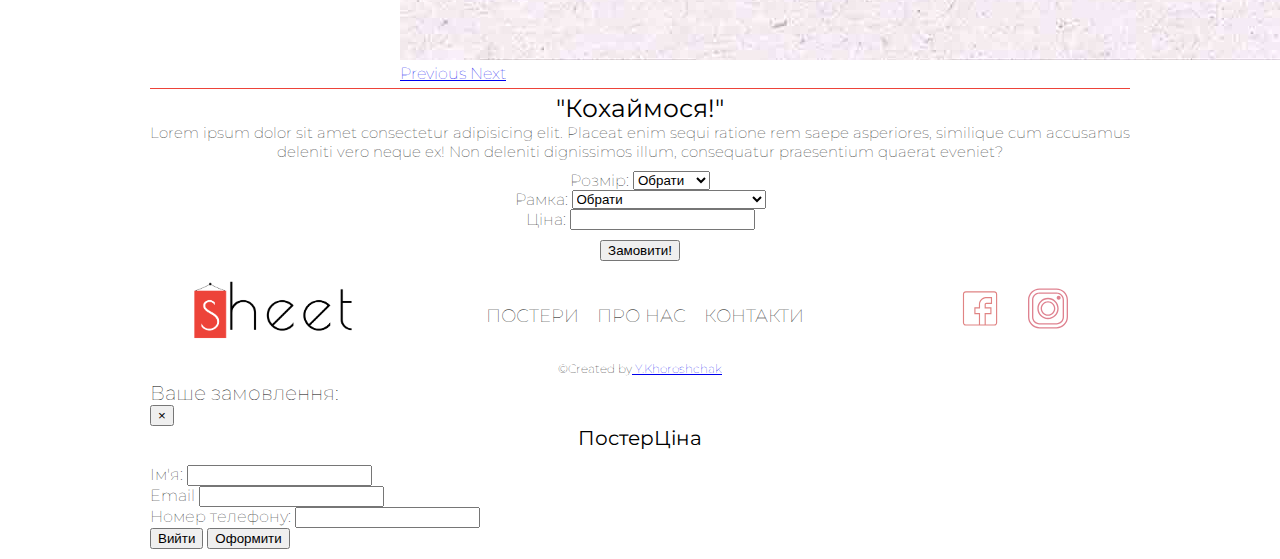
<file: sins-shop-item.html>
<!DOCTYPE html>
<html lang="uk">

<head>
    <meta charset="UTF-8">
    <meta name="viewport" content="width=device-width, initial-scale=1.0">
    <meta http-equiv="X-UA-Compatible" content="ie=edge">
    <title>"Кохаймося!"</title>
    <meta name="author" content="Yurii Khoroshchak">
    <link rel="icon" href="img/sheet-fav.svg">
    <link rel="stylesheet" href="https://stackpath.bootstrapcdn.com/bootstrap/4.5.0/css/bootstrap.min.css"
        integrity="sha384-9aIt2nRpC12Uk9gS9baDl411NQApFmC26EwAOH8WgZl5MYYxFfc+NcPb1dKGj7Sk" crossorigin="anonymous">
    <link rel="stylesheet" href="css/shop-item.css">
</head>

<body>
    <header>
        <div id="top-menu-and-logo">
            <div id="logo-container">
                <a href="index.html"><img src="img/sheet-logo.png" alt="logo of the company 'Sheet'" id="logo"></a>
            </div>
            <nav class="top-menu">
                <a href="index.html">Постери</a>
                <a href="about.html">Про нас</a>
                <a href="contacts.html">Контакти</a>
                <!-- <a href="cart.html"><img src="img/shop-basket.svg" alt="shopping basket image" id="basket-logo"></a> -->
            </nav>
            <!-- <p id="cart-index"></p> -->
        </div>
        <hr>
    </header>
    <main>
        <div class="height-control">
            <div class="carousel">
                <article id="selected-poster">
                    <div id="poster-carousel" class="carousel slide" data-ride="carousel">
                        <ol class="carousel-indicators">
                            <li data-target="#poster-carousel" data-slide-to="0" class="active"></li>
                            <li data-target="#poster-carousel" data-slide-to="1"></li>
                        </ol>
                        <div class="carousel-inner">
                            <div class="carousel-item active">
                                <img src="img/article-poster-items-solo/sins-article-item.jpg" class="d-block w-100"
                                    alt="poster with kid who speaks english">
                            </div>
                            <div class="carousel-item">
                                <img src="img/shop-items-solo/sins-shop.jpg" class="d-block w-100"
                                    alt="poster with kid who speaks english">
                            </div>
                        </div>
                    </div>
                    <a class="carousel-control-prev" href="#poster-carousel" role="button" data-slide="prev">
                        <span class="carousel-control-prev-icon" aria-hidden="true"></span>
                        <span class="sr-only">Previous</span>
                    </a>
                    <a class="carousel-control-next" href="#poster-carousel" role="button" data-slide="next">
                        <span class="carousel-control-next-icon" aria-hidden="true"></span>
                        <span class="sr-only">Next</span>
                    </a>
            </div>
        </div>
        <hr>
        <section class="product">
            <h1>"Кохаймося!"</h1>
            <p class="poster-description">Lorem ipsum dolor sit amet consectetur adipisicing elit. Placeat enim sequi
                ratione rem saepe asperiores, similique cum accusamus deleniti vero neque ex! Non deleniti dignissimos
                illum, consequatur praesentium quaerat eveniet?</p>
        </section>
        <form action="" class="poster-customization">
            <section>
                <label for="poster-size">
                    Розмір:&nbsp;
                    <select name="poser-size" id="poster-size">
                        <option value="0">Обрати</option>
                        <option value="A2">A2(100‎₴)</option>
                        <option value="A3">A3(50‎₴)</option>
                    </select>
                </label>
            </section>
            <section>
                <label for="poster-frame">
                    Рамка:&nbsp;
                    <select name="poster-frame" id="poster-frame">
                        <option value="0">Обрати</option>
                        <option value="plastic">Пластикові кріплення(+50‎₴)</option>
                        <option value="wood">Дерев'яна рамка(+300‎₴)</option>
                        <option value="none">Без рамки</option>
                    </select>
                </label>
                <label for="poster-price">
                    Ціна:&nbsp;
                    <input type="text" class="display" name="poster-price" readonly>
                </label>
            </section>

        </form>
        <div id="order-btn">
            <button type="button" class="btn btn-outline-danger prod-info-transfer" data-toggle="modal"
                data-target="#OrderModal">
                Замовити!
            </button>
        </div>
        </article>
    </main>
    <footer>
        <div id="logo-and-quote">
            <a href="index.html"><img src="img/sheet-logo.png" alt="logo of the company 'Sheet'"></a>
        </div>
        <nav>
            <a href="index.html">Постери</a>
            <a href="about.html">Про нас</a>
            <a href="contacts.html">Контакти</a>
        </nav>
        <div id="social-media-links">
            <a href="https://www.facebook.com/Sheet21-115431013224471"><img src="img/facebook.svg"
                    alt="facebook logo"></a>
            <a href="https://www.instagram.com/sheet.21/?hl=uk"><img src="img/instagram.svg" alt="instagram logo"></a>
        </div>
        <p id="credentials">&copy;Created by <a href="https://www.instagram.com/khoroshchak_photography/?hl=uk"
                target="_blank">&nbsp;Y.Khoroshchak</a> </p>
    </footer>
    <!-- modal -->
    <div class="modal fade" id="OrderModal" tabindex="-1" role="dialog" aria-labelledby="order-modal"
        aria-hidden="true">
        <div class="modal-dialog">
            <div class="modal-content">
                <div class="modal-header">
                    <h5 class="modal-title" id="order-modal">Ваше замовлення:</h5>
                    <button type="button" class="close" data-dismiss="modal" aria-label="Close">
                        <span aria-hidden="true">&times;</span>
                    </button>
                </div>
                <div class="modal-body">
                    <div class="container">
                        <div class="row formheader">
                            <div class="col-5 prod-head"><strong>Постер</strong></div>
                            <div class="col-3 price-head"><strong>Ціна</strong></div>
                        </div>
                        <div class="row formdata" data-id="1">
                            <div class="col-5 prod-name"></div>
                            <div class="col-3 prod-price"></div>
                        </div>
                        <form action="https://formspree.io/xnqgjwva" method="POST">
                            <div class="form-group">
                                <label for="name">Ім'я:</label>
                                <input type="name" class="form-control" id="name" name="Name" required>
                            </div>
                            <div class="form-group">
                                <label for="email">Email</label>
                                <input type="email" class="form-control" id="email" name="email" required>
                            </div>
                            <div class="form-group">
                                <label for="phone">Номер телефону:</label>
                                <input type="phone" class="form-control" id="phone" name="phone" required>
                            </div>
                            <!-- demo form -->
                            <div class="form-group hidden">
                                <label for="formposterprice">Постер:</label>
                                <input type="name" class="form-control" id="form-poster-price" name="formposterprice"
                                    required readonly>
                            </div>
                            <div class="form-group hidden">
                                <label for="formpostername">Ціна:</label>
                                <input type="name" class="form-control" id="form-poster-name" name="formpostername"
                                    required readonly>
                            </div>
                            <div class="modal-footer">
                                <button type="button" class="btn btn-secondary" data-dismiss="modal">Вийти</button>
                                <button type="submit" class="btn btn-outline-danger">Оформити</button>
                            </div>
                        </form>
                    </div>
                </div>

            </div>
        </div>
    </div>
    <script src="https://code.jquery.com/jquery-3.5.1.slim.min.js"
        integrity="sha384-DfXdz2htPH0lsSSs5nCTpuj/zy4C+OGpamoFVy38MVBnE+IbbVYUew+OrCXaRkfj"
        crossorigin="anonymous"></script>
    <script src="https://cdn.jsdelivr.net/npm/popper.js@1.16.0/dist/umd/popper.min.js"
        integrity="sha384-Q6E9RHvbIyZFJoft+2mJbHaEWldlvI9IOYy5n3zV9zzTtmI3UksdQRVvoxMfooAo"
        crossorigin="anonymous"></script>
    <script src="https://stackpath.bootstrapcdn.com/bootstrap/4.5.0/js/bootstrap.min.js"
        integrity="sha384-OgVRvuATP1z7JjHLkuOU7Xw704+h835Lr+6QL9UvYjZE3Ipu6Tp75j7Bh/kR0JKI"
        crossorigin="anonymous"></script>
    <script src="js/index.js"></script>
    <script src="js/cart.js"></script>
</body>

</html>
</file>
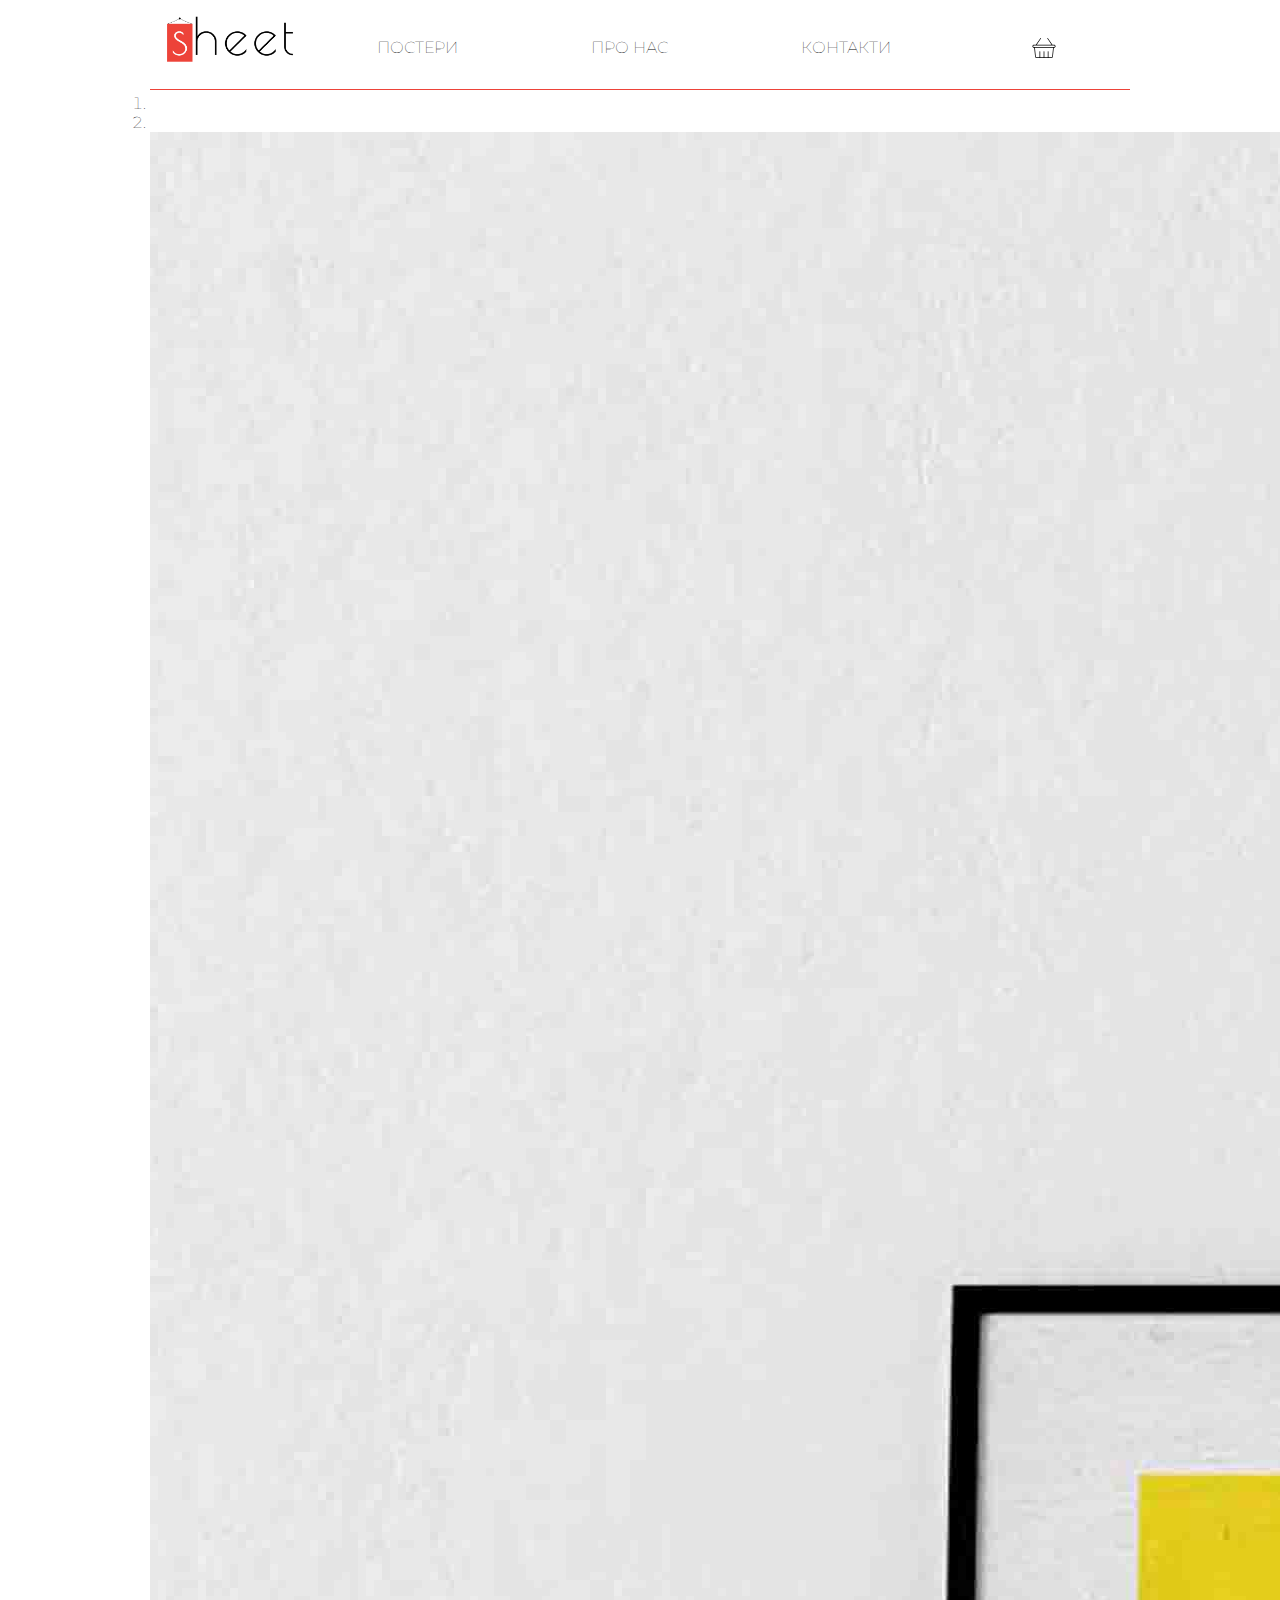
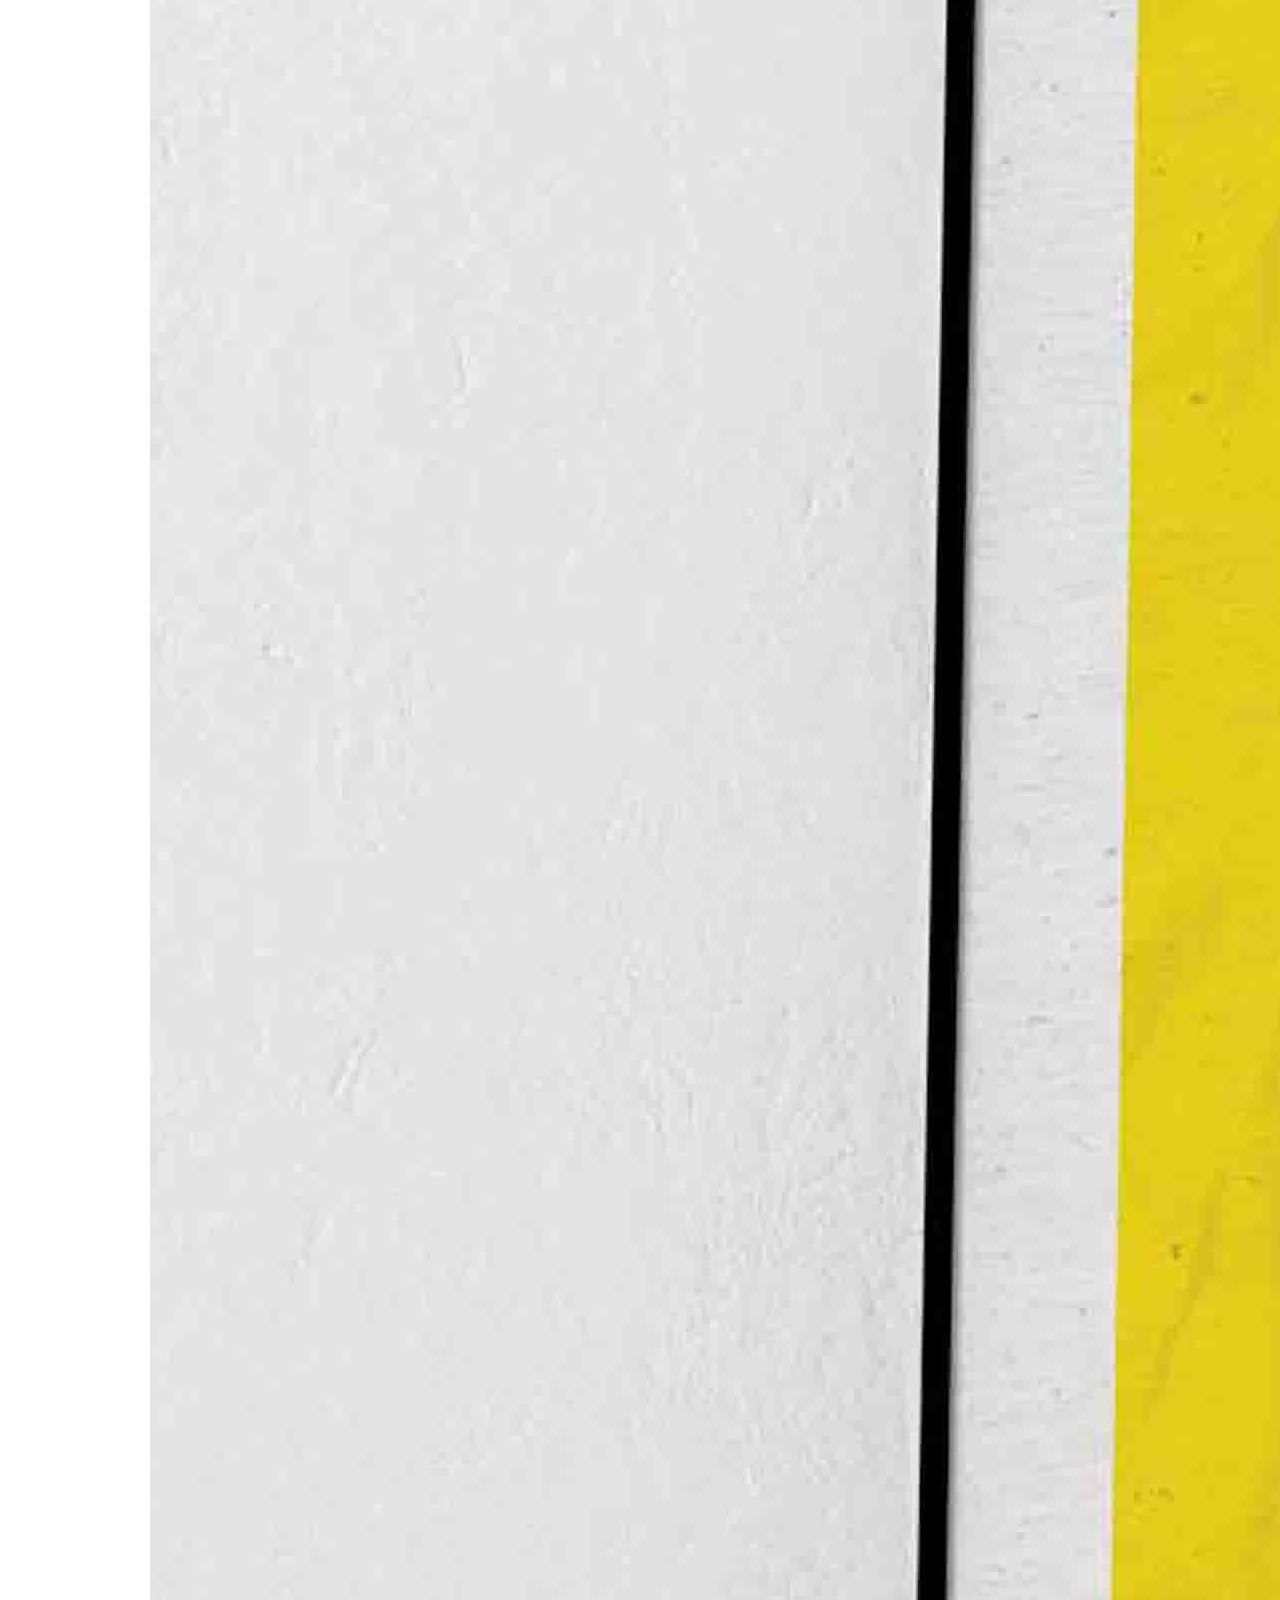
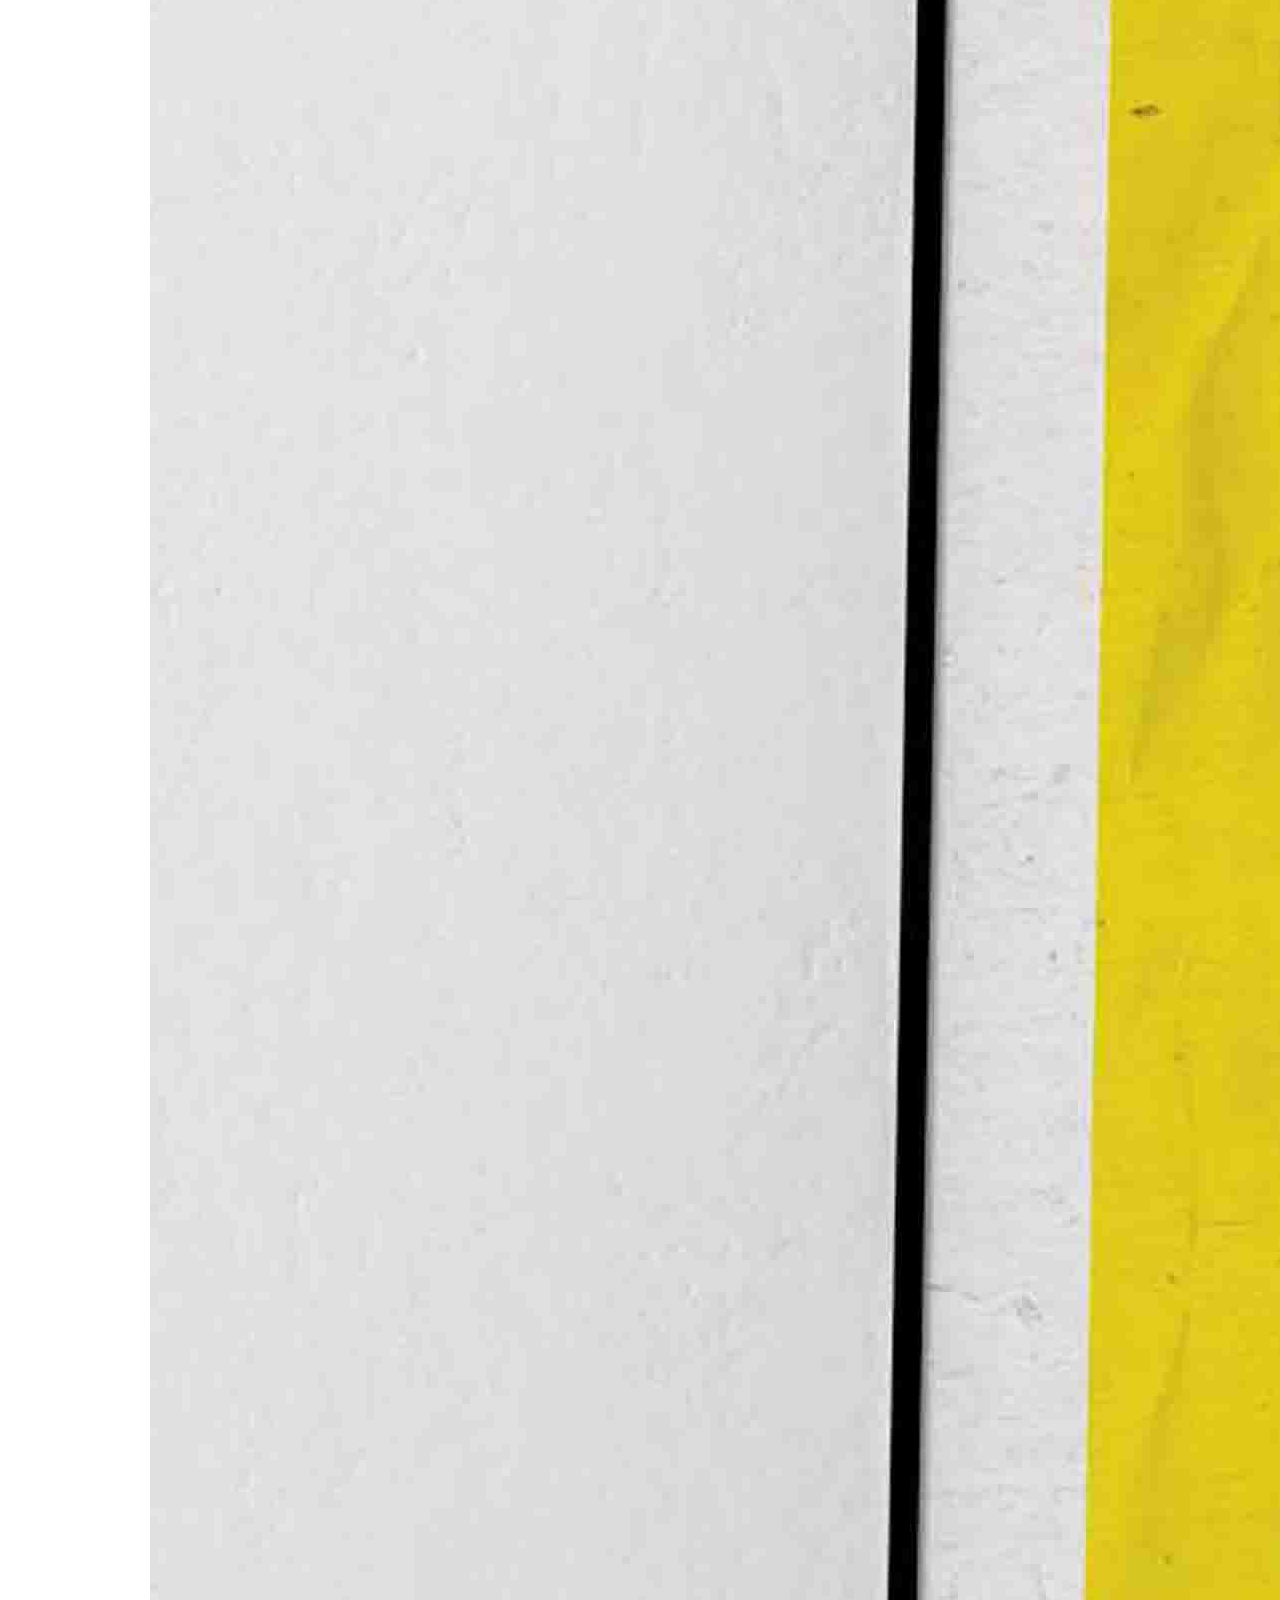
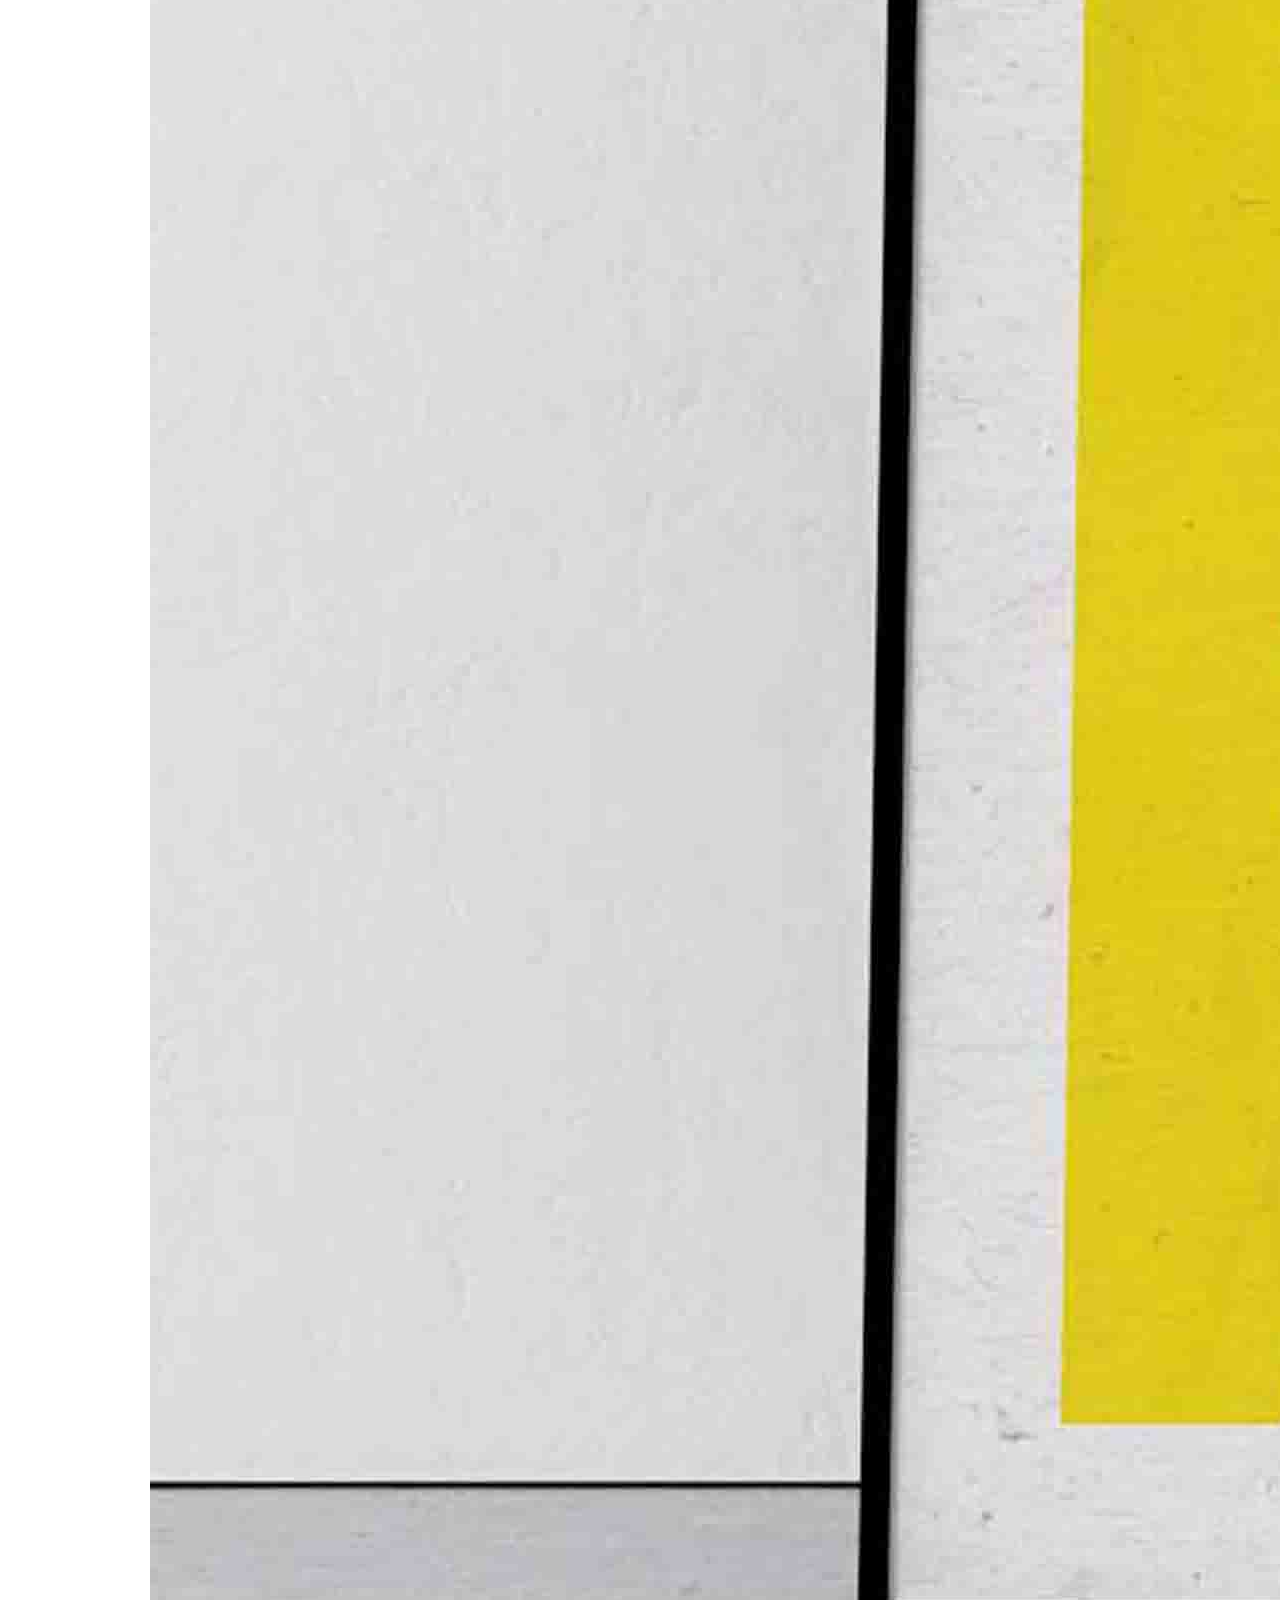
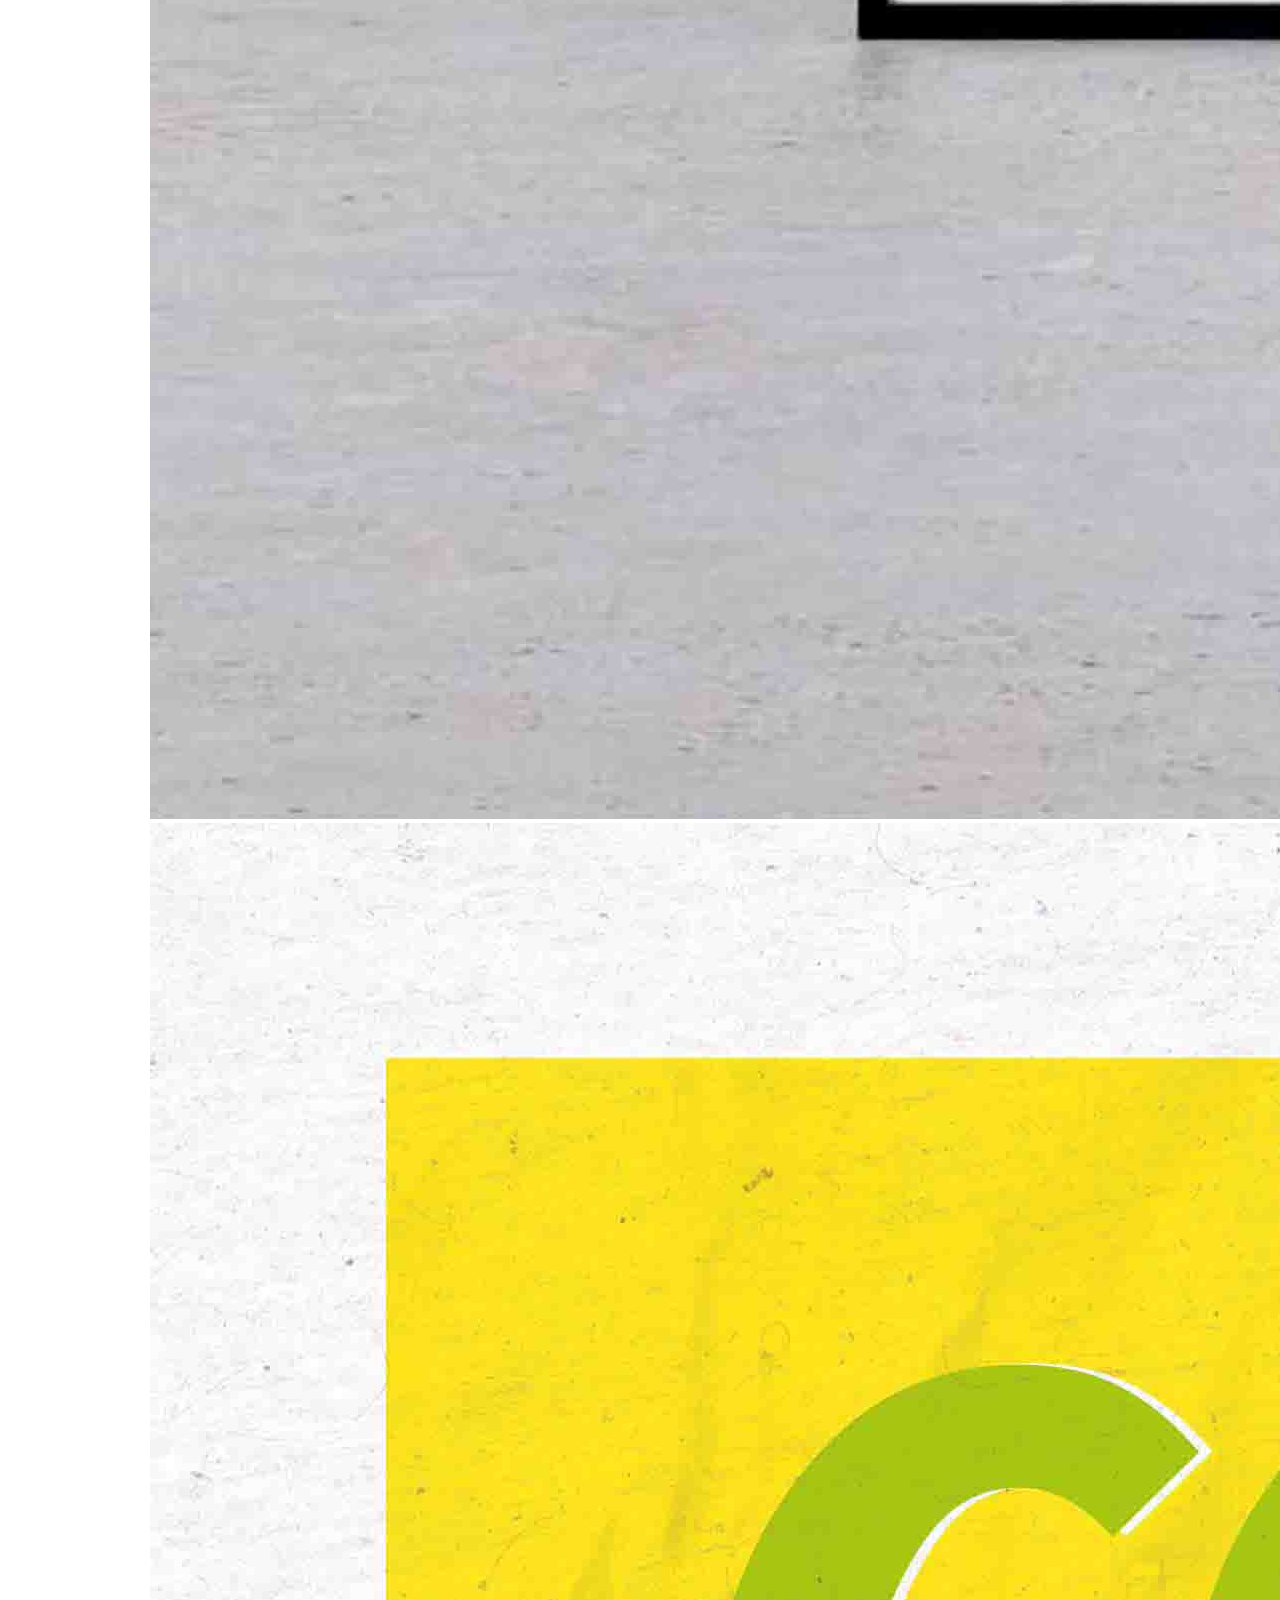
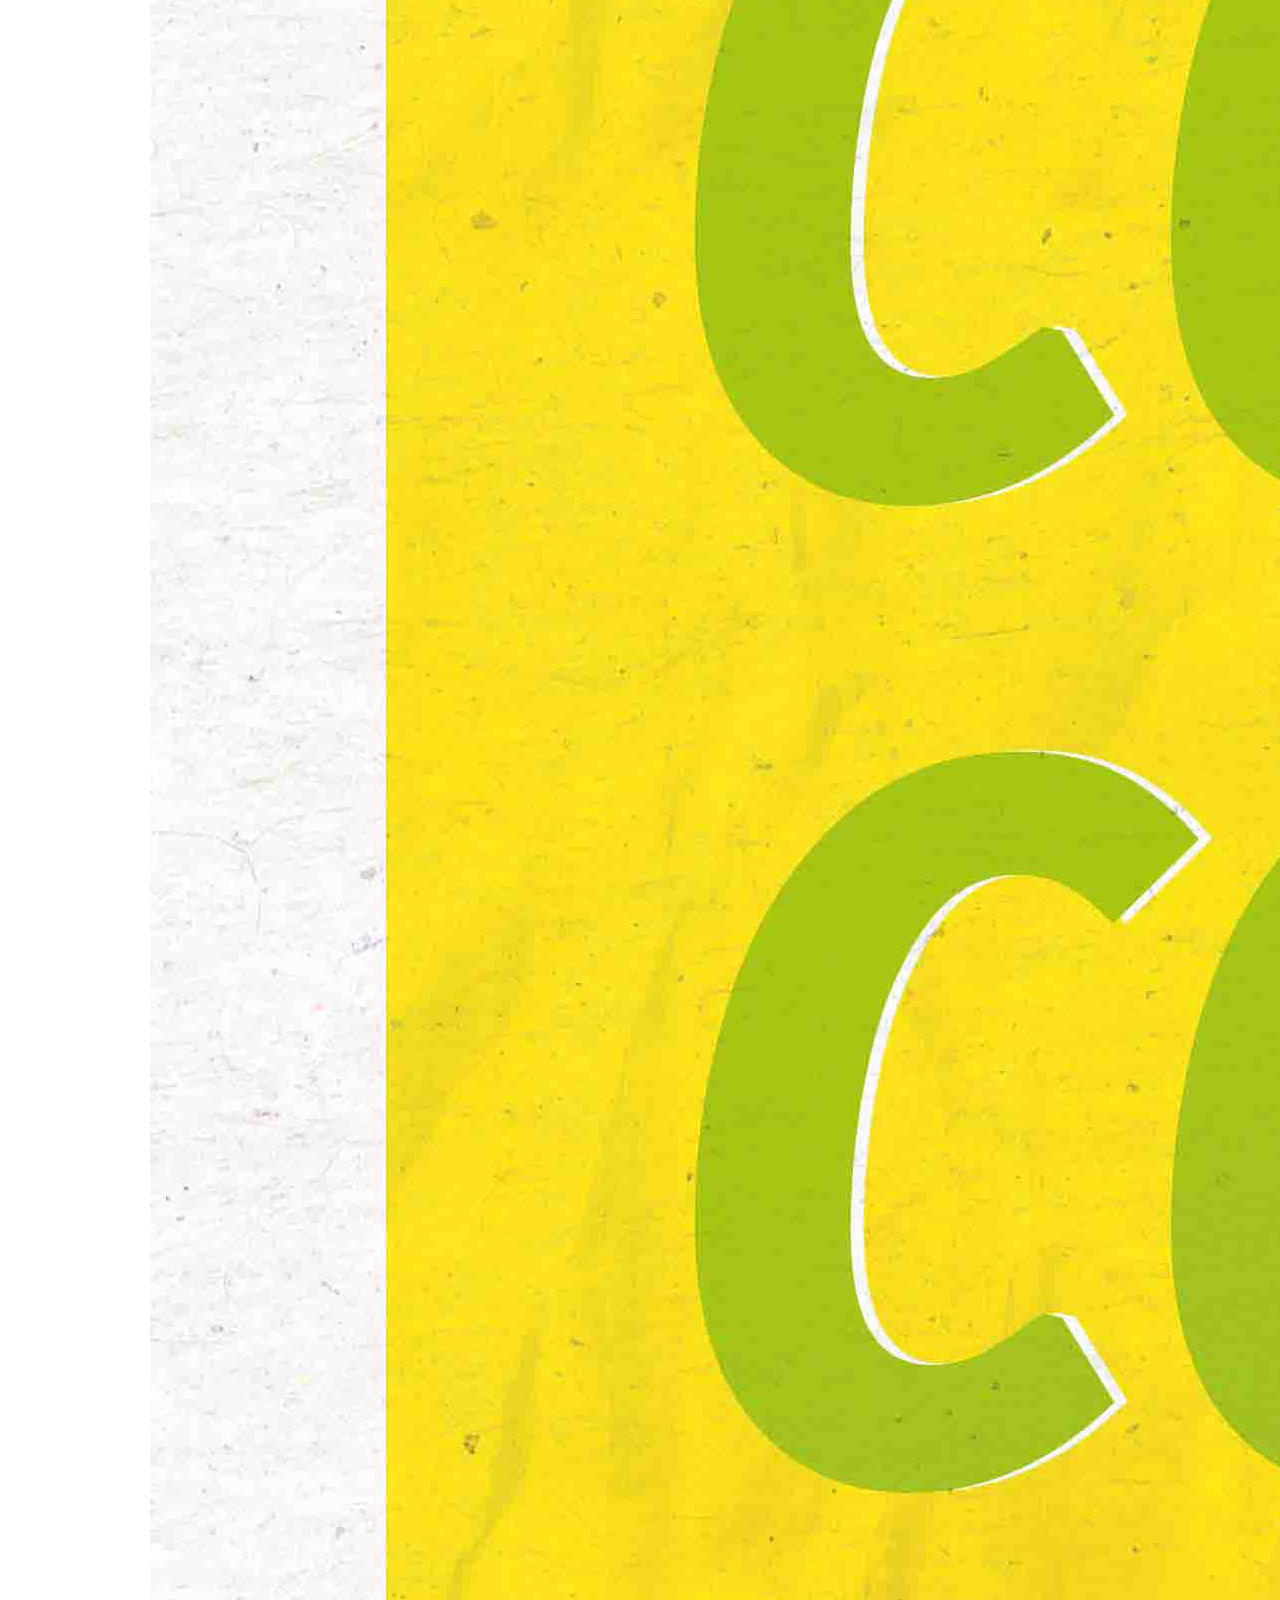
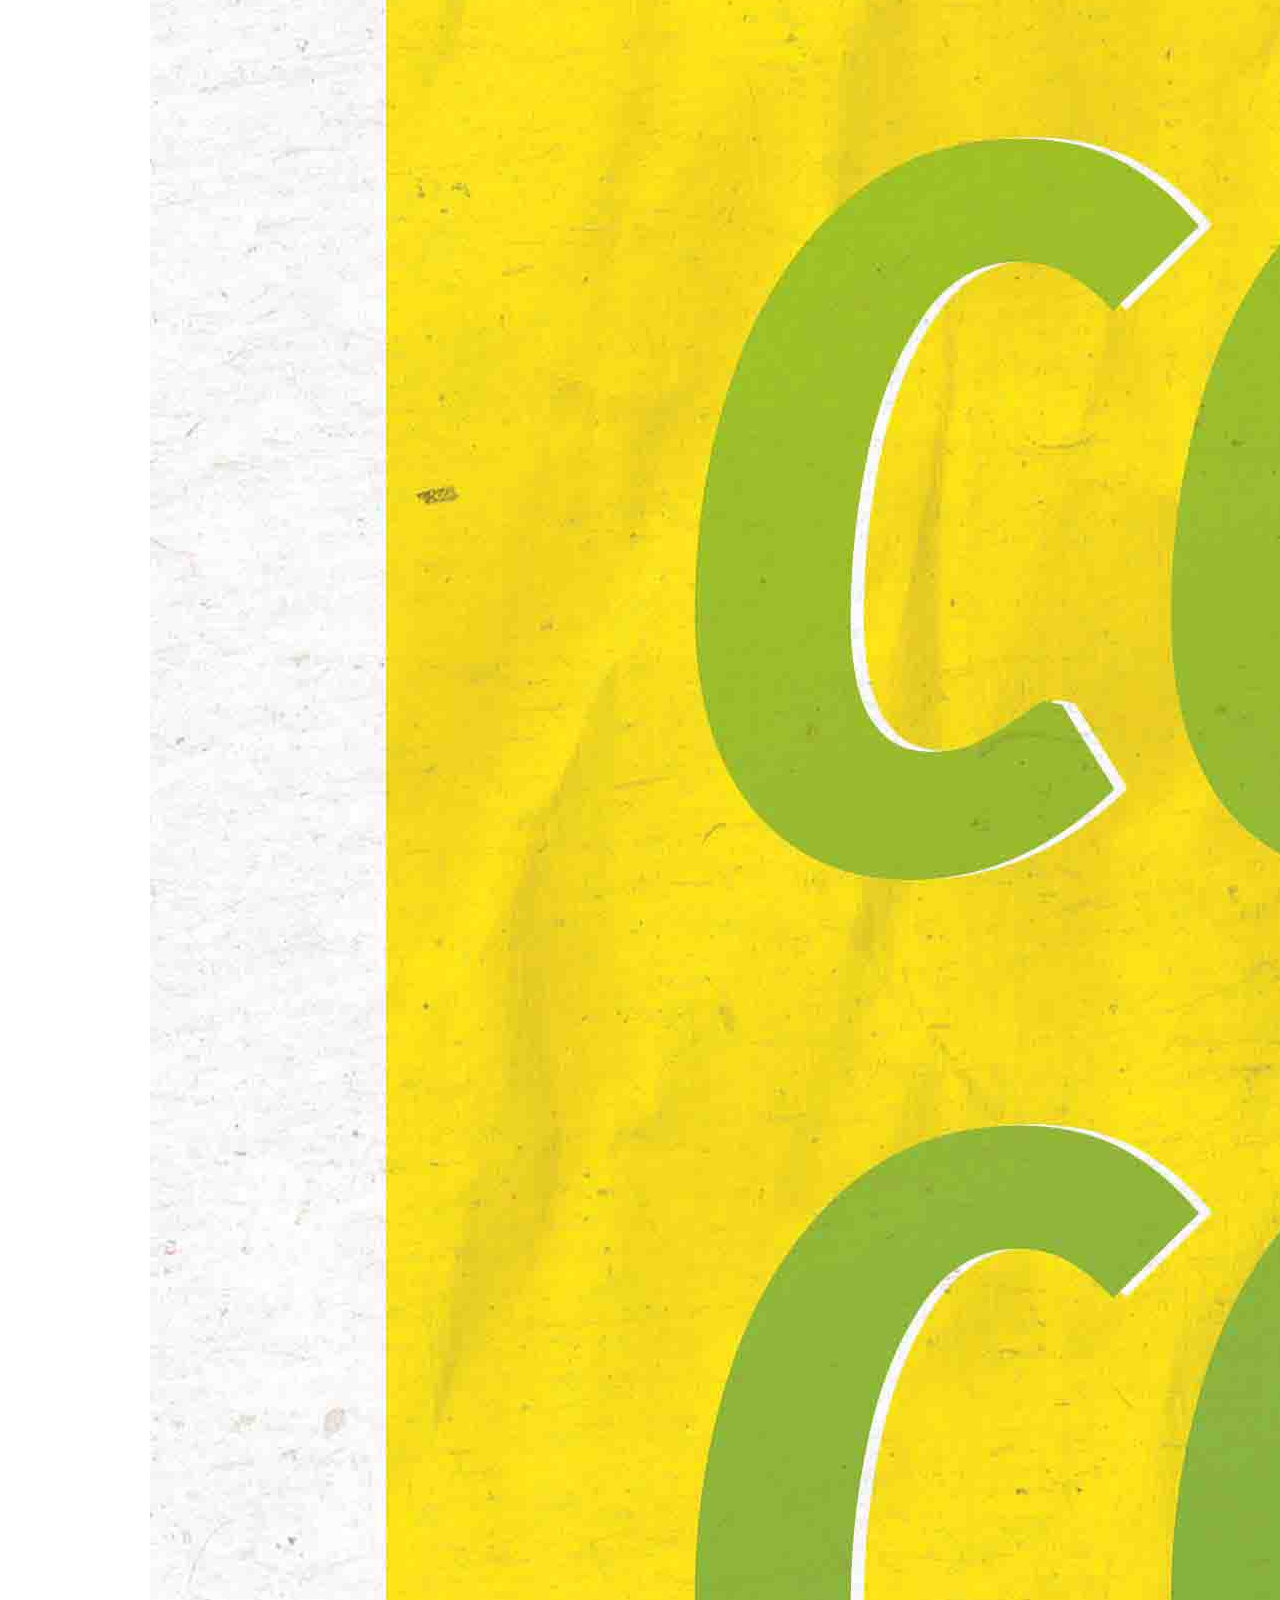
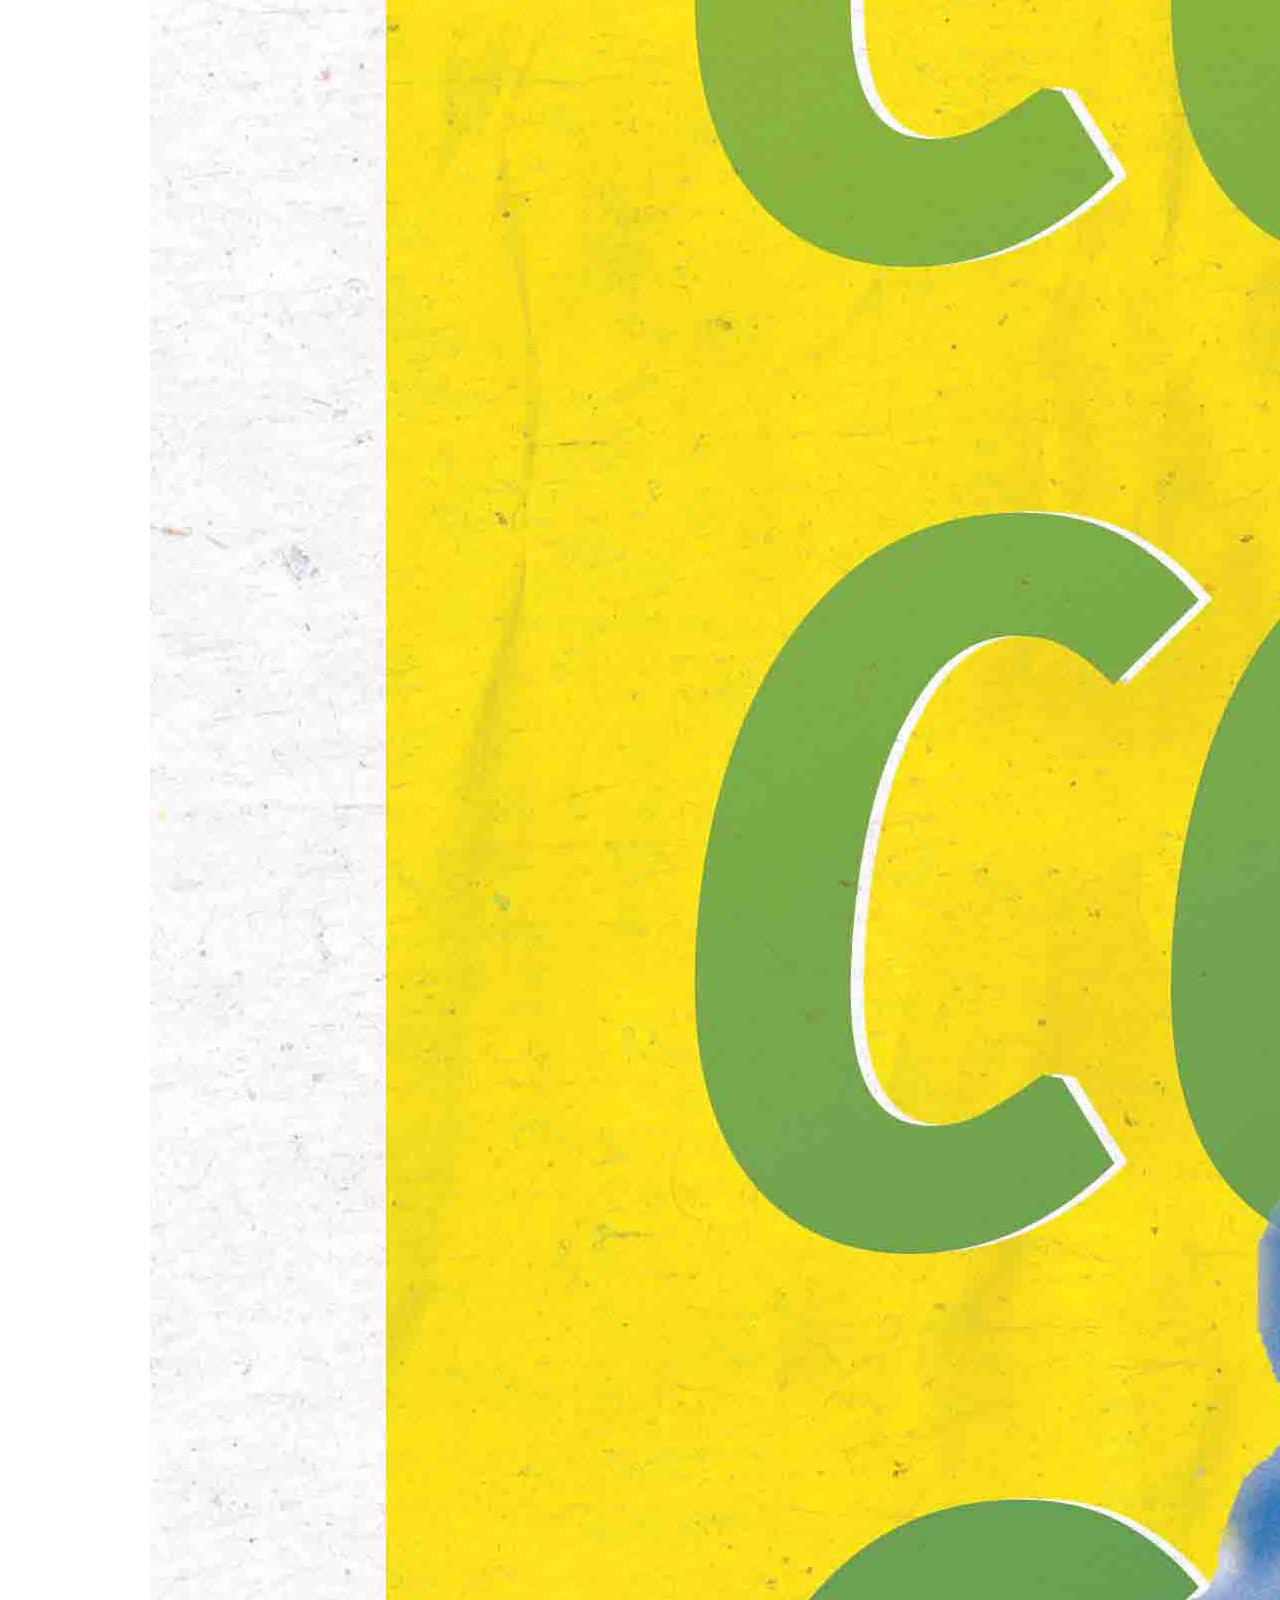
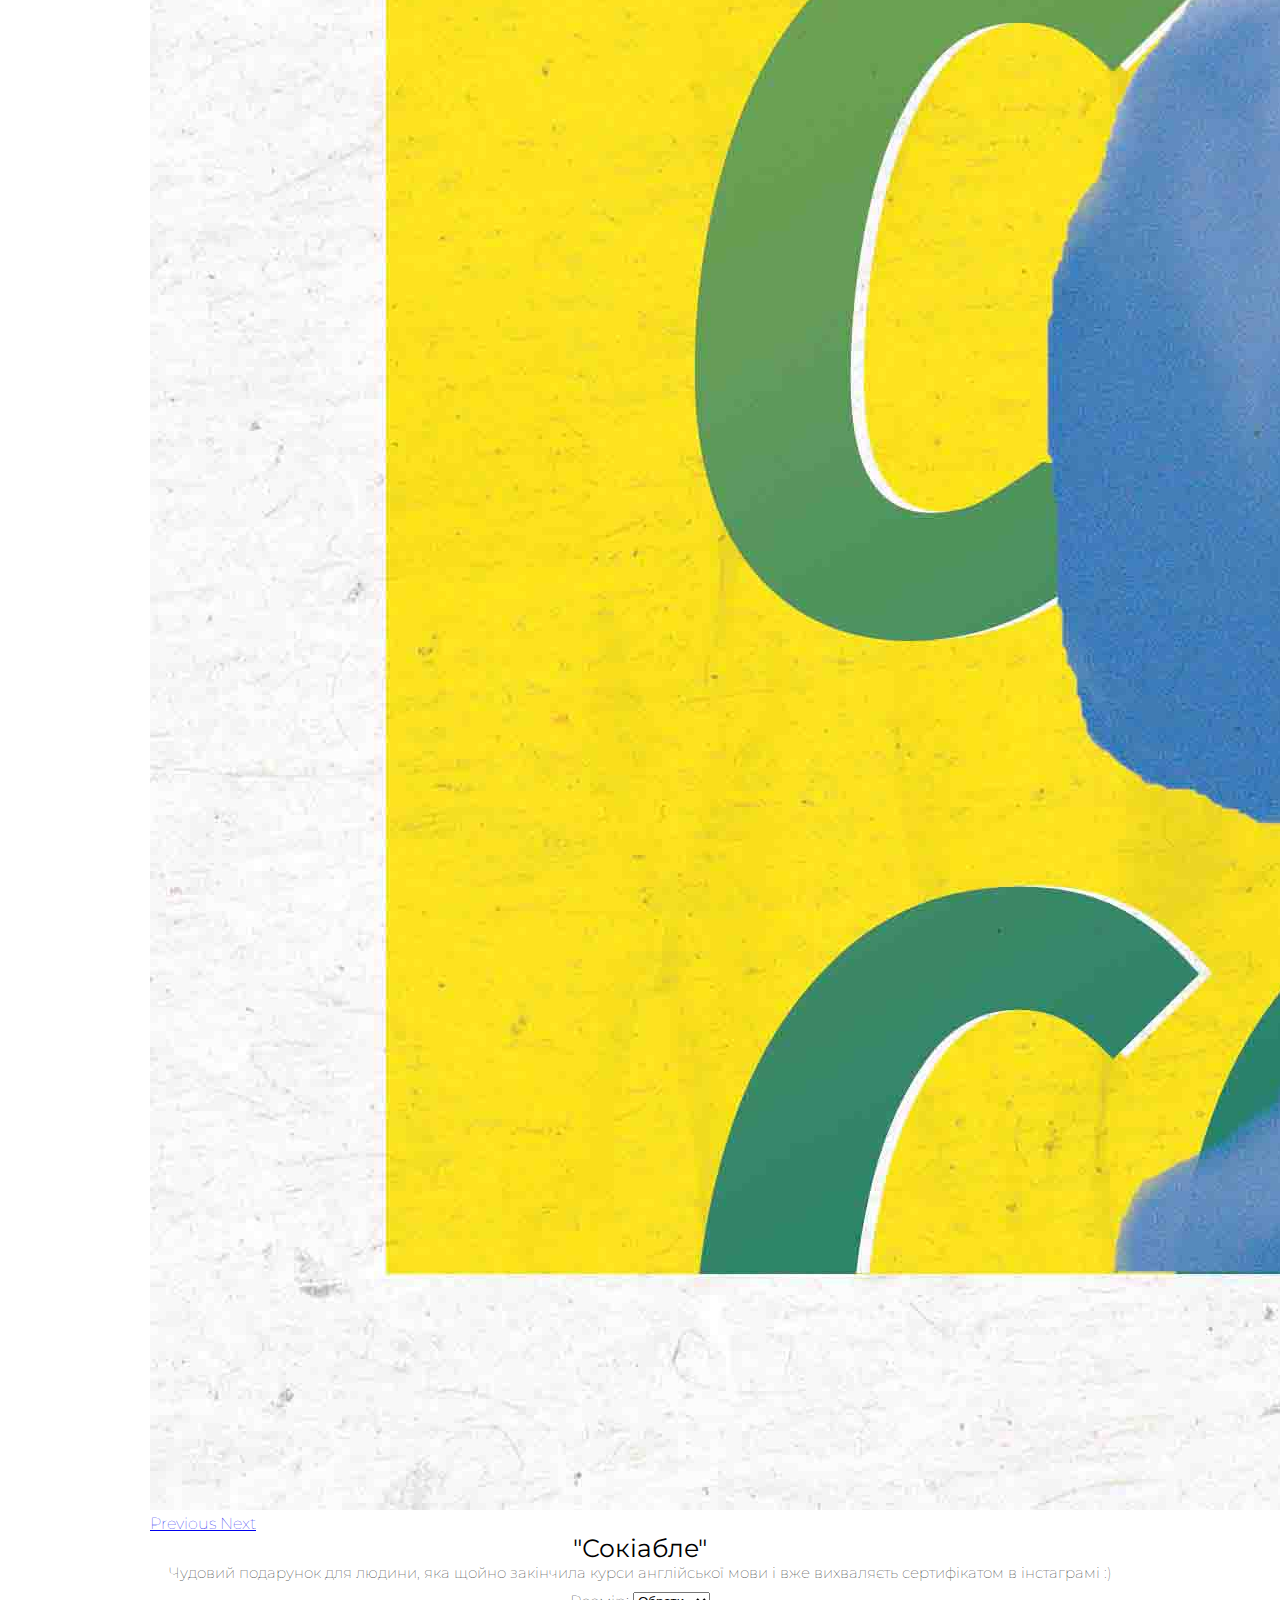
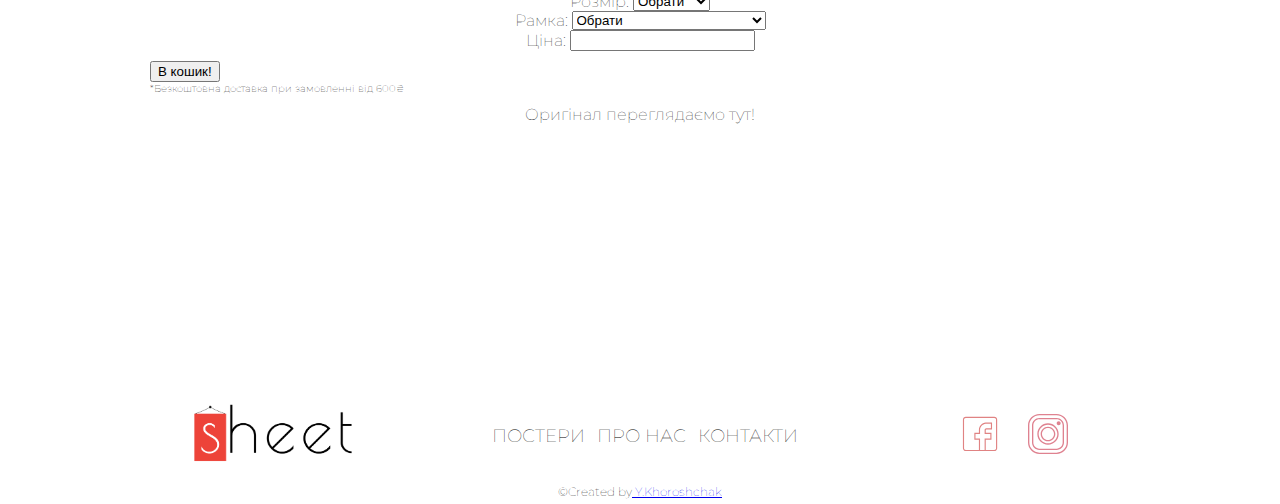
<file: sokiable-shop-item.html>
<!DOCTYPE html>
<html lang="uk">

<head>
    <meta charset="UTF-8">
    <meta name="viewport" content="width=device-width, initial-scale=1.0">
    <meta http-equiv="X-UA-Compatible" content="ie=edge">
    <title>"Сокіабле"</title>
    <meta name="author" content="Yurii Khoroshchak">
    <link rel="icon" href="img/sheet-fav.svg">
    <link rel="stylesheet" href="https://stackpath.bootstrapcdn.com/bootstrap/4.5.0/css/bootstrap.min.css"
        integrity="sha384-9aIt2nRpC12Uk9gS9baDl411NQApFmC26EwAOH8WgZl5MYYxFfc+NcPb1dKGj7Sk" crossorigin="anonymous">
    <link rel="stylesheet" href="css/sokiable-shop-item.css">
</head>

<body>
    <header>
        <div id="top-menu-and-logo">
            <div id="logo-container">
                <a href="index.html"><img src="img/sheet-logo.png" alt="logo of the company 'Sheet'" id="logo"></a>
            </div>
            <nav class="top-menu">
                <a href="index.html">Постери</a>
                <a href="about.html">Про нас</a>
                <a href="contacts.html">Контакти</a>
                <a href="cart.html"><img src="img/shop-basket.svg" alt="shopping basket image" id="basket-logo"></a>
            </nav>
            <p id="cart-index"></p>
        </div>
        <hr>
    </header>
    <main>
        <div class="carousel">
            <article id="selected-poster">
                <div id="poster-carousel" class="carousel slide" data-ride="carousel">
                    <ol class="carousel-indicators">
                        <li data-target="#poster-carousel" data-slide-to="0" class="active"></li>
                        <li data-target="#poster-carousel" data-slide-to="1"></li>
                    </ol>
                    <div class="carousel-inner">
                        <div class="carousel-item active">
                            <img src="img/article-poster-items/sokiable-article-item.jpg" class="d-block w-100"
                                alt="poster with kid who speaks english">
                        </div>
                        <div class="carousel-item">
                            <img src="img/shop-items/sokiable-shop.jpg" class="d-block w-100"
                                alt="poster with kid who speaks english">
                        </div>
                    </div>
                </div>
                <a class="carousel-control-prev" href="#poster-carousel" role="button" data-slide="prev">
                    <span class="carousel-control-prev-icon" aria-hidden="true"></span>
                    <span class="sr-only">Previous</span>
                </a>
                <a class="carousel-control-next" href="#poster-carousel" role="button" data-slide="next">
                    <span class="carousel-control-next-icon" aria-hidden="true"></span>
                    <span class="sr-only">Next</span>
                </a>
        </div>
        <section class="product">
            <h1>"Сокіабле"</h1>
            <p class="poster-description">Чудовий подарунок для людини, яка щойно закінчила курси
                англійської мови і вже вихваляєть сертифікатом в інстаграмі :)</p>
        </section>
        <form action="" class="poster-customization">
            <section>
                <label for="poster-size">
                    Розмір:&nbsp;
                    <select name="poser-size" id="poster-size">
                        <option value="0">Обрати</option>
                        <option value="A2">A2(100‎₴)</option>
                        <option value="A3">A3(50‎₴)</option>
                    </select>
                </label>
            </section>
            <section>
                <label for="poster-frame">
                    Рамка:&nbsp;
                    <select name="poster-frame" id="poster-frame">
                        <option value="0">Обрати</option>
                        <option value="plastic">Пластикові кріплення(+50‎₴)</option>
                        <option value="wood">Дерев'яна рамка(+300‎₴)</option>
                        <option value="none">Без рамки</option>
                    </select>
                </label>
                <label for="poster-price">
                    Ціна:&nbsp;
                    <input type="text" class="display" name="poster-price" readonly>
                </label>
            </section>
        </form>
        <div id="into-cart-btn">
            <button type="button" data-id="1" class="btn btn-outline-danger">
                В кошик!
            </button>
        </div>
        <!-- <div id="cart-button">
                <button type="button" class="btn btn-outline-danger">В кошик!</button>
            </div> -->
        <p id="delivery-note">*Безкоштовна доставка при замовленні від 600₴</p>
        </article>
        <div class="original-video">
            <p>Оригінал переглядаємо тут!</p>
            <iframe width="400" height="250" src="https://www.youtube.com/embed/9yBxB_x7O64" frameborder="0"
                allow="accelerometer; autoplay; encrypted-media; gyroscope; picture-in-picture"
                allowfullscreen></iframe>
        </div>
    </main>
    <footer>
        <div id="logo-and-quote">
            <a href="index.html"><img src="img/sheet-logo.png" alt="logo of the company 'Sheet'"></a>
        </div>
        <nav>
            <a href="index.html">Постери</a>
            <a href="about.html">Про нас</a>
            <a href="contacts.html">Контакти</a>
        </nav>
        <div id="social-media-links">
            <a href="https://www.facebook.com/Sheet21-115431013224471"><img src="img/facebook.svg"
                    alt="facebook logo"></a>
            <a href="https://www.instagram.com/sheet.21/?hl=uk"><img src="img/instagram.svg" alt="instagram logo"></a>
        </div>
        <p id="credentials">&copy;Created by <a href="https://www.instagram.com/khoroshchak_photography/?hl=uk"
                target="_blank">&nbsp;Y.Khoroshchak</a> </p>
    </footer>
    <script src="https://code.jquery.com/jquery-3.5.1.slim.min.js"
        integrity="sha384-DfXdz2htPH0lsSSs5nCTpuj/zy4C+OGpamoFVy38MVBnE+IbbVYUew+OrCXaRkfj"
        crossorigin="anonymous"></script>
    <script src="https://cdn.jsdelivr.net/npm/popper.js@1.16.0/dist/umd/popper.min.js"
        integrity="sha384-Q6E9RHvbIyZFJoft+2mJbHaEWldlvI9IOYy5n3zV9zzTtmI3UksdQRVvoxMfooAo"
        crossorigin="anonymous"></script>
    <script src="https://stackpath.bootstrapcdn.com/bootstrap/4.5.0/js/bootstrap.min.js"
        integrity="sha384-OgVRvuATP1z7JjHLkuOU7Xw704+h835Lr+6QL9UvYjZE3Ipu6Tp75j7Bh/kR0JKI"
        crossorigin="anonymous"></script>
    <script src="js/index.js"></script>
    <script src="js/cart.js"></script>
</body>

</html>
</file>
<file: css/index.css>
@import url("https://fonts.googleapis.com/css2?family=Montserrat:wght@100;400&display=swap");

html,
a,
body,
div,
span,
applet,
object,
iframe,
h1,
h2,
h3,
h4,
h5,
h6,
p,
blockquote,
pre,
a,
abbr,
acronym,
address,
big,
cite,
code,
del,
dfn,
em,
img,
ins,
kbd,
q,
s,
samp,
small,
strike,
strong,
sub,
sup,
tt,
var,
b,
u,
i,
center,
dl,
dt,
dd,
ol,
ul,
li,
fieldset,
form,
label,
legend,
table,
caption,
tbody,
tfoot,
thead,
tr,
th,
td,
article,
aside,
canvas,
details,
embed,
figure,
figcaption,
footer,
header,
hgroup,
menu,
nav,
output,
ruby,
section,
summary,
time,
mark,
audio,
video {
  margin: 0;
  padding: 0;
  border: 0;
  font-size: 100%;
  font: inherit;
  vertical-align: baseline;
}

#top-menu-and-logo {
  background-color: white;
  position: sticky;
  top: 0px;
  z-index: 1;
}

body {
  max-width: 980px;
  margin: auto;
}

:root {
  font-family: "Montserrat", sans-serif;
  --main-color: black;
  --accent-color: #ed4339;
  font-weight: 100;
}

header #logo-container {
  display: flex;
  justify-content: center;
}

header #logo {
  width: 10rem;
}

header .top-menu {
  display: flex;
  justify-content: space-around;
}

header .top-menu a {
  font-size: 1rem;
  color: var(--main-color);
  text-transform: uppercase;
  text-decoration: none;
  border: 1px solid transparent;
}

header .top-menu a:hover {
  border: 1px solid crimson;
}

/* PROBLEM */
header #basket-logo {
  width: 30px;
  height: 20px;
  padding-bottom: 0;
}

hr {
  height: 0.1px;
  background-color: var(--accent-color);
  border: 0;
  margin-top: 5px;
  margin-bottom: 5px;
}

@media (min-width: 500px) {
  #top-menu-and-logo {
    display: flex;
    align-items: center;
  }

  header .top-menu {
    margin-top: 15px;
  }

  header nav {
    flex: 1;
  }
}

header .banner {
  background-image: url("../img/intro-slider-background.jpg");
  min-height: 350px;
  background-position: center;
  background-size: cover;
  display: flex;
  flex-direction: column;
}

#inside-banner {
  background-color: rgba(179, 176, 176, 0.4);
  min-height: 350px;
}

header .banner h1 {
  font-size: 3rem;
  font-weight: 400;
  margin-top: 120px;
  margin-left: 20px;
  color: var(--accent-color);
}

header #into-slider-quote {
  margin-top: 1px;
  margin-left: 20px;
}

@media (max-width: 500px) {
  header .banner h1 {
    margin-left: 20px;
  }

  header #into-slider-quote {
    margin-top: -5px;
    margin-left: 20px;
    width: 120px;
  }
}

#posters .poster-item img {
  display: block;
  width: 100%;
  border: 1px solid transparent;
}

#posters .poster-item img:hover {
  border: 1px solid grey;
}

main h2 {
  font-size: 20px;
  display: flex;
  justify-content: center;
  padding-top: 5px;
  padding-bottom: 5px;
  font-weight: 400;
}

main #posters h3 {
  font-size: 15px;
  display: flex;
  justify-content: center;
  padding-top: 5px;
  padding-bottom: 10px;
}

@media (min-width: 500px) {
  main #posters {
    display: grid;
    grid-template-columns: 1fr 1fr;
    grid-gap: 10px;
  }
}

@media (min-width: 660px) {
  main #posters {
    grid-template-columns: 1fr 1fr 1fr;
  }
}

@media (min-width: 980px) {
  main #posters {
    grid-template-columns: 1fr 1fr 1fr 1fr;
  }
}

.reviews h2 {
  font-size: 20px;
  display: flex;
  justify-content: center;
  padding-top: 5px;
  padding-bottom: 20px;
  font-weight: 400;
}

.review-item img {
  display: block;
  width: 100%;
}

.reviewer-name {
  font-size: 12px;
  font-weight: 400;
}

.reviewer-quote {
  font-size: 12px;
}

.review-item p {
  display: flex;
  justify-content: center;
  text-align: center;
}

@media (min-width: 500px) {
  main #reviews-back {
    display: grid;
    grid-template-columns: 1fr 1fr 1fr 1fr;
    grid-gap: 50px;
  }
}

footer #logo-and-quote img {
  display: block;
  margin-left: auto;
  margin-right: auto;
  width: 30%;
}

footer nav {
  font-size: 14px;
}

footer nav a {
  margin-left: 10px;
}

footer #social-media-links img {
  width: 25px;
}

footer #credentials {
  font-size: 12px;
}

footer nav {
  display: flex;
  justify-content: center;
}

footer nav a {
  font-size: 12px;
  color: var(--main-color);
  text-transform: uppercase;
  text-decoration: none;
  border: 1px solid transparent;
}

footer nav a:hover {
  border: 1px solid crimson;
  height: 18px;
}

footer #social-media-links {
  display: flex;
  justify-content: center;
}

footer #social-media-links a {
  margin-right: 2px;
  margin-top: 5px;
  margin-bottom: 5px;
}

footer #credentials {
  display: flex;
  justify-content: center;
}

@media (min-width: 750px) {
  footer {
    height: 120px;
    display: grid;
    grid-template-columns: 1fr 2fr 1fr;
    grid-template-rows: 1fr 1fr;
  }

  footer #logo-and-quote img {
    width: 200px;
    grid-column: 1/3;
    grid-row: 1/2;
  }

  footer nav a {
    font-size: 18px;
    display: flex;
    margin-top: 40px;
    justify-content: space-around;
    border: 1px solid transparent;
  }

  footer nav a:hover {
    border: 1px solid crimson;
  }

  footer nav {
    grid-column: 2/3;
    grid-row: 1/2;
  }

  footer #social-media-links img {
    grid-column: 3/3;
    grid-row: 1/2;
    width: 40px;
  }

  footer #social-media-links a {
    width: 17px;
    display: flex;
    justify-content: space-around;
    margin-left: 20px;
    margin-right: 30px;
  }

  footer #credentials {
    margin-bottom: 20px;
    grid-column: 2/3;
    grid-row: 2/2;
  }
}
</file>
<file: css/about.css>
@import url('https://fonts.googleapis.com/css2?family=Montserrat:wght@100;400&display=swap');

html, a, body, div, span, applet, object, iframe,
h1, h2, h3, h4, h5, h6, p, blockquote, pre,
a, abbr, acronym, address, big, cite, code,
del, dfn, em, img, ins, kbd, q, s, samp,
small, strike, strong, sub, sup, tt, var,
b, u, i, center,
dl, dt, dd, ol, ul, li,
fieldset, form, label, legend,
table, caption, tbody, tfoot, thead, tr, th, td,
article, aside, canvas, details, embed, 
figure, figcaption, footer, header, hgroup, 
menu, nav, output, ruby, section, summary,
time, mark, audio, video {
	margin: 0;
	padding: 0;
	border: 0;
	font-size: 100%;
	font: inherit;
	vertical-align: baseline;
}

body {
    max-width: 980px;
    margin: auto;
}

:root {
    font-family: 'Montserrat', sans-serif;
    --main-color:black;
    --accent-color:#ED4339;
    font-weight: 100
}

header #logo-container{
    display: flex;
    justify-content: center;
}

header #logo {
    width: 10rem;
}

header .top-menu {
    display: flex;
    justify-content: space-around;
}

header .top-menu a {
    font-size: 1rem;
    color: var(--main-color);
    text-transform: uppercase;
    text-decoration: none;
    border: 1px solid transparent;

}

header .top-menu a:hover {
    border: 1px solid crimson;
    
}

/* PROBLEM */
header #basket-logo {
    width: 30px;
    height: 20px;
    padding-bottom: 0;

    }

hr {
    height: 0.1px;
    background-color: var(--accent-color);
    border: 0;
    margin-top: 5px;
    margin-bottom: 5px;
}

 @media (min-width: 500px) {
     #top-menu-and-logo {
        display:flex;
        align-items: center;
    }
    
    header .top-menu{
        margin-top: 15px;
    }

    header nav{
        flex: 1;
    }
}
</file>
<file: css/shop-item.css>
@import url("https://fonts.googleapis.com/css2?family=Montserrat:wght@100;400&display=swap");

html,
a,
body,
div,
span,
applet,
object,
iframe,
h1,
h2,
h3,
h4,
h5,
h6,
p,
blockquote,
pre,
a,
abbr,
acronym,
address,
big,
cite,
code,
del,
dfn,
em,
img,
ins,
kbd,
q,
s,
samp,
small,
strike,
strong,
sub,
sup,
tt,
var,
b,
u,
i,
center,
dl,
dt,
dd,
ol,
ul,
li,
fieldset,
form,
label,
legend,
table,
caption,
tbody,
tfoot,
thead,
tr,
th,
td,
article,
aside,
canvas,
details,
embed,
figure,
figcaption,
footer,
header,
hgroup,
menu,
output,
ruby,
section,
summary,
time,
mark,
audio {
  margin: 0;
  padding: 0;
  border: 0;
  font-size: 100%;
  font: inherit;
  vertical-align: baseline;
}

body {
  max-width: 980px;
  margin: auto;
}

/* header {
  background-color: white;
  position: sticky;
  top: 0px;
  z-index: 1;
} */

:root {
  font-family: "Montserrat", sans-serif;
  --main-color: black;
  --accent-color: #ed4339;
  font-weight: 100;
}

header #logo-container {
  display: flex;
  justify-content: center;
}

header #logo {
  width: 10rem;
}

header .top-menu {
  display: flex;
  justify-content: space-around;
}

header .top-menu a {
  font-size: 1rem;
  color: var(--main-color);
  text-transform: uppercase;
  text-decoration: none;
  border: 1px solid transparent;
  padding: 3px;
}

header .top-menu a:hover {
  border: 1px solid crimson;
}

header a #basket-logo {
  width: 40px;
  height: 20px;
  margin: 0;
  padding-bottom: 0;
}

hr {
  height: 0.1px;
  background-color: var(--accent-color);
  border: 0;
  margin-top: 5px;
  margin-bottom: 5px;
}

@media (min-width: 500px) {
  #top-menu-and-logo {
    display: flex;
    align-items: center;
  }

  header .top-menu {
    margin-top: 15px;
  }

  header nav {
    flex: 1;
  }
}

@media (max-width: 500px) {
  header .banner h1 {
    margin-left: 20px;
  }

  header #into-slider-quote {
    margin-top: -5px;
    margin-left: 20px;
    width: 120px;
  }
}

/* MAIN */

.product h1 {
  font-size: 25px;
  font-weight: 400;
  text-align: center;
}
.product p {
  font-size: 15px;
  text-align: center;
}

section label {
  display: flex;
  justify-content: center;
  align-items: center;
}

form {
  padding-top: 10px;
  padding-bottom: 10px;
  display: flex;
  flex-direction: column;
  justify-content: center;
}

#delivery-note {
  font-size: 10px;
}

.original-video {
  display: flex;
  flex-direction: column;
  justify-content: center;
  align-items: center;
}
.original-video p {
  margin-top: 10px;
  margin-bottom: 10px;
  text-align: center;
}

@media (min-width: 400px) {
  .original-video {
    display: flex;
    flex-direction: column;
    justify-content: center;
    align-items: center;
  }
  .original-video p {
    margin-top: 10px;
    margin-bottom: 10px;
    text-align: center;
  }
}

@media (min-width: 600px) {
  .height-control {
    margin-left: 100px;
    margin-right: 100px;
  }
}
@media (min-width: 980px) {
  .height-control {
    margin-left: 250px;
    margin-right: 250px;
  }
}

#into-cart-btn {
  display: flex;
  justify-content: center;
}

.size-frame {
  display: flex;
  flex-direction: row;
  justify-content: center;
}
/* FOOTER */
footer #logo-and-quote img {
  display: block;
  margin-left: auto;
  margin-right: auto;
  width: 30%;
}

footer nav {
  font-size: 14px;
}

footer nav a {
  margin-left: 10px;
}

footer #social-media-links img {
  width: 25px;
}

footer nav {
  display: flex;
  justify-content: center;
}

footer nav a {
  font-size: 12px;
  color: var(--main-color);
  text-transform: uppercase;
  text-decoration: none;
  border: 1px solid transparent;
  padding: 3px;
}

footer nav a {
  height: 20px;
}

footer #social-media-links {
  display: flex;
  justify-content: center;
}

footer #social-media-links a {
  margin-right: 2px;
  margin-top: px;
  margin-bottom: 5px;
}

footer #credentials {
  font-size: 12px;
  display: flex;
  justify-content: center;
}

footer nav a:hover {
  color: var(--main-color);
  text-decoration: none;
  border: 1px solid crimson;
}

@media (min-width: 750px) {
  footer {
    height: 120px;
    display: grid;
    grid-template-columns: 1fr 2fr 1fr;
    grid-template-rows: 1fr 1fr;
  }

  footer nav a {
    height: 25px;
  }

  footer #logo-and-quote img {
    width: 200px;
    grid-column: 1/3;
    grid-row: 1/2;
  }

  footer nav a {
    color: var(--main-color);
    font-size: 18px;
    display: flex;
    margin-top: 40px;
    text-decoration: none;
    justify-content: space-around;
    border: 1px solid transparent;
    padding: 3px;
  }

  footer nav a:hover {
    color: var(--main-color);
    text-decoration: none;
    border: 1px solid crimson;
  }

  footer nav {
    grid-column: 2/3;
    grid-row: 1/2;
  }

  footer #social-media-links img {
    grid-column: 3/3;
    grid-row: 1/2;
    width: 40px;
  }

  footer #social-media-links a {
    width: 17px;
    display: flex;
    justify-content: space-around;
    margin-left: 20px;
    margin-right: 30px;
  }

  footer #credentials {
    margin-bottom: 20px;
    grid-column: 2/3;
    grid-row: 2/2;
  }
}
/* modal */
.hidden {
  display: none;
}

.prod-head {
  font-size: 20px;
  font-weight: 400;
}

.price-head {
  font-size: 20px;
  font-weight: 400;
}

.formheader {
  display: flex;
  justify-content: center;
}

.formdata {
  padding-top: 5px;
  display: flex;
  justify-content: center;
}

#order-modal {
  font-size: 20px;
}

#order-btn {
  display: flex;
  justify-content: center;
}
</file>
<file: css/sokiable-shop-item.css>
@import url("https://fonts.googleapis.com/css2?family=Montserrat:wght@100;400&display=swap");

html,
a,
body,
div,
span,
applet,
object,
iframe,
h1,
h2,
h3,
h4,
h5,
h6,
p,
blockquote,
pre,
a,
abbr,
acronym,
address,
big,
cite,
code,
del,
dfn,
em,
img,
ins,
kbd,
q,
s,
samp,
small,
strike,
strong,
sub,
sup,
tt,
var,
b,
u,
i,
center,
dl,
dt,
dd,
ol,
ul,
li,
fieldset,
form,
label,
legend,
table,
caption,
tbody,
tfoot,
thead,
tr,
th,
td,
article,
aside,
canvas,
details,
embed,
figure,
figcaption,
footer,
header,
hgroup,
menu,
nav,
output,
ruby,
section,
summary,
time,
mark,
audio,
video {
  margin: 0;
  padding: 0;
  border: 0;
  font-size: 100%;
  font: inherit;
  vertical-align: baseline;
}

body {
  max-width: 980px;
  margin: auto;
}

header {
  background-color: white;
  position: sticky;
  top: 0px;
  z-index: 1;
}

:root {
  font-family: "Montserrat", sans-serif;
  --main-color: black;
  --accent-color: #ed4339;
  font-weight: 100;
}

header #logo-container {
  display: flex;
  justify-content: center;
}

header #logo {
  width: 10rem;
}

header .top-menu {
  display: flex;
  justify-content: space-around;
}

header .top-menu a {
  font-size: 1rem;
  color: var(--main-color);
  text-transform: uppercase;
  text-decoration: none;
  border: 1px solid transparent;
}

header .top-menu a:hover {
  border: 1px solid crimson;
}

header nav a #basket-logo {
  width: 40px;
  height: 20px;
  margin: 0;
  padding-bottom: 0;
}

hr {
  height: 0.1px;
  background-color: var(--accent-color);
  border: 0;
  margin-top: 5px;
  margin-bottom: 5px;
}

@media (min-width: 500px) {
  #top-menu-and-logo {
    display: flex;
    align-items: center;
  }

  header .top-menu {
    margin-top: 15px;
  }

  header nav {
    flex: 1;
  }
}

@media (max-width: 500px) {
  header .banner h1 {
    margin-left: 20px;
  }

  header #into-slider-quote {
    margin-top: -5px;
    margin-left: 20px;
    width: 120px;
  }
}

/* MAIN */

.product h1 {
  font-size: 25px;
  font-weight: 400;
  text-align: center;
}
.product p {
  font-size: 15px;
  text-align: center;
}

section label {
  display: flex;
  justify-content: center;
  align-items: center;
}

form {
  padding-top: 10px;
  padding-bottom: 10px;
  display: flex;
  flex-direction: column;
  justify-content: center;
}

#delivery-note {
  font-size: 10px;
}
.original-video {
  display: flex;
  flex-direction: column;
  justify-content: center;
  align-items: center;
}
.original-video p {
  margin-top: 10px;
  margin-bottom: 10px;
  text-align: center;
}

/* FOOTER */
footer #logo-and-quote img {
  display: block;
  margin-left: auto;
  margin-right: auto;
  width: 30%;
}

footer nav {
  font-size: 14px;
}

footer nav a {
  margin-left: 10px;
}

footer #social-media-links img {
  width: 25px;
}

footer #credentials {
  font-size: 12px;
}

footer nav {
  display: flex;
  justify-content: center;
}

footer nav a {
  font-size: 12px;
  color: var(--main-color);
  text-transform: uppercase;
  text-decoration: none;
  border: 1px solid transparent;
}

footer nav a:hover {
  border: 1px solid crimson;
  height: 18px;
}

footer #social-media-links {
  display: flex;
  justify-content: center;
}

footer #social-media-links a {
  margin-right: 2px;
  margin-top: 5px;
  margin-bottom: 5px;
}

footer #credentials {
  display: flex;
  justify-content: center;
}

@media (min-width: 750px) {
  footer {
    height: 120px;
    display: grid;
    grid-template-columns: 1fr 2fr 1fr;
    grid-template-rows: 1fr 1fr;
  }

  footer #logo-and-quote img {
    width: 200px;
    grid-column: 1/3;
    grid-row: 1/2;
  }

  footer nav a {
    font-size: 18px;
    display: flex;
    margin-top: 40px;
    justify-content: space-around;
    border: 1px solid transparent;
  }

  footer nav a:hover {
    border: 1px solid crimson;
  }

  footer nav {
    grid-column: 2/3;
    grid-row: 1/2;
  }

  footer #social-media-links img {
    grid-column: 3/3;
    grid-row: 1/2;
    width: 40px;
  }

  footer #social-media-links a {
    width: 17px;
    display: flex;
    justify-content: space-around;
    margin-left: 20px;
    margin-right: 30px;
  }

  footer #credentials {
    margin-bottom: 20px;
    grid-column: 2/3;
    grid-row: 2/2;
  }
}
</file>
